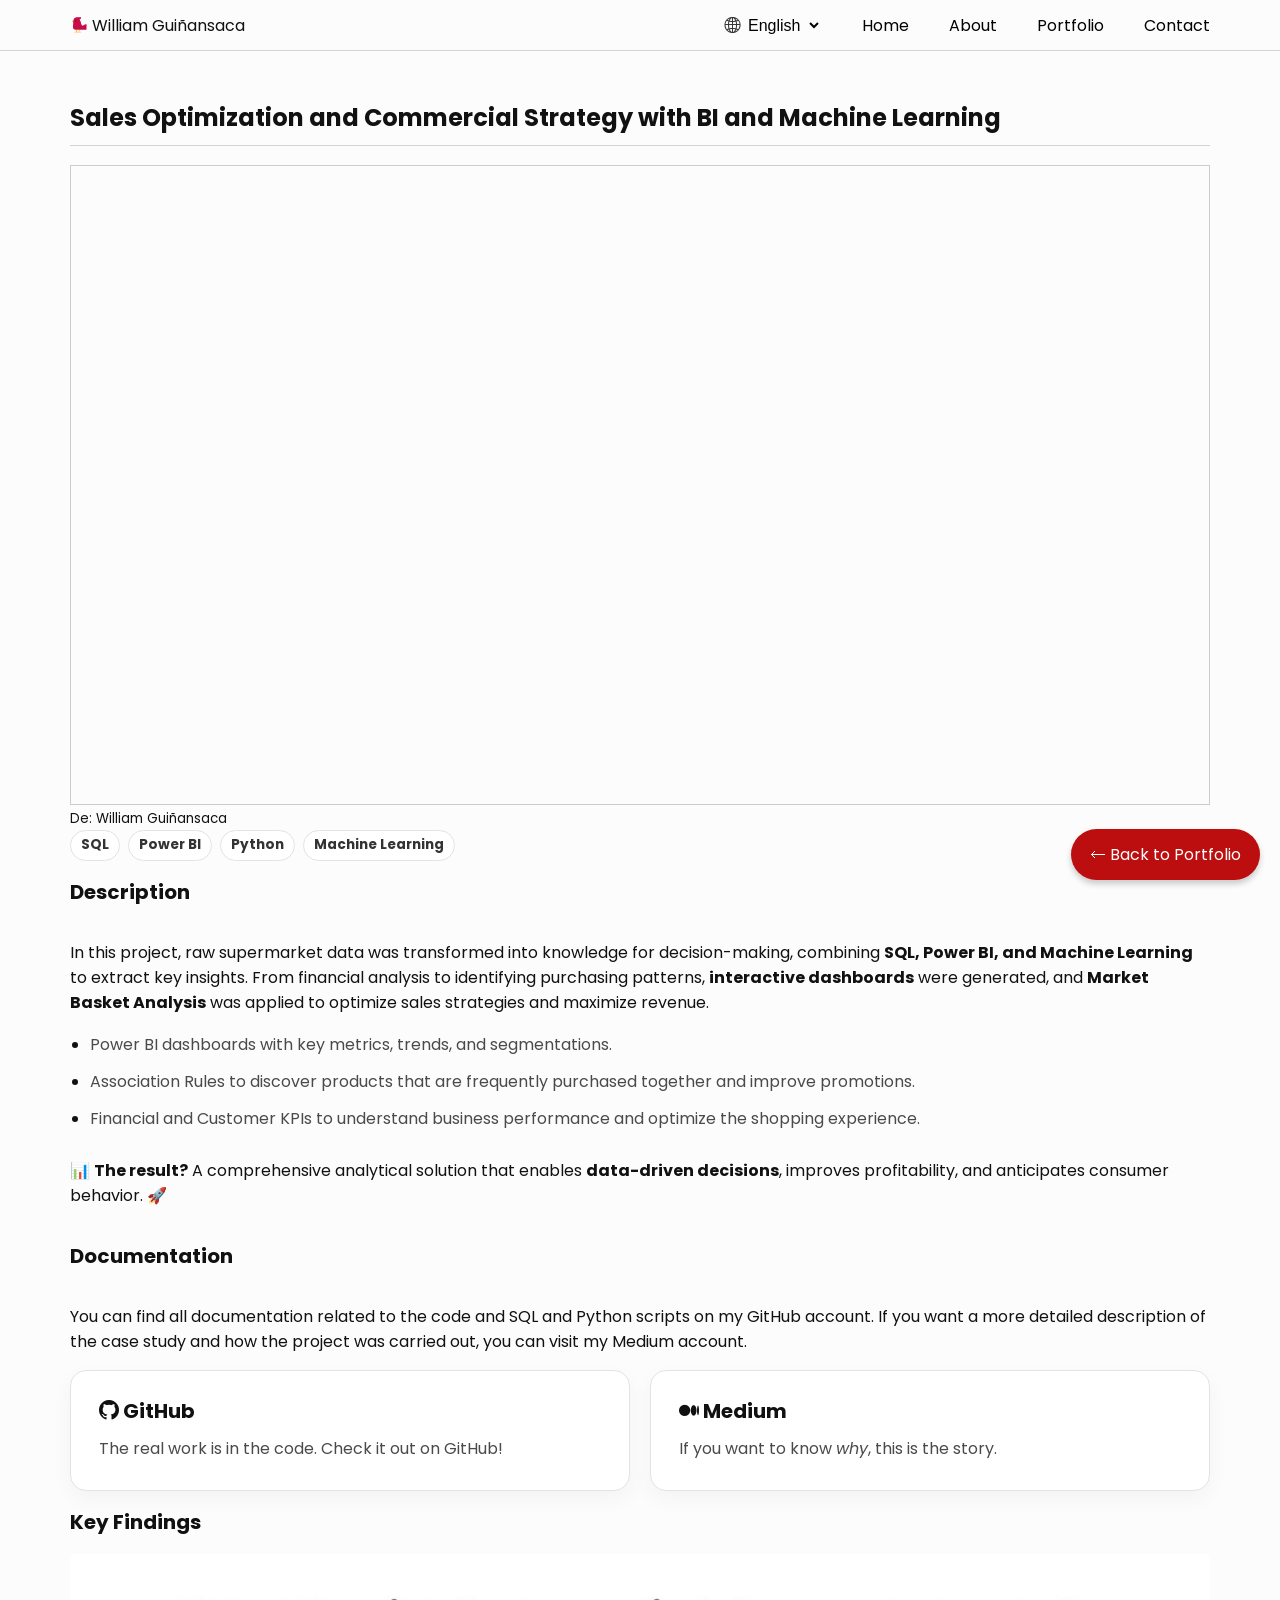
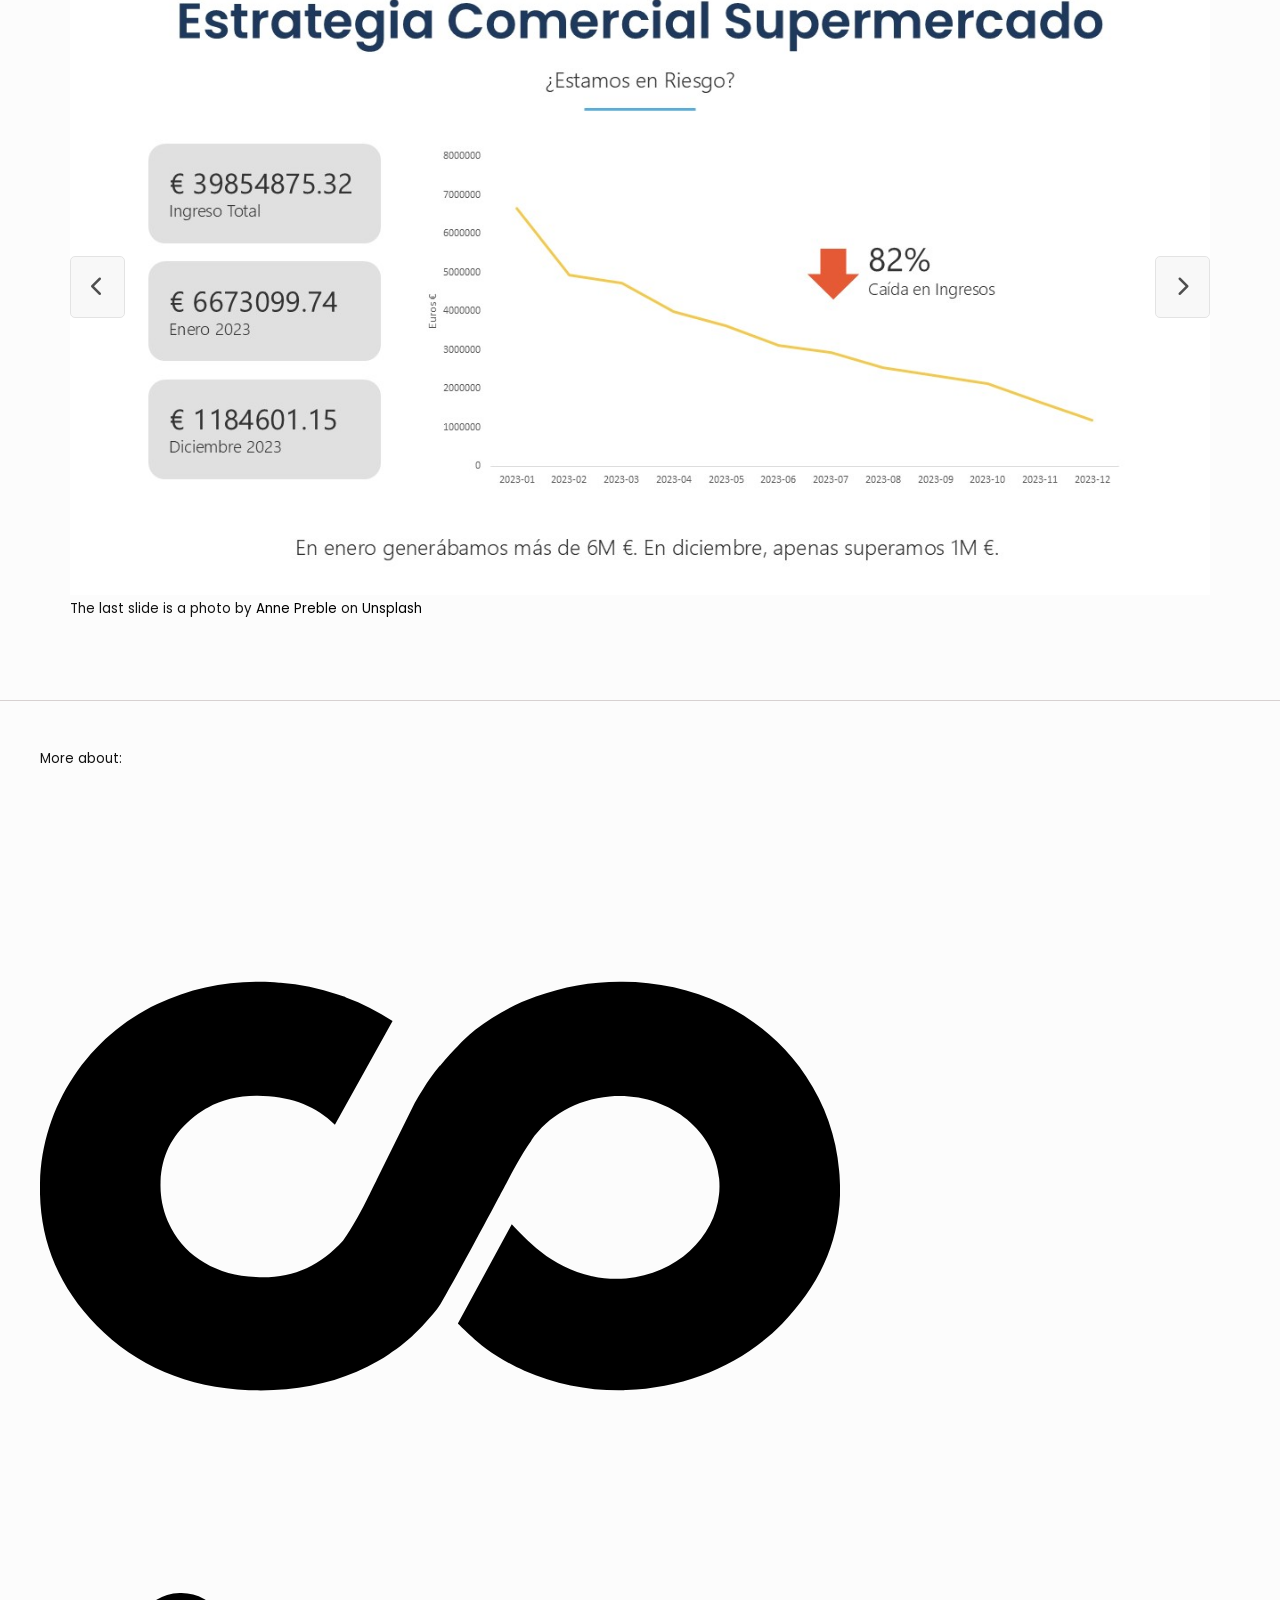
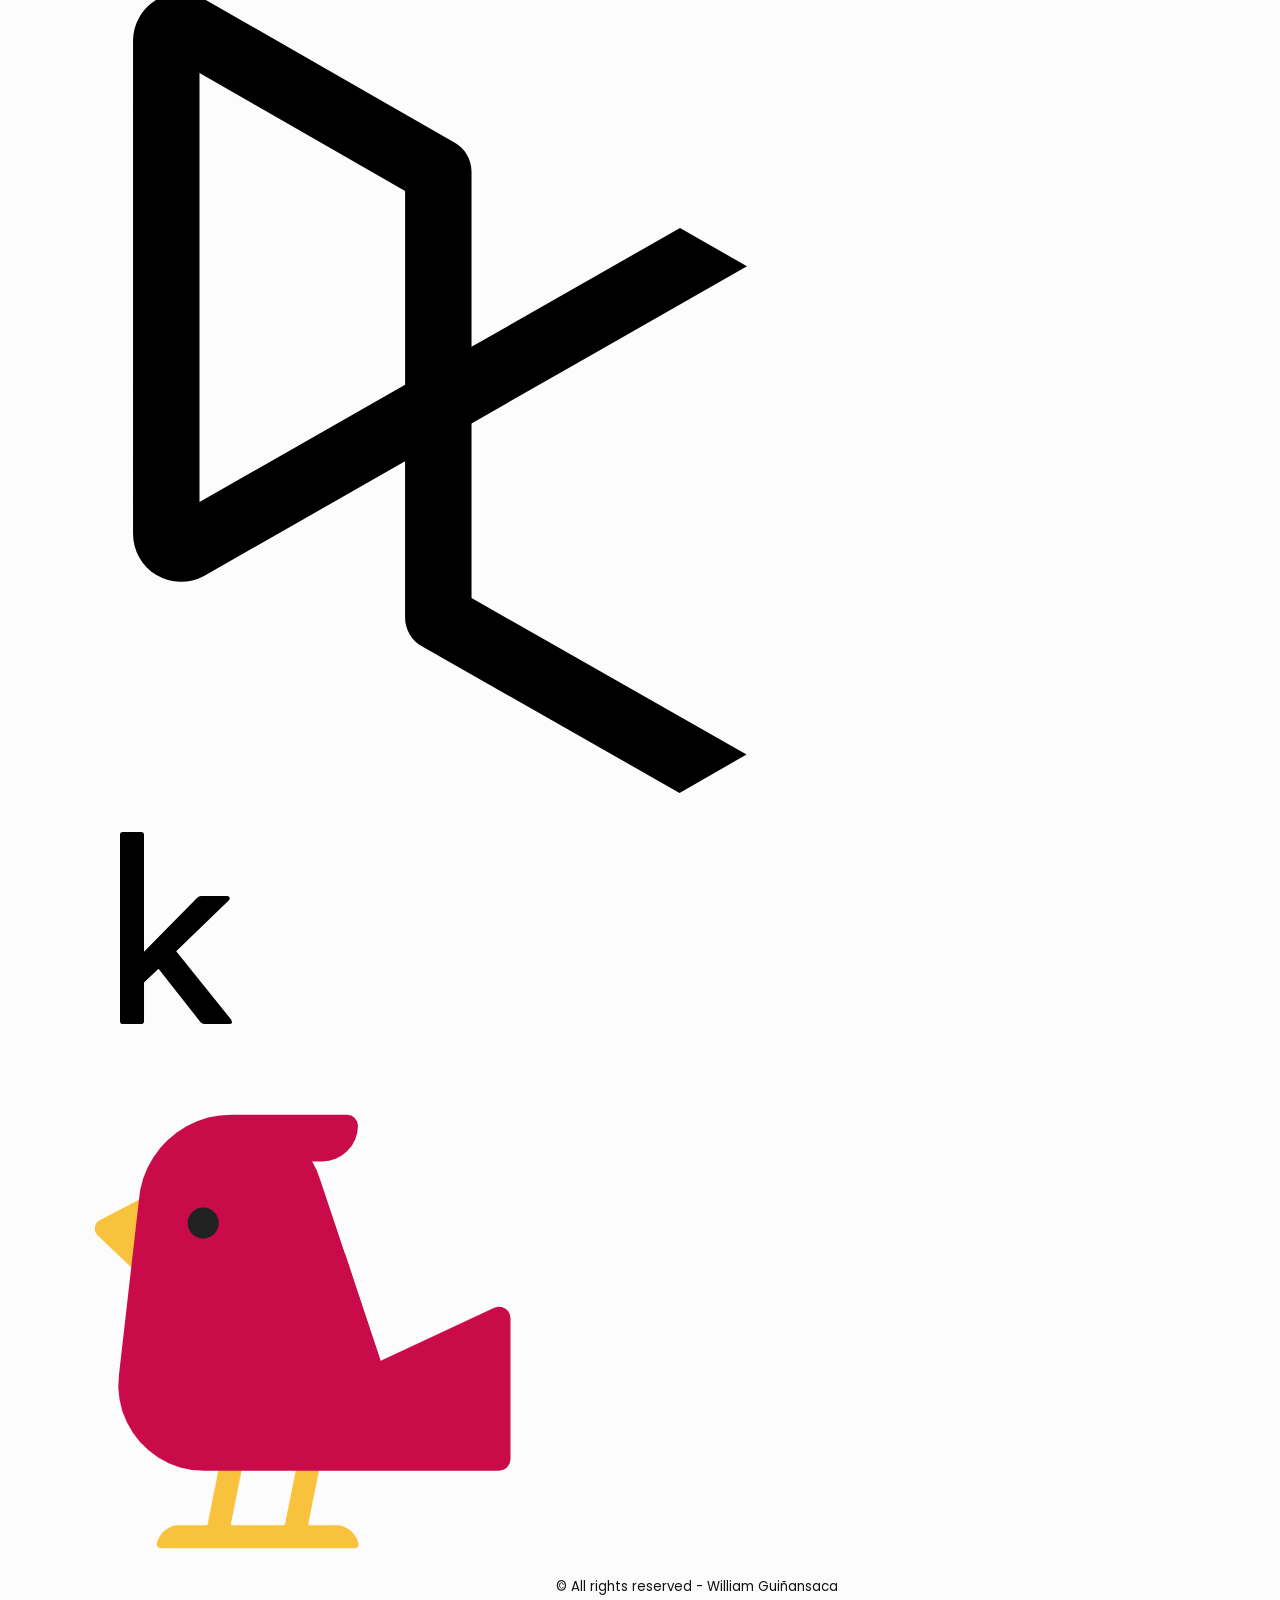
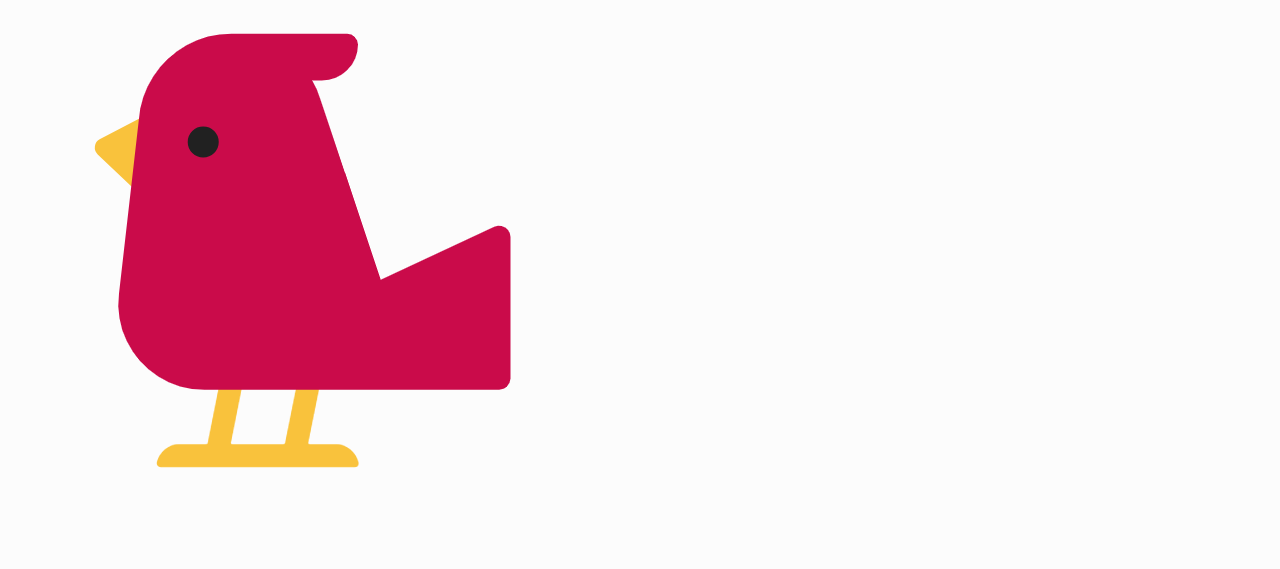
<file: projects/analisis-cesta-compra.html>
<!DOCTYPE html>
<html lang="en">
<head>
    <meta charset="UTF-8">
    <meta name="viewport" content="width=device-width, initial-scale=1.0">
    <link rel="stylesheet" href="/css/projects.css">
    <title data-translate="">Analisis de la Cesta de Compra</title>
    <meta name="description" content="basket case analysis, python, sql, power bi, dashboard, supermarket">
    <meta name="keywords" content="portfolio, data analyst, data analitycs, dashboard, basket case analysis">
    <meta property="og:title" content="Analisis de la Cesta de Compra">
    <meta property="og:description" content="basket case analysis, sql, python, statistics, data analysis">
    <meta property="og:image" content="/images/proyectos/bellabeat/bellabeat2.png">
    <meta property="og:url" content="https://guinansacaw.github.io/projects/bellabeat">
    <link rel="stylesheet" href="https://cdn.jsdelivr.net/npm/bootstrap-icons@1.11.3/font/bootstrap-icons.min.css">
    <link rel="stylesheet" href="https://cdnjs.cloudflare.com/ajax/libs/font-awesome/6.0.0/css/all.min.css">
    <!-- Google tag (gtag.js) -->
    <script async src="https://www.googletagmanager.com/gtag/js?id=G-7DXVKF525Z"></script>
    <script>
    window.dataLayer = window.dataLayer || [];
    function gtag(){dataLayer.push(arguments);}
    gtag('js', new Date());

    gtag('config', 'G-7DXVKF525Z');
    </script>

    <!-- Hotjar Tracking Code for https://guinansacaw.github.io/ -->
    <script>
        (function(h,o,t,j,a,r){
            h.hj=h.hj||function(){(h.hj.q=h.hj.q||[]).push(arguments)};
            h._hjSettings={hjid:5234778,hjsv:6};
            a=o.getElementsByTagName('head')[0];
            r=o.createElement('script');r.async=1;
            r.src=t+h._hjSettings.hjid+j+h._hjSettings.hjsv;
            a.appendChild(r);
        })(window,document,'https://static.hotjar.com/c/hotjar-','.js?sv=');
    </script>
</head>




<!-- menu cabecera-->
<body>
    <header>
        <div class="container">
            <p class="logo">
                <img src="/images/pajaro_rojo.png" alt=""> William Guiñansaca
            </p>
            
            <input type="checkbox" id="men-u"/>
            <label for="men-u" class="men-u-icono">
                <img src="/images/menu3.png" alt="">
            </label>
            <nav class="menu">
                <ul>
                    <li>
                        <i class="bi bi-globe2"></i>
                        <select id="lang-selector" class="language">
                            <option value="en">English</option>
                            <option value="es">Español</option>
                        </select>
                    </li>
                    <li><a href="/#home" data-translate="menu_home">Home</a></li>
                    <li><a href="/#about" data-translate="menu_about">About</a></li>
                    <li><a href="/#portfolio" data-translate="menu_portfolio">Portfolio</a></li>
                    <li><a href="/#contact" data-translate="menu_contact">Contact</a></li>
                </ul>
            </nav>
        </div>
    </header>



    <!-- Contenido del proyecto -->
    <main>
        <section id="content">
            <div class="container">

                <h1 data-translate="analisis-cesta-compra">Optimización de Ventas y Estrategia Comercial con BI y Machine Learning</h1>
                


                <!-- <div style="width: 100%; max-width: 1200px; margin: 0 auto;">
                    <div class='tableauPlaceholder' id='viz1732038425220' style='position: relative'>
                        <noscript>
                            <a href='#'>
                                <img alt='Dashboard 1' src='https://public.tableau.com/static/images/be/bellabeat_16787484688480/Dashboard1/1_rss.png' style='border: none'/>
                            </a>
                        </noscript>
                        <object class='tableauViz' style='display:none;'>
                            <param name='host_url' value='https%3A%2F%2Fpublic.tableau.com%2F' />
                            <param name='embed_code_version' value='3' />
                            <param name='site_root' value='' />
                            <param name='name' value='bellabeat_16787484688480/Dashboard1' />
                            <param name='tabs' value='no' />
                            <param name='toolbar' value='yes' />
                            <param name='static_image' value='https://public.tableau.com/static/images/be/bellabeat_16787484688480/Dashboard1/1.png' />
                            <param name='animate_transition' value='yes' />
                            <param name='display_static_image' value='yes' />
                            <param name='display_spinner' value='yes' />
                            <param name='display_overlay' value='yes' />
                            <param name='display_count' value='yes' />
                            <param name='language' value='es-ES' />
                        </object>
                    </div>
                </div> -->


                <div class="tableauPlaceholder" style="overflow-x: auto; overflow-y: hidden; white-space: nowrap; width: 100%; height: 640px; max-width: 100%; border: 1px solid #ccc;">
                    <iframe title="dashboard1" width="1130" height="1060" src="https://app.powerbi.com/view?r=eyJrIjoiNzhhZmNiZjEtNmY3My00NTZlLThlNWYtY2YwODM5NjMwYzM3IiwidCI6ImRkMzgzNTFmLTkzZTUtNDQ3Mi05OWE4LWYzYTQ1NDM2NTBmNiIsImMiOjR9" frameborder="0" allowFullScreen="true"></iframe>
                </div>

                <figcaption>
                    <small>
                        De: William Guiñansaca 
                    </small>
                </figcaption>
                
        
                <!-- <h2 data-translate="">Herramientas:</h2> -->
                <div class="etiquetas-contenedor-herramientas">
                    <span class="etiqueta-herramientas"><strong>SQL</strong></span>
                    <span class="etiqueta-herramientas"><strong>Power BI</strong></span>
                    <span class="etiqueta-herramientas"><strong>Python</strong></span>
                    <span class="etiqueta-herramientas"><strong>Machine Learning</strong></span>
                </div>

                <h2 data-translate="analisis-cesta-compra-descripcion">Descripción</h2>
                <p data-translate="analisis-cesta-compra-descripcion-contenido">
                    En este proyecto, se transformó datos brutos de un supermercado en conocimiento para toma de decisiones, combinando <span class="highlight">SQL, Power BI y Machine Learning</span> para extraer insights clave. Desde el análisis financiero hasta la identificación de patrones de compra, se generaron <span class="highlight">dashboards interactivos</span> y se aplicó <span class="highlight">Market Basket Analysis</span> para optimizar estrategias de venta y maximizar ingresos.
                </p>
                <ul class="minimal-list">
                    <li data-translate="analisis-cesta-compra-lista-1">Dashboards en Power BI con métricas clave, tendencias y segmentaciones.</li>
                    <li data-translate="analisis-cesta-compra-lista-2">Reglas de Asociación para descubrir productos que se compran juntos y mejorar promociones.</li>
                    <li data-translate="analisis-cesta-compra-lista-3">KPIs Financieros y de Clientes para entender el rendimiento.</li>
                </ul>
                <div class="impact">
                    <p data-translate="analisis-cesta-compra-impacto">📊 <strong>¿El resultado?</strong> Una solución analítica integral que permite <span class="highlight">decisiones basadas en datos</span>, mejora la rentabilidad y anticipa el comportamiento del consumidor. 🚀</p>
                </div>
                
                <h2 data-translate="analisis-cesta-compra-documentacion">Documentación</h2>
                <p data-translate="analisis-cesta-compra-documentacion-contenido">
                    Puedes encontrar toda la documentación relacionada al código y los scripts de SQL y Python en mi cuenta de GitHub. Si deseas una descripción más detallada del caso de estudio y cómo se llevó a cabo el proyecto, puedes visitar mi cuenta de Medium.
                </p>

                <!-- <h2>Enlaces</h2> -->

                <div class="contenedor-botones-explorar-proyectos">
                    <div class="boton-explorar-proyecto">
                        <a href="https://github.com/guinansacaw/analisis-sanoyfresco.git">
                            <h3><i class="bi bi-github"></i> GitHub</h3>
                            <p data-translate="analisis-cesta-compra-github">El verdadero trabajo está en el código. Revísalo en GitHub!</p>
                        </a>
                    </div>
                    <!-- <div class="boton-explorar-proyecto">
                        <a href="">
                            <h3><i class="bi bi-database"></i> Kaggle</h3>
                            <p>Sin datos, no hay historia. Revísalos aquí.</p>
                        </a>
                    </div> -->
                    <div class="boton-explorar-proyecto">
                        <a href="">
                            <h3><i class="bi bi-medium"></i> Medium</h3>
                            <p data-translate="analisis-cesta-compra-medium">Si quieres saber el <i>por qué</i>, esta es la historia.</p>
                        </a>
                    </div>
                </div>








                <!-- <ul class="detailed-list">
                    <li>
                        <h3 data-translate=""><i class="bi bi-github"></i> GitHub</h3>
                        <p data-translate="">El verdadero trabajo está en el código. Revísalo en GitHub!</p>
                    </li>
                    <li>
                        <h3 data-translate=""><i class="bi bi-database"></i> Kaggle</h3>
                        <p data-translate="">Sin datos, no hay historia. Revísalos aquí.</p>
                    </li>
                    <li>
                        <h3 data-translate=""><i class="bi bi-medium"></i> Medium</h3>
                        <p data-translate="">Si quieres saber el 'por qué', esta es la historia.</p>
                    </li>
                    <li>
                        <h3 data-translate="">Tableau</h3>
                        <p data-translate="">Consulta mis análisis en mi cuenta de Tableau.</p>
                    </li>
                </ul> -->
                <h2 data-translate="analisis-cesta-compra-hallazgos">Hallazgos clave</h2>


                <!-- <figcaption>
                    <small>
                        Foto de <a href="https://unsplash.com/es/@annepreble?utm_content=creditCopyText&utm_medium=referral&utm_source=unsplash">Anne Preble</a> en <a href="https://unsplash.com/es/fotos/red-tomato-lot-on-blue-baskets-SAPvKo12dQE?utm_content=creditCopyText&utm_medium=referral&utm_source=unsplash">Unsplash</a>
                    </small>
                </figcaption>
                <img src="/images/proyectos/bellabeat/bellabeat-portada.png" alt="Bellabeat Case Study"> -->



                <div class="seccion-imagen-desplazable">
                    <div class="contenedor-imagen-desplazable">
                      <img src="/images/proyectos/analisis-canasta-compras/Estado del Negocio/Diapositiva1.JPG" alt="">
                      <img src="/images/proyectos/analisis-canasta-compras/Estado del Negocio/Diapositiva2.JPG" alt="">
                      <img src="/images/proyectos/analisis-canasta-compras/Estado del Negocio/Diapositiva3.JPG" alt="">
                      <img src="/images/proyectos/analisis-canasta-compras/Estado del Negocio/Diapositiva4.JPG" alt="">
                      <img src="/images/proyectos/analisis-canasta-compras/Estado del Negocio/Diapositiva5.JPG" alt="">
                    </div>
                    <div class="flecha-izquierda">
                        <i class="fas fa-chevron-left"></i>
                    </div>
                    <div class="flecha-derecha">
                        <i class="fas fa-chevron-right"></i>
                    </div>
                    <figcaption>
                        <small data-translate="analisis-cesta-compra-hallazgos-fuente">
                            El último slide es una foto de <a href="https://unsplash.com/es/@annepreble?utm_content=creditCopyText&utm_medium=referral&utm_source=unsplash">Anne Preble</a> en <a href="https://unsplash.com/es/fotos/red-tomato-lot-on-blue-baskets-SAPvKo12dQE?utm_content=creditCopyText&utm_medium=referral&utm_source=unsplash">Unsplash</a>
                        </small>
                    </figcaption>
                </div>





                <script type='text/javascript'>
                    var divElement = document.getElementById('viz1732038425220');
                    var vizElement = divElement.getElementsByTagName('object')[0];
                    vizElement.style.width = '100%'; /* Ajusta el ancho al 100% del contenedor */
                    vizElement.style.height = '800px'; /* Ajusta la altura */
                    var scriptElement = document.createElement('script');
                    scriptElement.src = 'https://public.tableau.com/javascripts/api/viz_v1.js';
                    vizElement.parentNode.insertBefore(scriptElement, vizElement);
                </script>

            </div>
        </section>
    </main>
    



    <a href="/#portfolio" class="floating-btn" data-translate="float-btn-contact">Portafolio</a>




    <hr class="borde">

    <footer id="footer">
        <div class="container">
            <p><small data-translate="footer_more_about">More about:</small></p>
            <div class="img-footer">
                <div class="img-footer-1">
                    <a href="https://www.coursera.org/learner/guinansacaw" target="_blank"><img src="/images/redessociales/coursera.svg" alt="Coursera"></a>
                </div>
                <div class="img-footer-2">
                    <img src="/images/redessociales/datacamp.svg" alt="">
                </div>
                <div class="img-footer-3">
                    <a href="https://www.kaggle.com/guinansacaw" target="_blank"><img src="/images/redessociales/kaggle.svg" alt="Kaggle"></a>
                </div>
            </div>
            <p><small>
                <img src="/images/pajaro_rojo.png" alt=""> &copy; All rights reserved - William Guiñansaca <img src="/images/pajaro_rojo.png" alt="">
            </small></p>
        </div>
    </footer>

    <script src="/js/translations.js"></script>
    <script src="/js/menu-header.js"></script>
    <script src="/js/flechas-desplazamiento.js"></script>
</body>
</file>
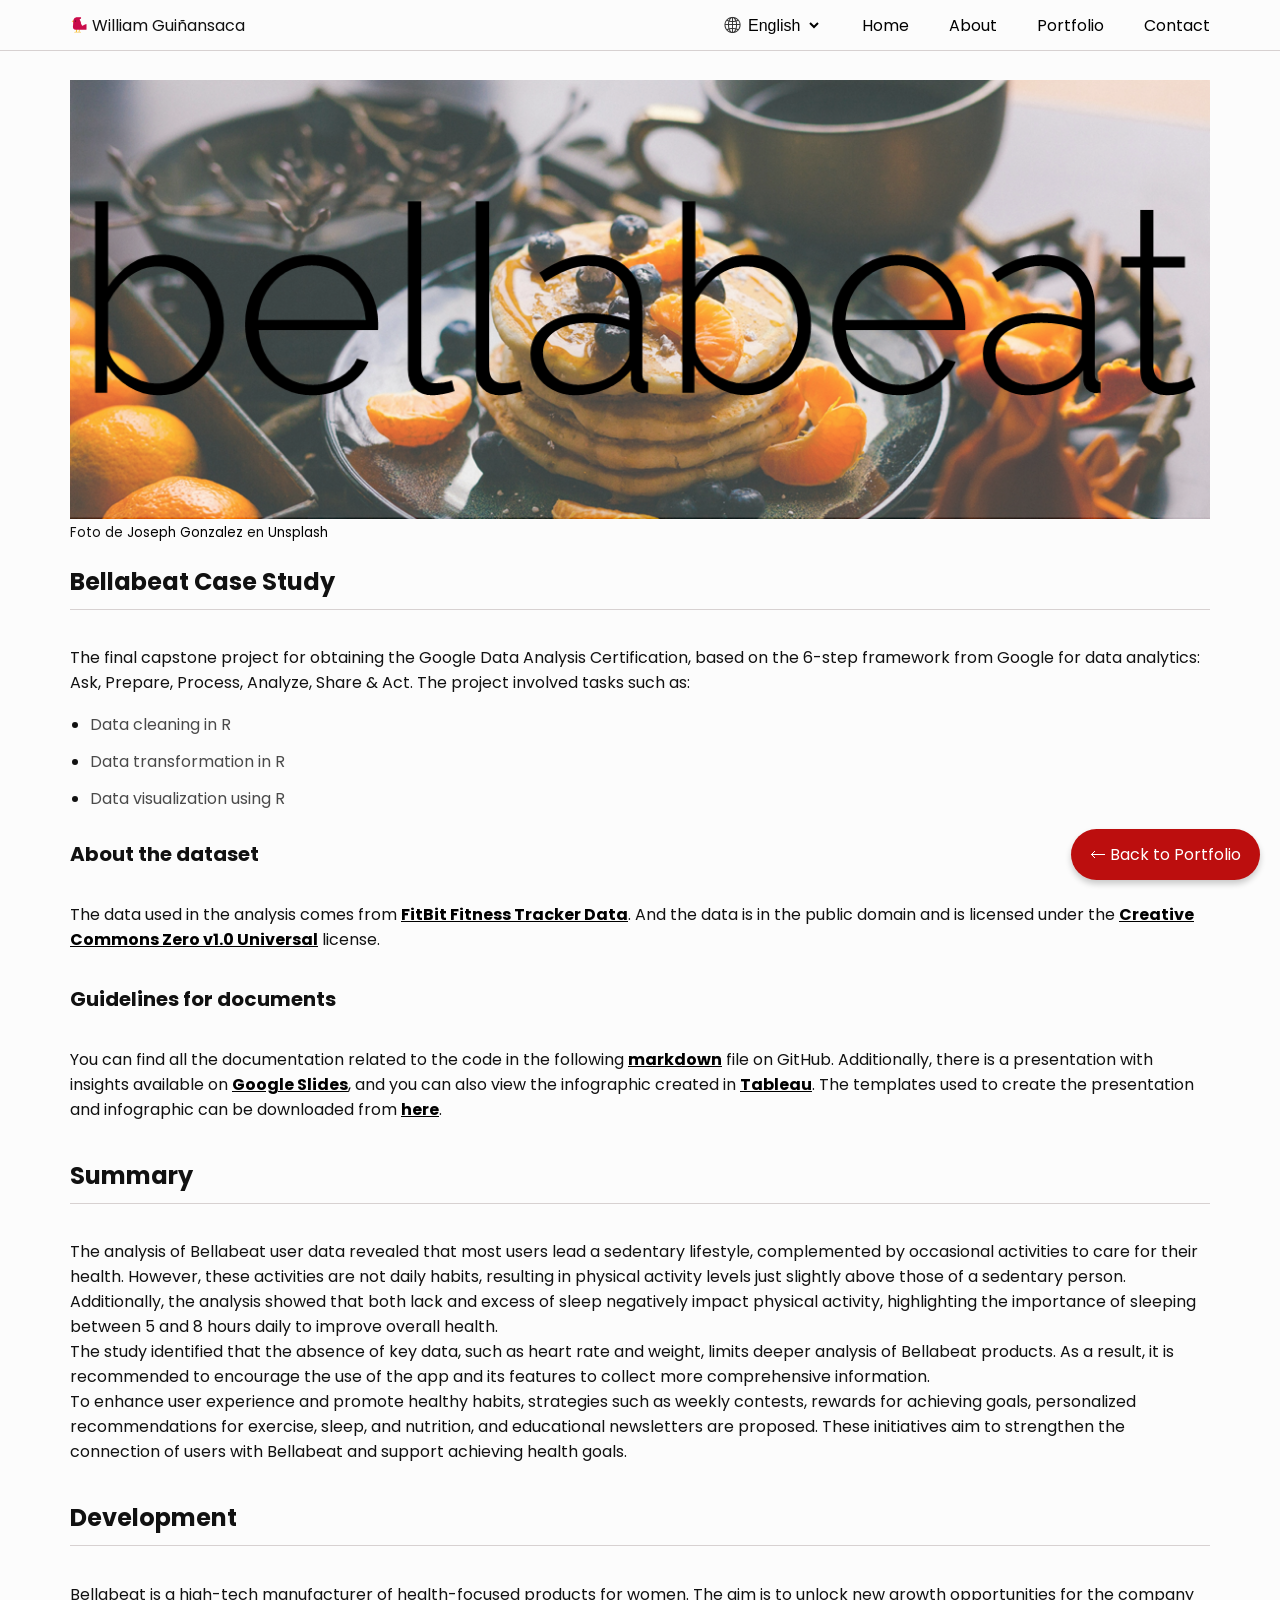
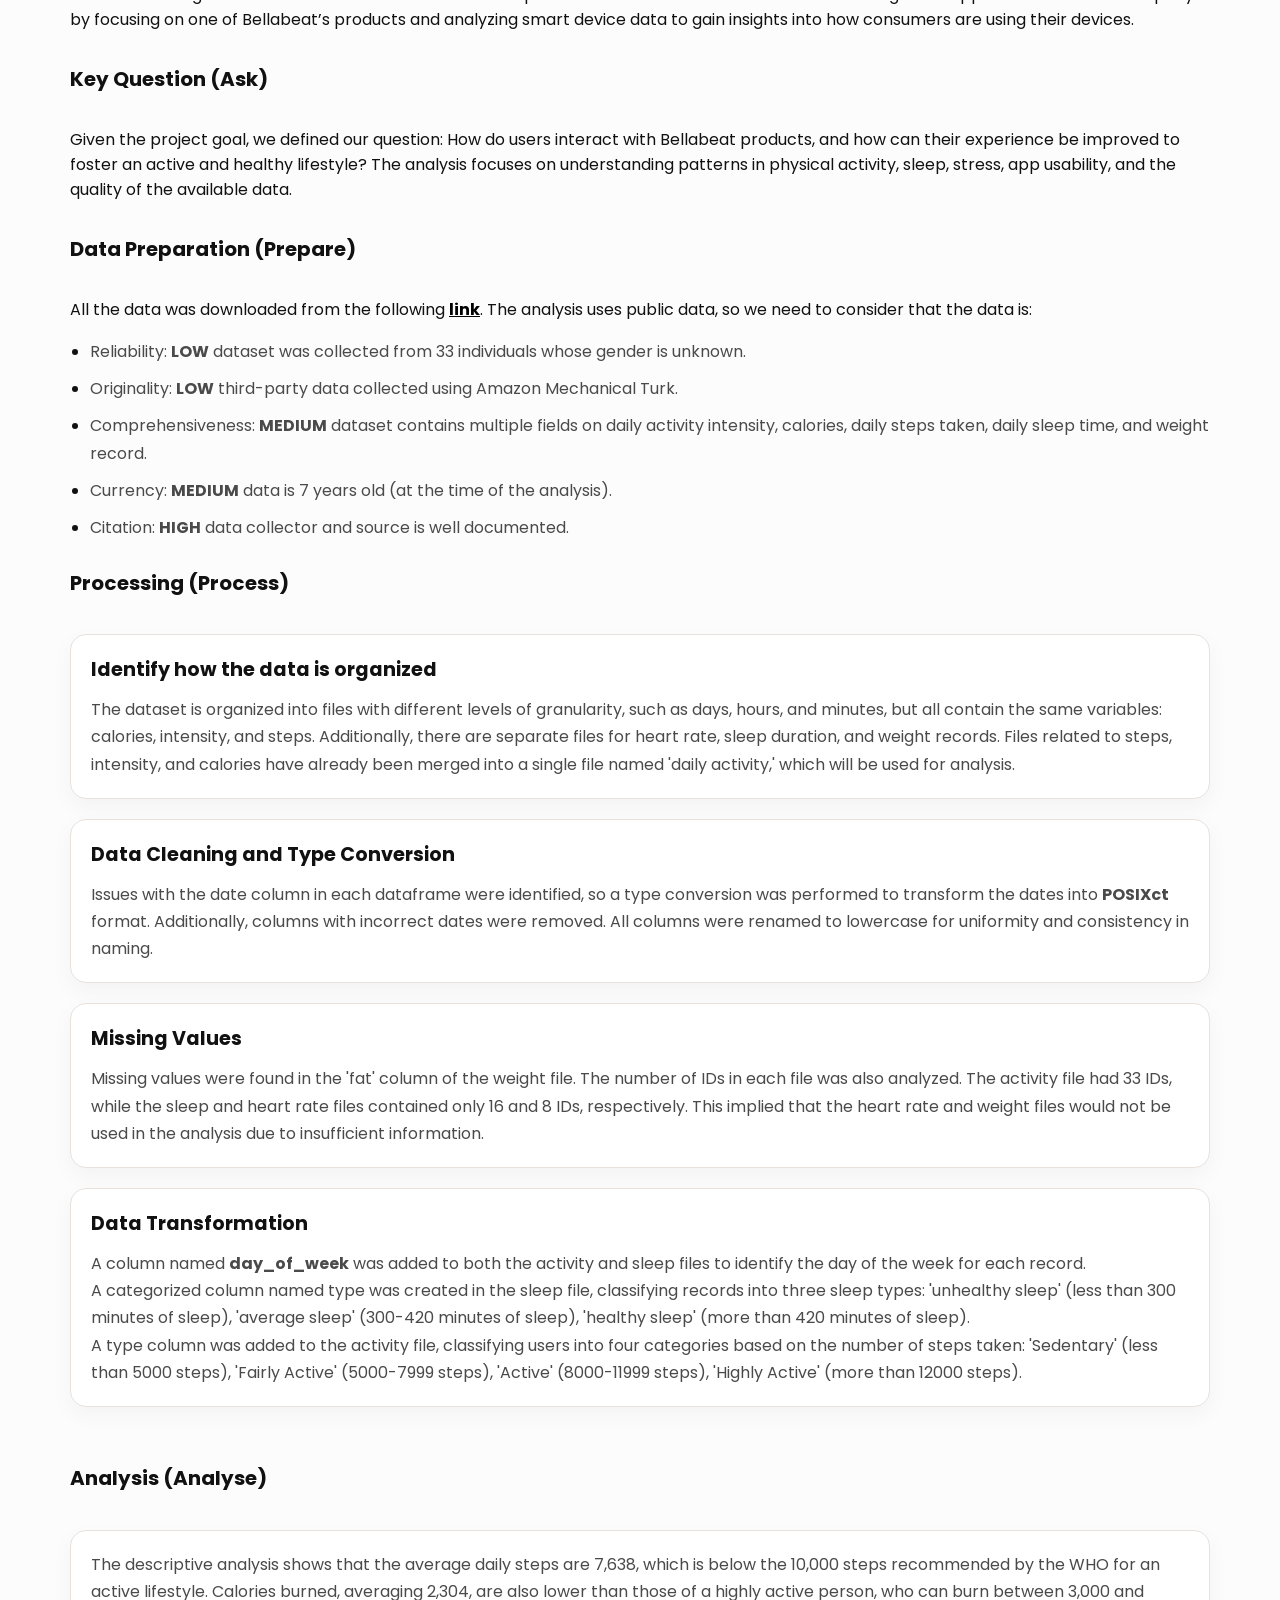
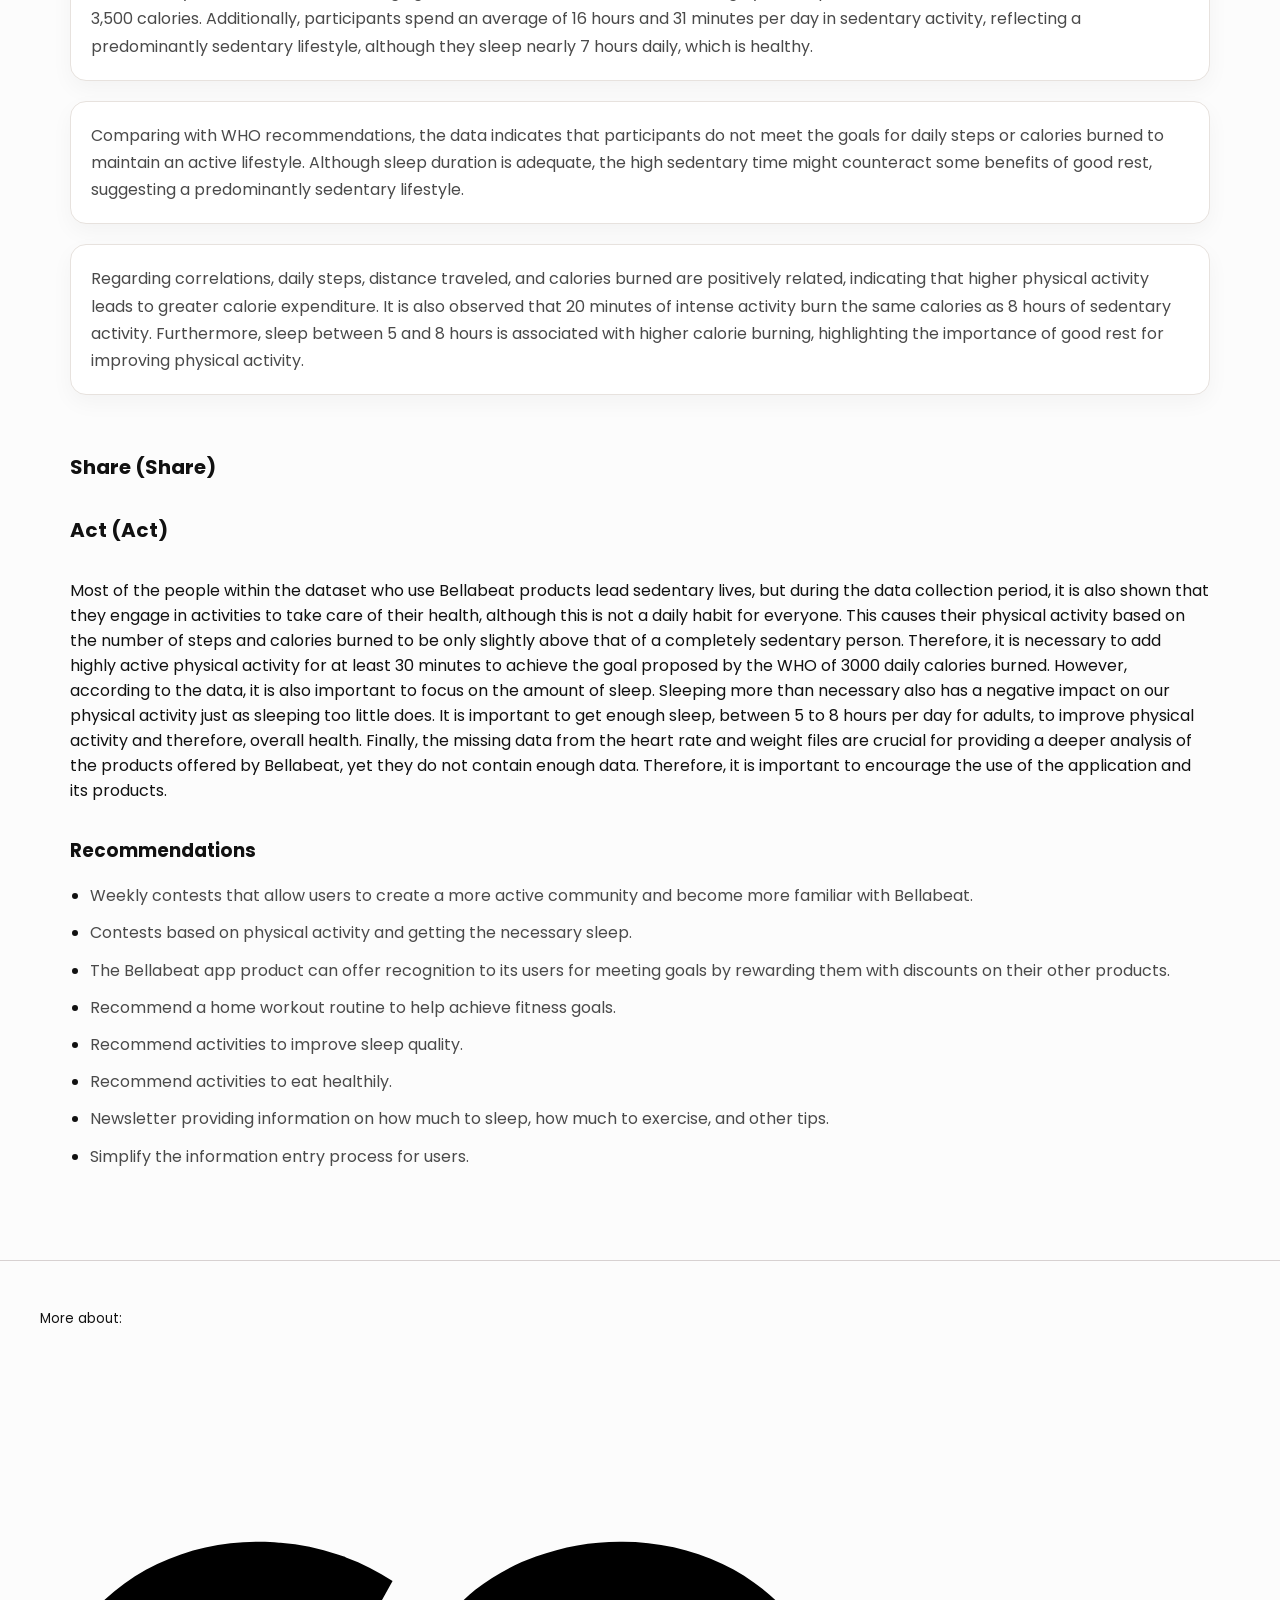
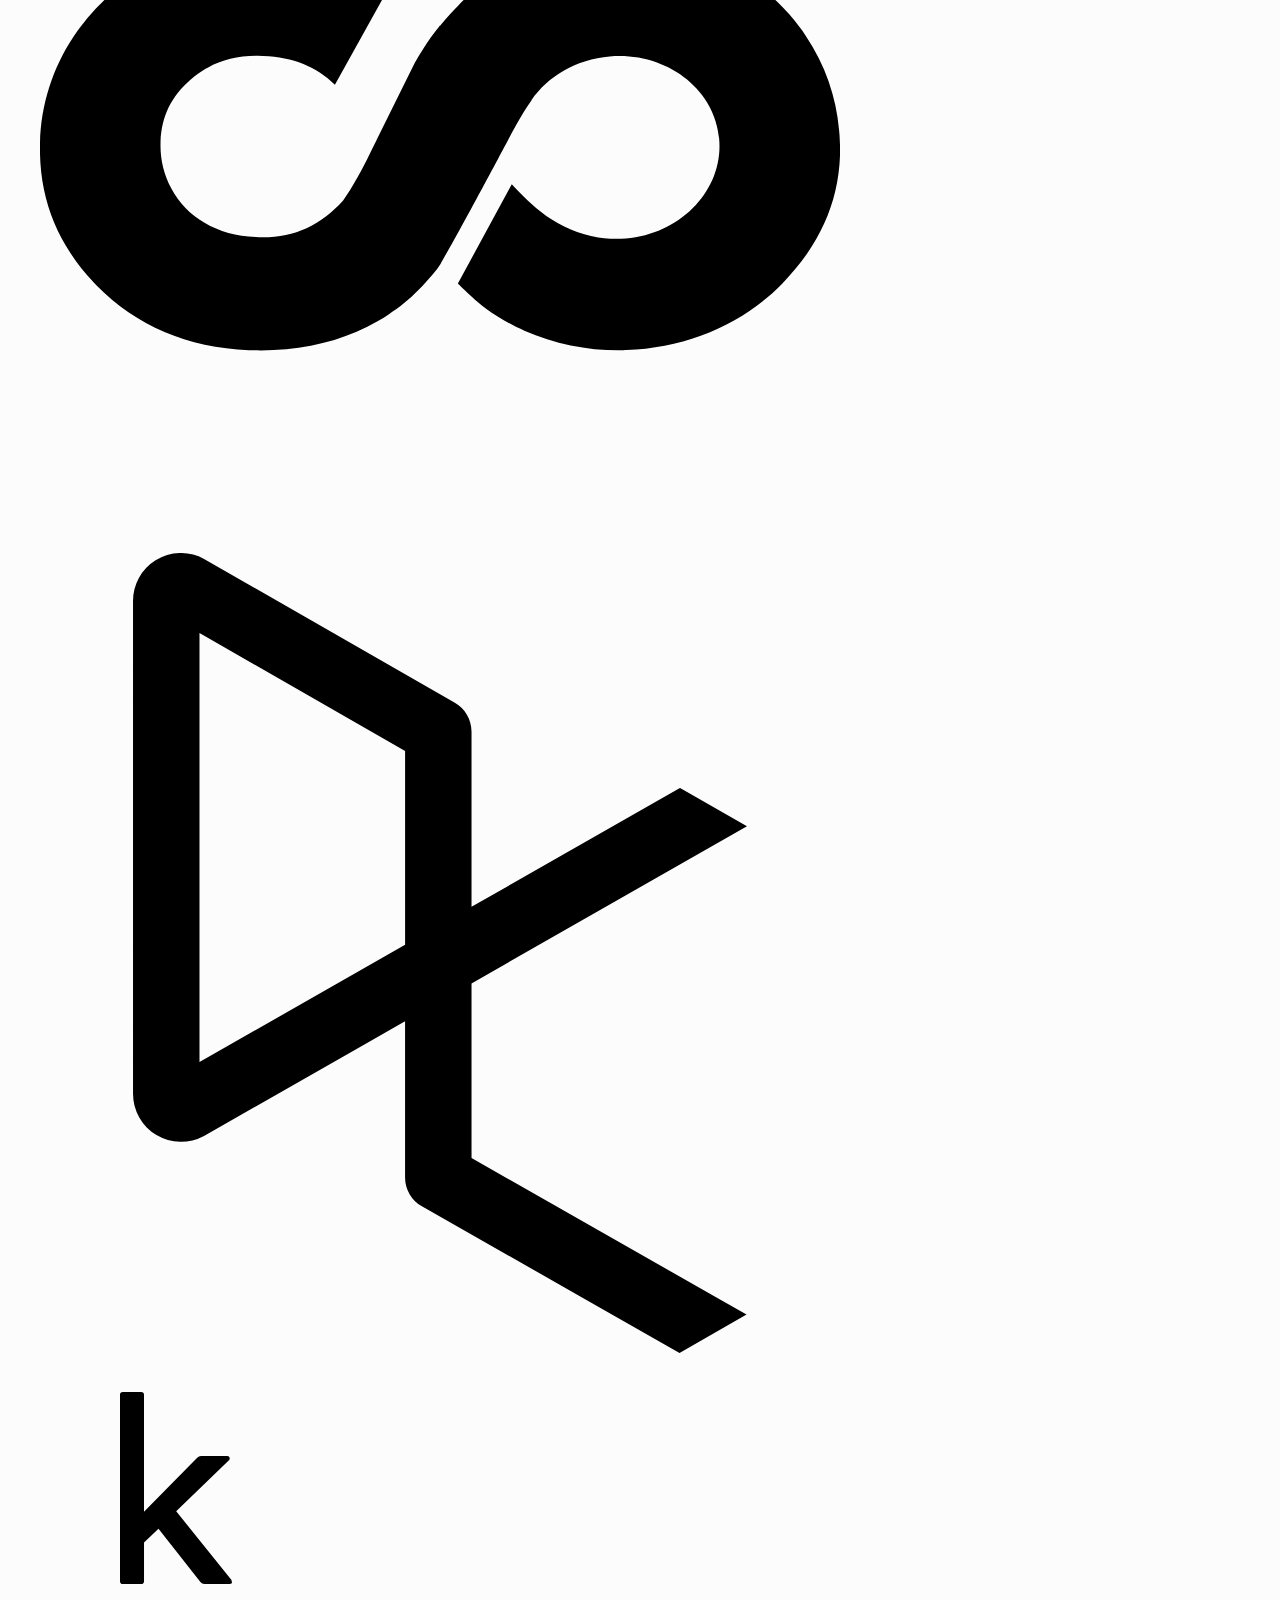
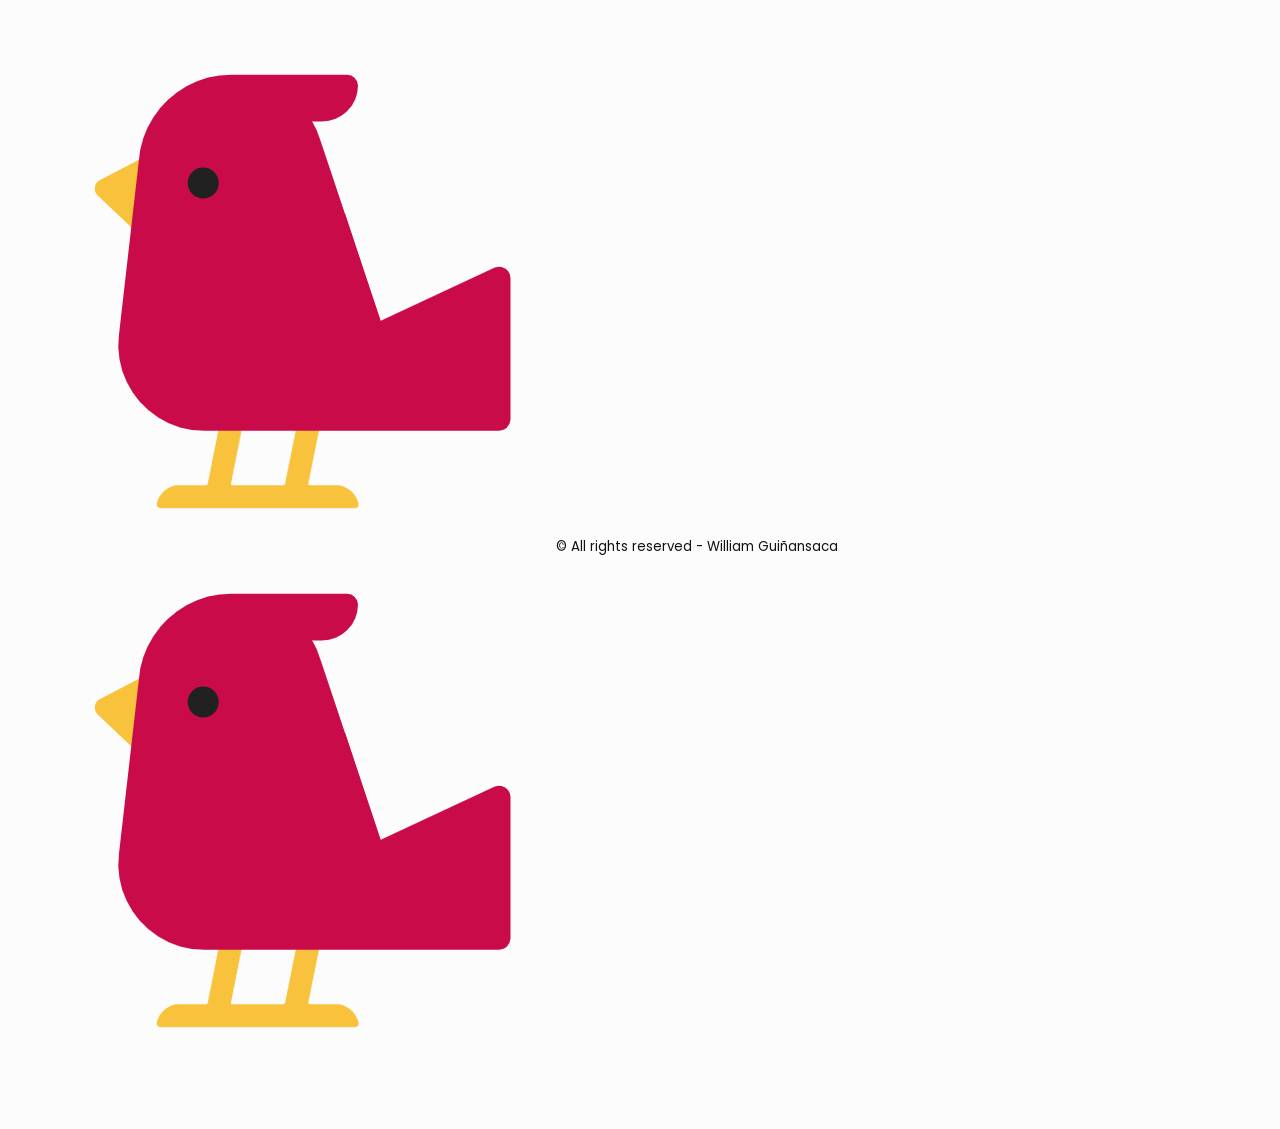
<file: projects/bellabeat-data-analysis.html>
<!DOCTYPE html>
<html lang="en">
<head>
    <meta charset="UTF-8">
    <meta name="viewport" content="width=device-width, initial-scale=1.0">
    <link rel="stylesheet" href="/css/projects.css">
    <title data-translate="bellabeat-title-page">Bellabeat - Google Data Analytics Certification</title>
    <meta name="description" content="Google Data Analytics Certification, Bellabeat case study, RStudio, statistics, data analysis, descriptive analysis">
    <meta name="keywords" content="portfolio, data analyst, google data analitycs, dashboard, bellabeat">
    <meta property="og:title" content="Bellabeat - Google Data Analytics Certification">
    <meta property="og:description" content="Google Data Analytics Certification, Bellabeat case study, RStudio, statistics, data analysis">
    <meta property="og:image" content="/images/proyectos/bellabeat/bellabeat2.png">
    <meta property="og:url" content="https://guinansacaw.github.io/projects/bellabeat">
    <link rel="stylesheet" href="https://cdn.jsdelivr.net/npm/bootstrap-icons@1.11.3/font/bootstrap-icons.min.css">
    <!-- Google tag (gtag.js) -->
    <script async src="https://www.googletagmanager.com/gtag/js?id=G-7DXVKF525Z"></script>
    <script>
    window.dataLayer = window.dataLayer || [];
    function gtag(){dataLayer.push(arguments);}
    gtag('js', new Date());

    gtag('config', 'G-7DXVKF525Z');
    </script>

    <!-- Hotjar Tracking Code for https://guinansacaw.github.io/ -->
    <script>
        (function(h,o,t,j,a,r){
            h.hj=h.hj||function(){(h.hj.q=h.hj.q||[]).push(arguments)};
            h._hjSettings={hjid:5234778,hjsv:6};
            a=o.getElementsByTagName('head')[0];
            r=o.createElement('script');r.async=1;
            r.src=t+h._hjSettings.hjid+j+h._hjSettings.hjsv;
            a.appendChild(r);
        })(window,document,'https://static.hotjar.com/c/hotjar-','.js?sv=');
    </script>
</head>

<body>
    <header>
        <div class="container">
            <p class="logo">
                <img src="/images/pajaro_rojo.png" alt=""> William Guiñansaca
            </p>
            
            <input type="checkbox" id="men-u"/>
            <label for="men-u" class="men-u-icono">
                <img src="/images/menu3.png" alt="">
            </label>
            <nav class="menu">
                <ul>
                    <li>
                        <i class="bi bi-globe2"></i>
                        <select id="lang-selector" class="language">
                            <option value="en">English</option>
                            <option value="es">Español</option>
                        </select>
                    </li>
                    <li><a href="/#home" data-translate="menu_home">Home</a></li>
                    <li><a href="/#about" data-translate="menu_about">About</a></li>
                    <li><a href="/#portfolio" data-translate="menu_portfolio">Portfolio</a></li>
                    <li><a href="/#contact" data-translate="menu_contact">Contact</a></li>
                </ul>
            </nav>
        </div>
    </header>



    <main>
        <section id="content">
            <div class="container">
                <img src="/images/proyectos/bellabeat/bellabeat-portada.png" alt="Bellabeat Case Study">
                <figcaption>
                    <small>
                        Foto de <a href="https://unsplash.com/es/@miracletwentyone">Joseph Gonzalez</a> en <a href="https://unsplash.com/es/fotos/panqueques-en-plato-negro-rp3c2RMcwgw">Unsplash</a>
                    </small>
                </figcaption>
                <!-- Título del proyecto -->





                <h1 data-translate="bellabeat-title-project">Bellabeat Case Study</h1>
                
               
                <p data-translate="bellabeat-intro">The final capstone project for obtaining the Google Data Analysis Certification, based on the 6-step framework from Google for data analytics: Ask, Prepare, Process, Analyze, Share & Act. The project involved tasks such as:</p> 
    
                <ul class="minimal-list">
                    <li data-translate="bellabeat-task1">Data cleaning in R</li>
                    <li data-translate="bellabeat-task2">Data transformation in R</li>
                    <li data-translate="bellabeat-task3">Data visualization using R</li>
                </ul>
    
         
                 <h2 data-translate="bellabeat-about-dataset">About the dataset</h2>
                <p>
                    <span data-translate="bellabeat-data-source">The data used in the analysis comes from</span> 
                    <a href="https://www.kaggle.com/datasets/arashnic/fitbit" data-translate="bellabeat-data-source-link" class="simple-link">FitBit Fitness Tracker Data</a>.
                    <span data-translate="bellabeat-license-info">And the data is in the public domain and is licensed under the</span> 
                    <a href="https://creativecommons.org/publicdomain/zero/1.0/" data-translate="bellabeat-license-link" class="simple-link">Creative Commons Zero v1.0 Universal</a> license.
                </p>
    
            
                <h2 data-translate="bellabeat-documents-title">Guidelines for documents</h2>
                <p>
                    <span data-translate="bellabeat-documentation">You can find all the documentation related to the code in the following</span> 
                    <a href="https://github.com/guinansacaw/bellabeat_case_study/blob/main/bellabeat_report.md" data-translate="bellabeat-documentation-link" class="simple-link">markdown</a> 
                    <span data-translate="bellabeat-github">file on GitHub</span>. <span data-translate="bellabeat-presentation-info">Additionally, there is a presentation with insights available on</span> 
                    <a href="https://docs.google.com/presentation/d/1vdcUTCd7qcOvdEWpfPMgyerp5nyOmCfNLvzqaMttIhU/edit?usp=sharing" data-translate="bellabeat-presentation-link" class="simple-link">Google Slides</a>, 
                    <span data-translate="bellabeat-infographic-info">and you can also view the infographic created in</span> 
                    <a href="https://public.tableau.com/views/bellabeat_16787484688480/Dashboard1?:language=en-US&:display_count=n&:origin=viz_share_link" data-translate="bellabeat-infographic-link" class="simple-link">Tableau</a>.
                    <span data-translate="bellabeat-templates-info">The templates used to create the presentation and infographic can be downloaded from</span> 
                    <a href="https://github.com/guinansacaw/bellabeat_case_study/tree/main/images" data-translate="bellabeat-templates-link" class="simple-link">here</a>.
                </p>



                <h1 data-translate="bellabeat-summary">Resumen</h1>
                <p data-translate="bellabeat-summary-description"><i>El análisis de datos de usuarios de Bellabeat reveló que la mayoría lleva un estilo de vida sedentario, complementado con actividades ocasionales para cuidar su salud. Sin embargo, estas actividades no son hábitos diarios, lo que resulta en niveles de actividad física apenas superiores a los de una persona sedentaria. Además, el análisis mostró que tanto la falta como el exceso de sueño afectan negativamente la actividad física, destacando la importancia de dormir entre 5 y 8 horas diarias para mejorar la salud general. <br> El estudio identificó que la ausencia de datos clave, como frecuencia cardíaca y peso, limita un análisis más profundo de los productos Bellabeat. Como resultado, se recomienda fomentar el uso de la aplicación y sus funciones para recopilar información más completa. <br> Para mejorar la experiencia del usuario y promover hábitos saludables, se proponen estrategias como concursos semanales, recompensas por metas alcanzadas, recomendaciones personalizadas de ejercicio, sueño y alimentación, y boletines educativos. Estas iniciativas buscan fortalecer la conexión de los usuarios con Bellabeat y apoyar el cumplimiento de los objetivos de salud.</i>.</p>



                

                <h1 data-translate="bellabeat-development">Desarrollo</h1>
                <p data-translate="bellabeat-development-description">Bellabeat es un fabricante de alta tecnología enfocado en productos de salud para mujeres. El objetivo es desbloquear nuevas oportunidades de crecimiento para la compañía al enfocarse en uno de los productos de Bellabeat y analizar datos de dispositivos inteligentes para obtener información sobre cómo los consumidores están utilizando sus dispositivos.</p>

                <h2 data-translate="bellabeat-key-question">Pregunta clave (Ask)</h2>
                <p data-translate="bellabeat-key-question-description">Dado el objetivo del proyecto definimos nuestra pregunta: ¿Cómo los usuarios interactúan con los productos de Bellabeat y cómo mejorar su experiencia para fomentar una vida activa y saludable? El análisis se enfoca en entender patrones de actividad física, sueño, estrés, usabilidad de la app, y la calidad de los datos disponibles.</p>

                <h2 data-translate="bellabeat-data-preparation">Preparación de los datos (Prepare)</h2>
                <p data-translate="bellabeat-data-preparation-description">Todos los datos fueron descargados del siguiente <a href="https://www.kaggle.com/datasets/arashnic/fitbit" class="simple-link">enlace</a>. El análisis usa datos públicos, entonces tenemos que considerar que los datos son:</p>
                <ul class="minimal-list">
                    <li data-translate="bellabeat-data-reliability">Confiabilidad: <strong>BAJA</strong> el conjunto de datos fue recopilado de 33 individuos cuyo género es desconocido.</li>
                    <li data-translate="bellabeat-data-originality">Originalidad: <strong>BAJA</strong> datos recopilados por terceros utilizando Amazon Mechanical Turk.</li>
                    <li data-translate="bellabeat-data-comprehensiveness">Integralidad: <strong>MEDIA</strong> el conjunto de datos contiene múltiples campos sobre la intensidad diaria de actividad, calorías, pasos diarios realizados, tiempo diario de sueño y registro de peso.</li>
                    <li data-translate="bellabeat-data-currency">Actualidad: <strong>MEDIA</strong> los datos tienen 7 años de antigüedad (en el momento del análisis).</li>
                    <li data-translate="bellabeat-data-citation">Citación: <strong>ALTA</strong> el recopilador de datos y la fuente están bien documentados.</li>
                </ul>




                <h2 data-translate="bellabeat-process">Procesamiento (Process)</h2>
                <ul class="detailed-list">
                    <li>
                        <h3 data-translate="bellabeat-process-identify-data">Identificar cómo están organizados los datos</h3>
                        <p data-translate="bellabeat-process-identify-data-description">El conjunto de datos está organizado en archivos con diferentes niveles de granularidad, como días, horas y minutos, pero todos contienen las mismas variables: calorías, intensidad y pasos. Además, hay archivos separados para la frecuencia cardíaca, la duración del sueño y el registro de peso. Los archivos relacionados con pasos, intensidad y calorías ya se han fusionado en un solo archivo llamado 'actividad diaria', que se utilizará para el análisis.</p>
                    </li>
                    <li>
                        <h3 data-translate="bellabeat-process-clean-data">Limpieza de datos y cambio de tipo de datos</h3>
                        <p data-translate="bellabeat-process-clean-data-description">Se identificaron problemas con la columna de fecha en cada dataframe, por lo que se realizó un cambio de tipo de datos para convertir las fechas a formato <strong>POSIXct</strong>. Además, las columnas con fechas incorrectas fueron eliminadas. Se renombraron todas las columnas a minúsculas para uniformidad y consistencia en los nombres.</p>
                    </li>
                    <li>
                        <h3 data-translate="bellabeat-process-missing-values">Valores Faltantes</h3>
                        <p data-translate="bellabeat-process-missing-values-description">Se encontraron valores nulos en la columna 'fat' del archivo de peso. También se analizó la cantidad de IDs en cada archivo. El archivo de actividad tenía 33 IDs, mientras que los archivos de sueño, frecuencia cardíaca y peso contenían solo 16 y 8 IDs respectivamente. Esto implicó que los archivos de frecuencia cardíaca y peso no se utilizarían en el análisis debido a la falta de información suficiente.</p>
                    </li>
                    <li>
                        <h3 data-translate="bellabeat-process-transform-data">Transformación de los datos</h3>
                        <p data-translate="bellabeat-process-transform-data-description">Se añadió una columna llamada <strong>day_of_week</strong> tanto al archivo de actividad como al de sueño para identificar el día de la semana correspondiente a cada registro. <br>Se creó una columna categorizada llamada type en el archivo de sueño, clasificando los registros en tres tipos de sueño: 'unhealthy sleep' (menos de 300 minutos de sueño), 'average sleep' (300-420 minutos de sueño), 'healthy sleep' (más de 420 minutos de sueño). <br> Se añadió una columna type al archivo de actividad, clasificando a los usuarios en cuatro categorías según la cantidad de pasos dados: 'Sedentary' (menos de 5000 pasos), 'Fairly Active' (5000-7999 pasos), 'Active' (8000-11999 pasos), 'Highly Active' (más de 12000 pasos).</p>
                    </li>
                </ul>




                <h2 data-translate="bellabeat-analyse">Análisis (Analyse)</h2>
                <ul class="detailed-list">
                    <li>
                        <p data-translate="bellabeat-analyse-descriptive">El análisis descriptivo muestra que el promedio de pasos diarios es de 7638, lo que está por debajo de los 10,000 pasos recomendados por la OMS para un estilo de vida activo. Las calorías quemadas, con un promedio de 2304, también son menores que las de una persona altamente activa, que puede quemar entre 3000 y 3500 calorías. Además, los participantes pasan en promedio 16 horas y 31 minutos al día en actividad sedentaria, lo que refleja un estilo de vida principalmente sedentario, aunque duermen cerca de las 7 horas diarias, lo cual es saludable.</p>
                    </li>
                    <li>
                        <p data-translate="bellabeat-analyse-who-comparison">Comparando con las recomendaciones de la OMS, los datos indican que los participantes no alcanzan las metas de pasos diarios ni las calorías quemadas para un estilo de vida activo. Aunque el tiempo de sueño es adecuado, el alto tiempo sedentario podría contrarrestar algunos beneficios de un buen descanso, sugiriendo un estilo de vida principalmente sedentario.</p>
                    </li>
                    <li>
                        <p data-translate="bellabeat-analyse-correlations">En cuanto a las correlaciones, se observa que el número de pasos diarios, la distancia recorrida y las calorías quemadas están positivamente relacionados, lo que indica que mayor actividad física lleva a un mayor gasto calórico. También se detecta que 20 minutos de actividad intensa queman la misma cantidad de calorías que 8 horas de actividad sedentaria. Además, el sueño de entre 5 y 8 horas está asociado con una mayor quema de calorías, lo que resalta la importancia de un buen descanso para mejorar la actividad física.</p>
                    </li>
                </ul>





                <h2 data-translate="bellabeat-share">Compartir (Share)</h2>

                <div style="width: 100%; max-width: 1200px; margin: 0 auto;">
                    <div class='tableauPlaceholder' id='viz1732038425220' style='position: relative'>
                        <noscript>
                            <a href='#'>
                                <img alt='Dashboard 1' src='https://public.tableau.com/static/images/be/bellabeat_16787484688480/Dashboard1/1_rss.png' style='border: none'/>
                            </a>
                        </noscript>
                        <object class='tableauViz' style='display:none;'>
                            <param name='host_url' value='https%3A%2F%2Fpublic.tableau.com%2F' />
                            <param name='embed_code_version' value='3' />
                            <param name='site_root' value='' />
                            <param name='name' value='bellabeat_16787484688480/Dashboard1' />
                            <param name='tabs' value='no' />
                            <param name='toolbar' value='yes' />
                            <param name='static_image' value='https://public.tableau.com/static/images/be/bellabeat_16787484688480/Dashboard1/1.png' />
                            <param name='animate_transition' value='yes' />
                            <param name='display_static_image' value='yes' />
                            <param name='display_spinner' value='yes' />
                            <param name='display_overlay' value='yes' />
                            <param name='display_count' value='yes' />
                            <param name='language' value='es-ES' />
                        </object>
                    </div>
                </div>
                <script type='text/javascript'>
                    var divElement = document.getElementById('viz1732038425220');
                    var vizElement = divElement.getElementsByTagName('object')[0];
                    vizElement.style.width = '100%'; /* Ajusta el ancho al 100% del contenedor */
                    vizElement.style.height = '800px'; /* Ajusta la altura */
                    var scriptElement = document.createElement('script');
                    scriptElement.src = 'https://public.tableau.com/javascripts/api/viz_v1.js';
                    vizElement.parentNode.insertBefore(scriptElement, vizElement);
                </script>



                <h2 data-translate="bellabeat-act">Actuar (Act)</h2>
                <p data-translate="bellabeat-act-description">
                    La mayoría de las personas en el conjunto de datos que usan productos de Bellabeat llevan una vida sedentaria, pero también se observa que realizan actividades para cuidar su salud, aunque esto no sea un hábito diario para todos. Esto provoca que su actividad física, basada en el número de pasos y calorías quemadas, sea solo ligeramente superior a la de una persona completamente sedentaria. Por lo tanto, es necesario agregar actividad física altamente activa durante al menos 30 minutos para alcanzar el objetivo propuesto por la OMS de 3000 calorías quemadas diarias. 
                    <br><br>
                    Sin embargo, según los datos, también es importante enfocarse en la cantidad de sueño. Dormir más de lo necesario tiene un impacto negativo en nuestra actividad física, al igual que dormir muy poco. Es importante dormir lo suficiente, entre 5 y 8 horas al día para adultos, para mejorar la actividad física y, por lo tanto, la salud general.
                    <br><br>
                    Finalmente, los datos faltantes en los archivos de frecuencia cardíaca y peso son cruciales para proporcionar un análisis más profundo de los productos ofrecidos por Bellabeat, pero no contienen suficiente información. Por lo tanto, es importante fomentar el uso de la aplicación y sus productos.
                </p>

                <h3 data-translate="bellabeat-act-recommendations">Recomendaciones</h3>
                <ul class="minimal-list">
                    <li data-translate="bellabeat-recommendation-1">Concursos semanales que permitan a los usuarios crear una comunidad más activa y familiarizarse más con Bellabeat.</li>
                    <li data-translate="bellabeat-recommendation-2">Concursos basados en la actividad física y en obtener el sueño necesario.</li>
                    <li data-translate="bellabeat-recommendation-3">El producto de la app Bellabeat puede ofrecer reconocimientos a sus usuarios por cumplir metas, recompensándolos con descuentos en sus otros productos.</li>
                    <li data-translate="bellabeat-recommendation-4">Recomendar una rutina de ejercicio en casa para ayudar a lograr objetivos de fitness.</li>
                    <li data-translate="bellabeat-recommendation-5">Recomendar actividades para mejorar la calidad del sueño.</li>
                    <li data-translate="bellabeat-recommendation-6">Recomendar actividades para comer de forma saludable.</li>
                    <li data-translate="bellabeat-recommendation-7">Boletín informativo que proporcione datos sobre cuánto dormir, cuánto hacer ejercicio y otros consejos.</li>
                    <li data-translate="bellabeat-recommendation-8">Simplificar el proceso de entrada de información para los usuarios.</li>
                </ul>
                


            </div>
        </section>
    </main>
    



    <a href="/#portfolio" class="floating-btn" data-translate="float-btn-contact">Portafolio</a>




    <hr class="borde">

    <footer id="footer">
        <div class="container">
            <p><small data-translate="footer_more_about">More about:</small></p>
            <div class="img-footer">
                <div class="img-footer-1">
                    <a href="https://www.coursera.org/learner/guinansacaw" target="_blank"><img src="/images/redessociales/coursera.svg" alt="Coursera"></a>
                </div>
                <div class="img-footer-2">
                    <img src="/images/redessociales/datacamp.svg" alt="">
                </div>
                <div class="img-footer-3">
                    <a href="https://www.kaggle.com/guinansacaw" target="_blank"><img src="/images/redessociales/kaggle.svg" alt="Kaggle"></a>
                </div>
            </div>
            <p><small>
                <img src="/images/pajaro_rojo.png" alt=""> &copy; All rights reserved - William Guiñansaca <img src="/images/pajaro_rojo.png" alt="">
            </small></p>
        </div>
    </footer>

    <script src="/js/translations.js"></script>
    <script src="/js/menu-header.js"></script>
</body>
</file>
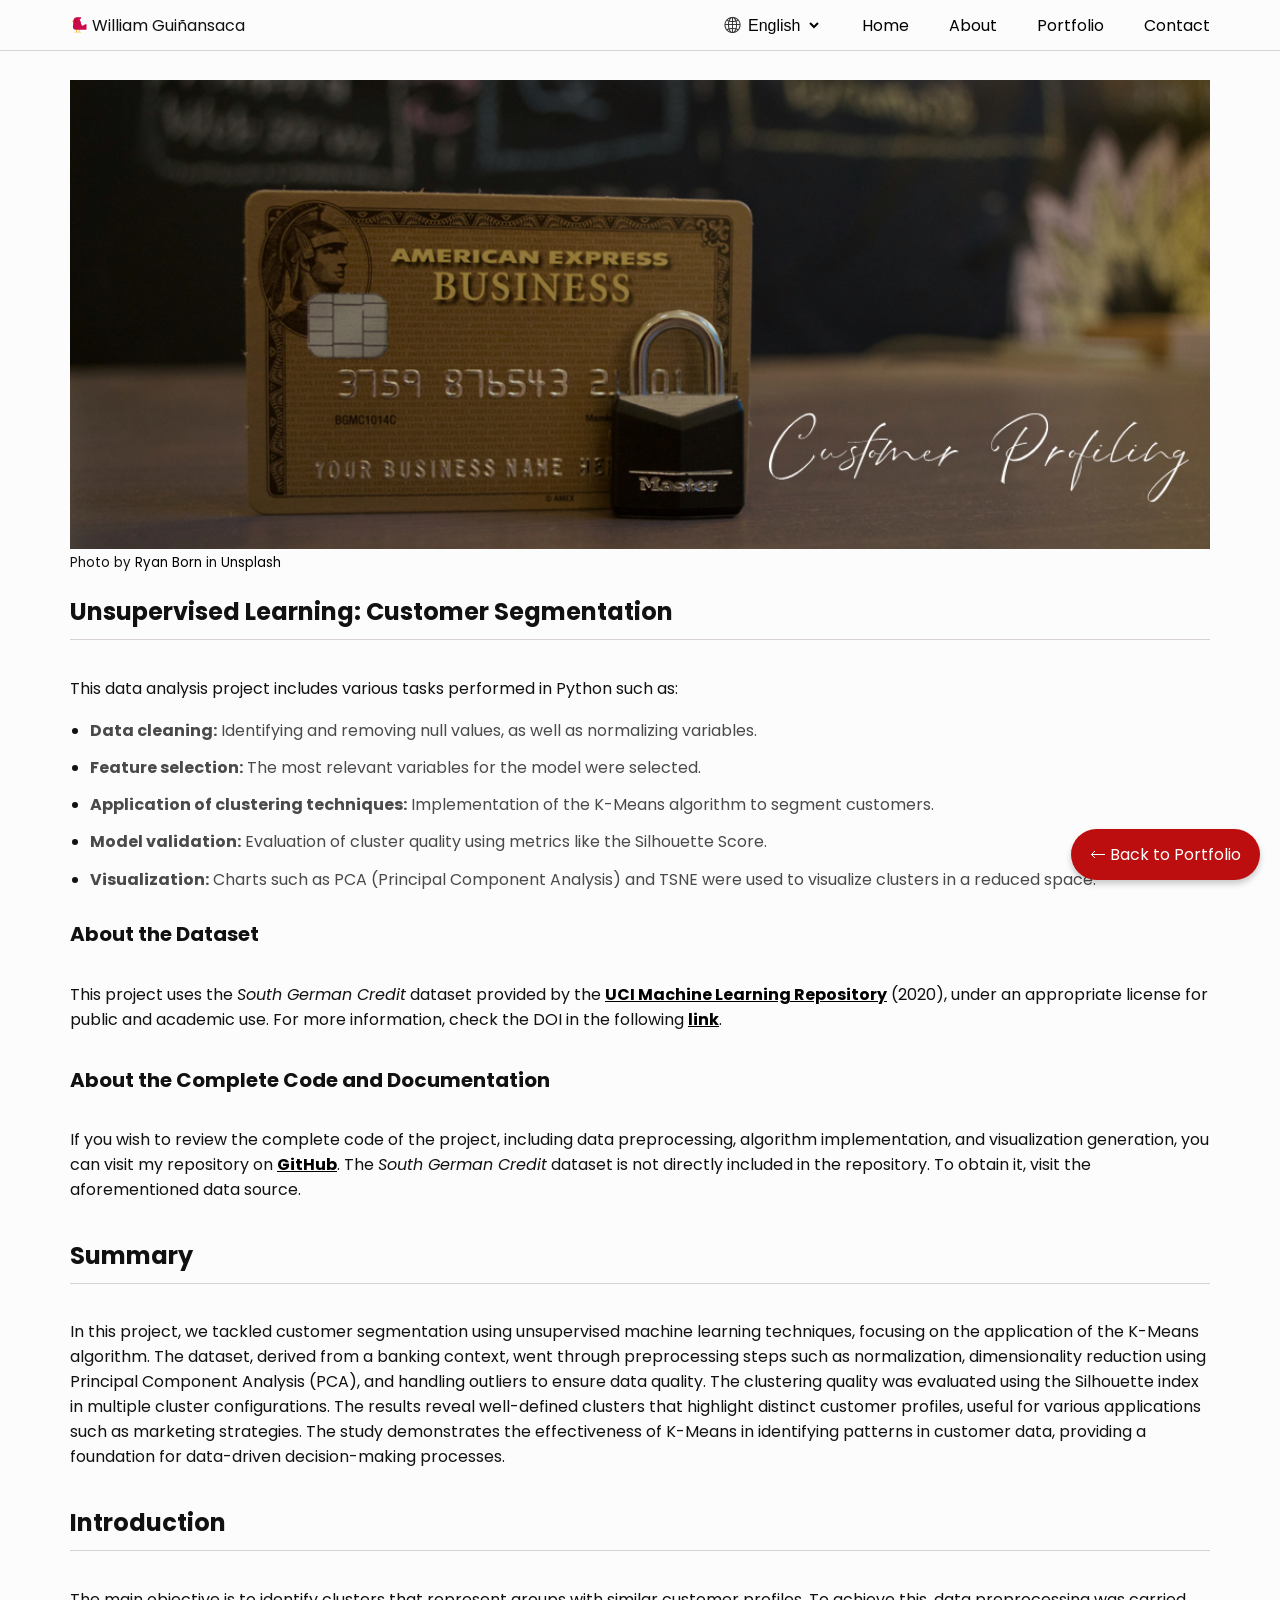
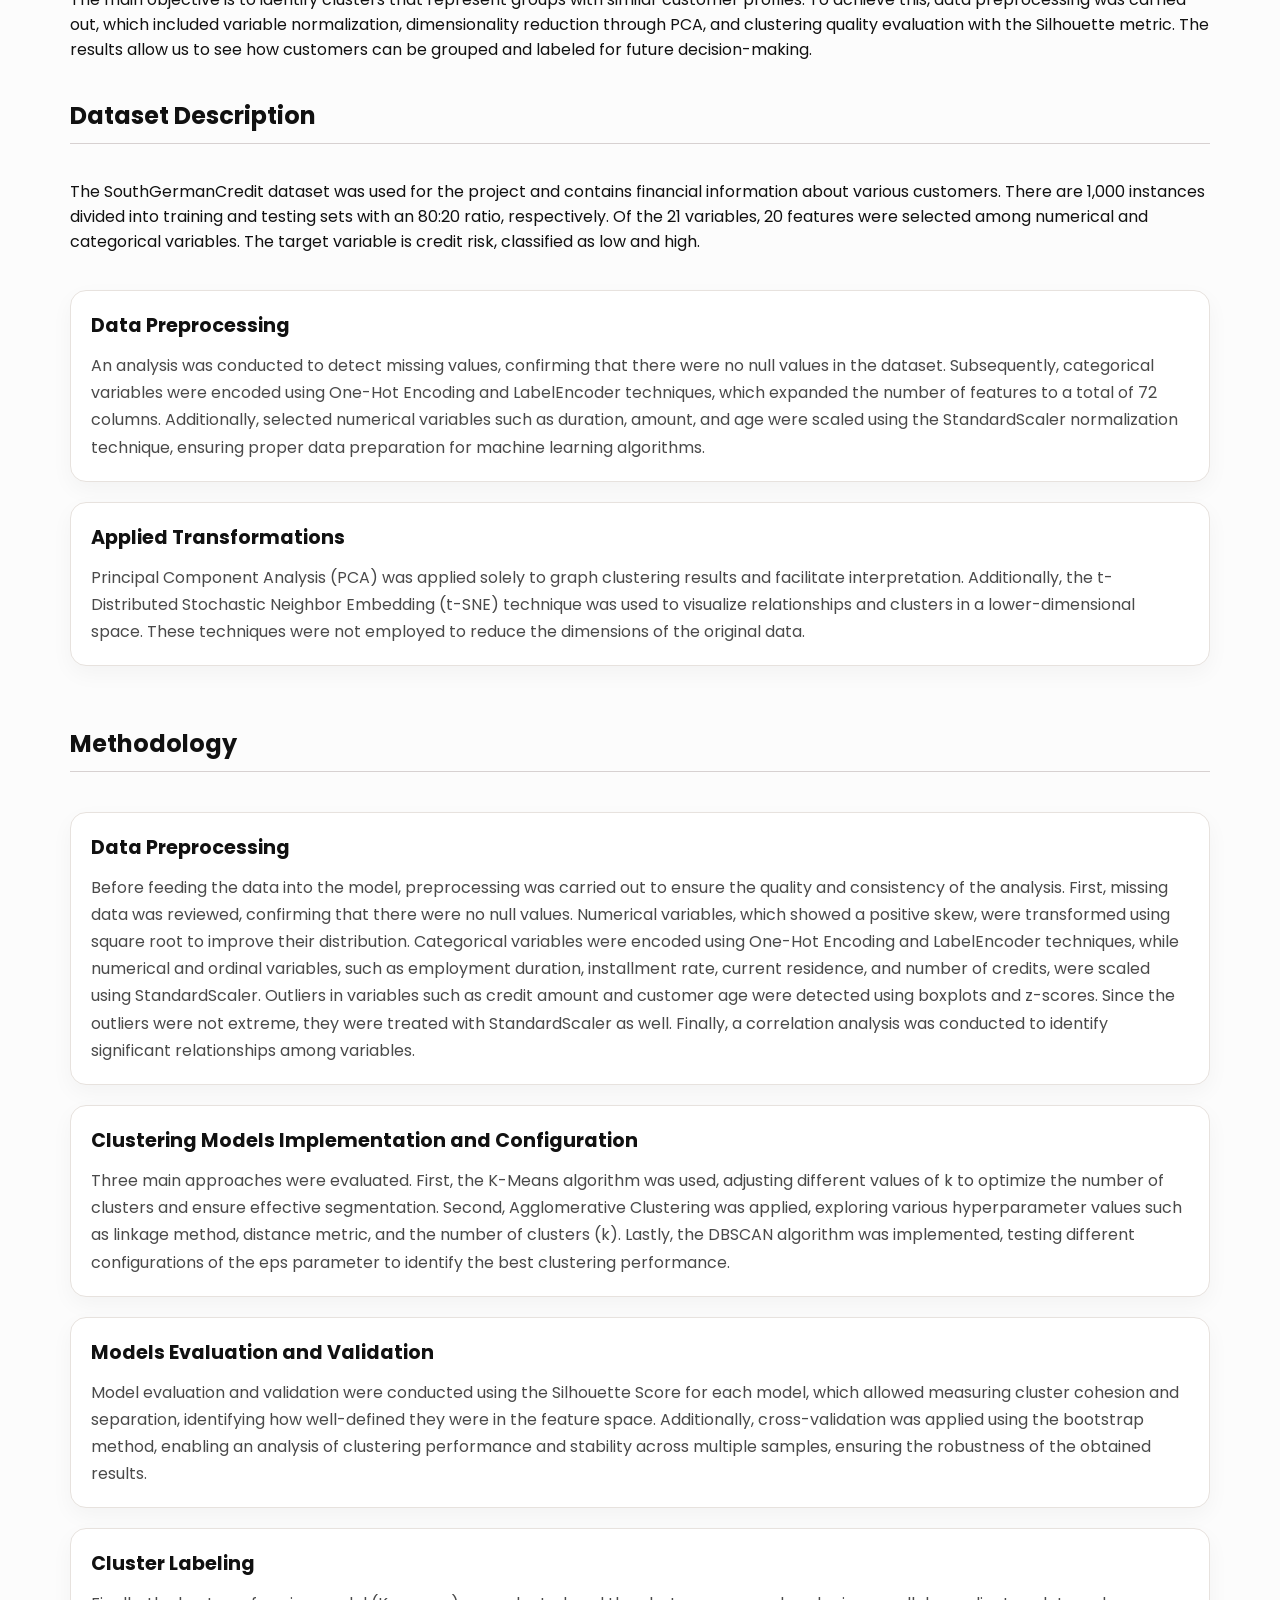
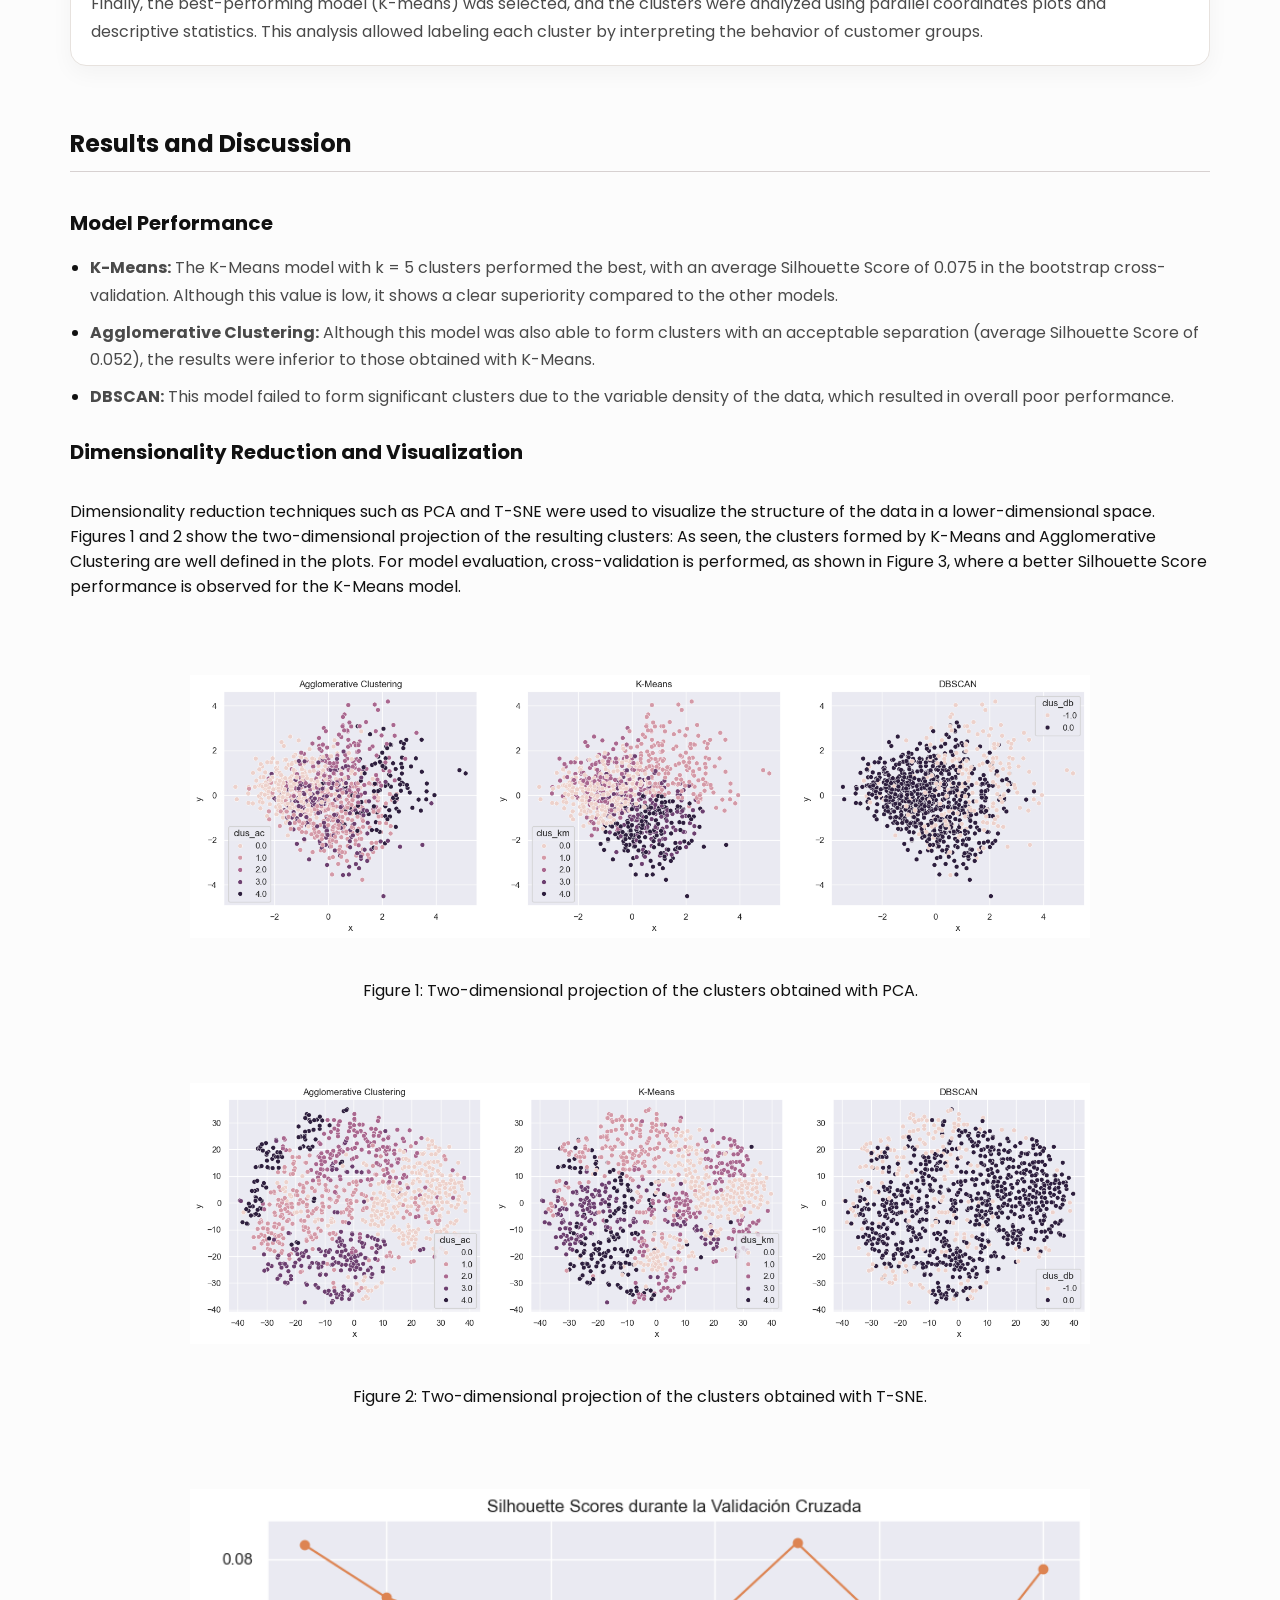
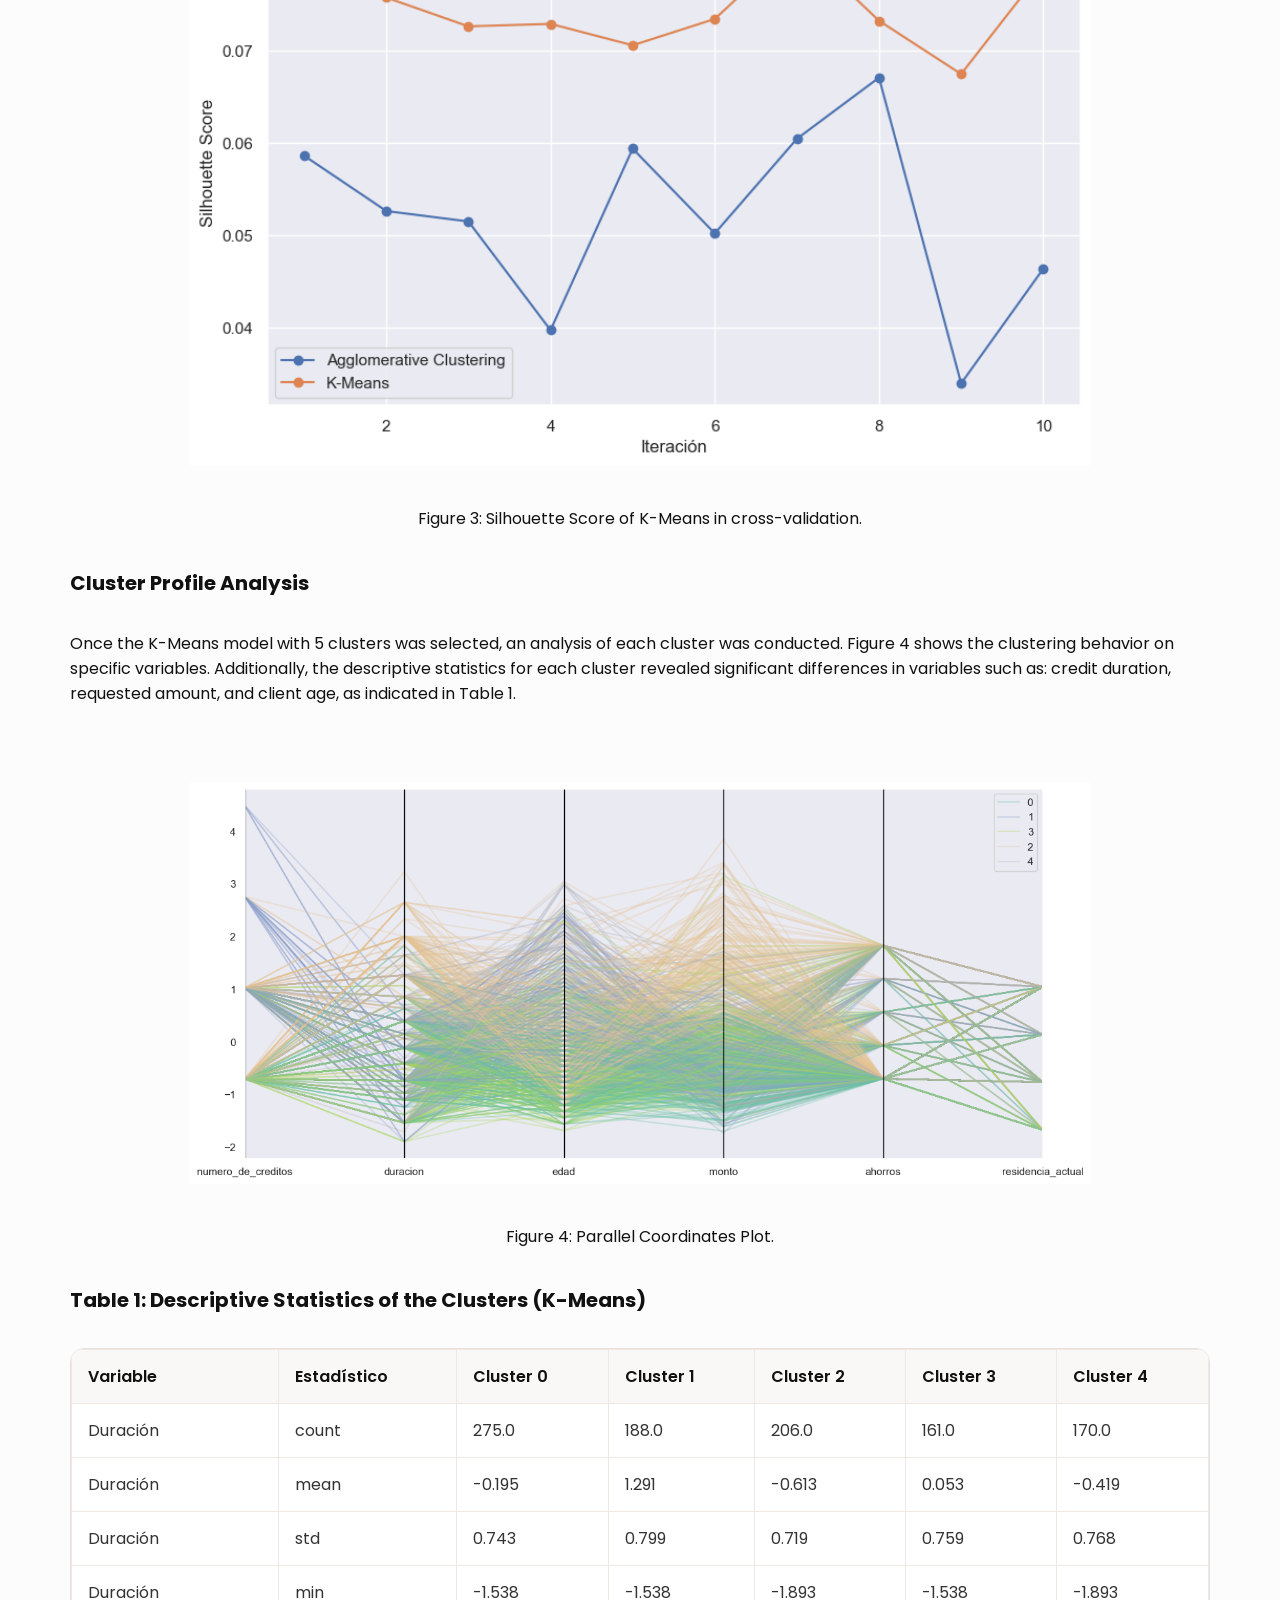
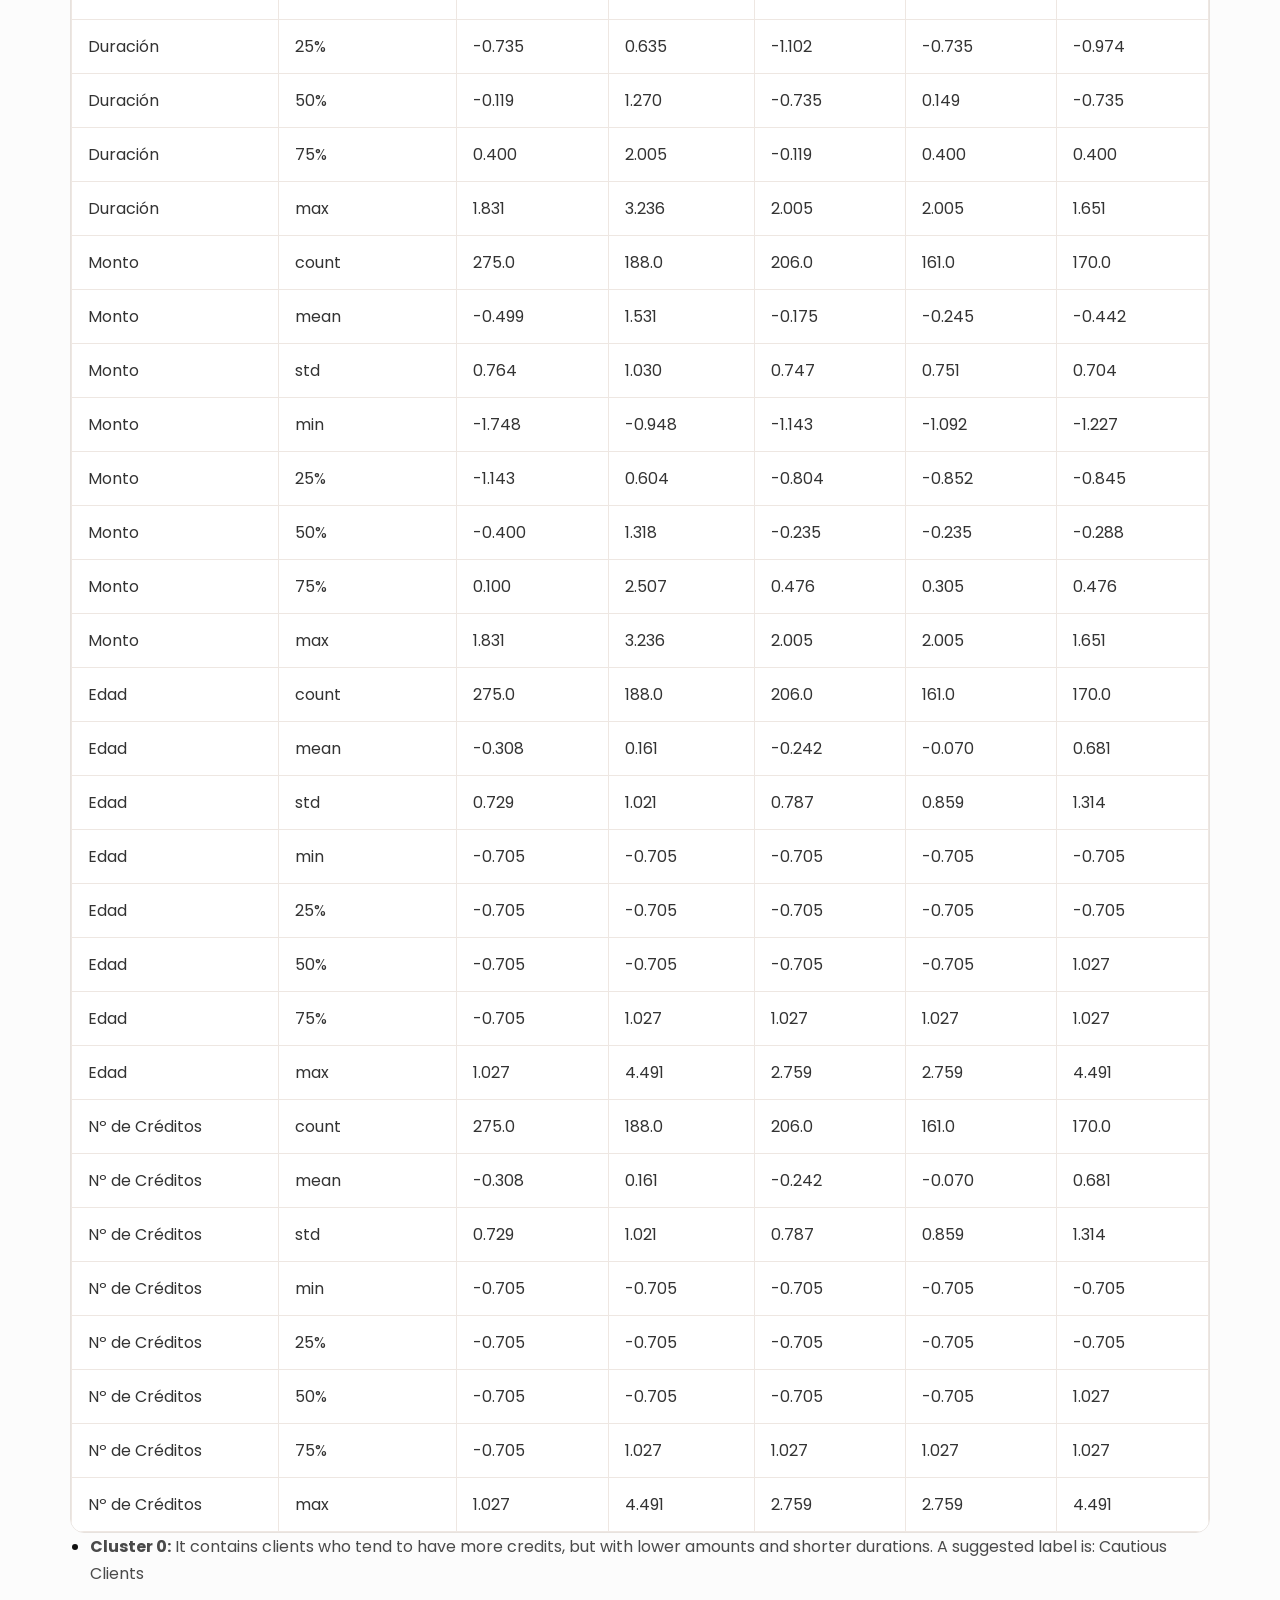
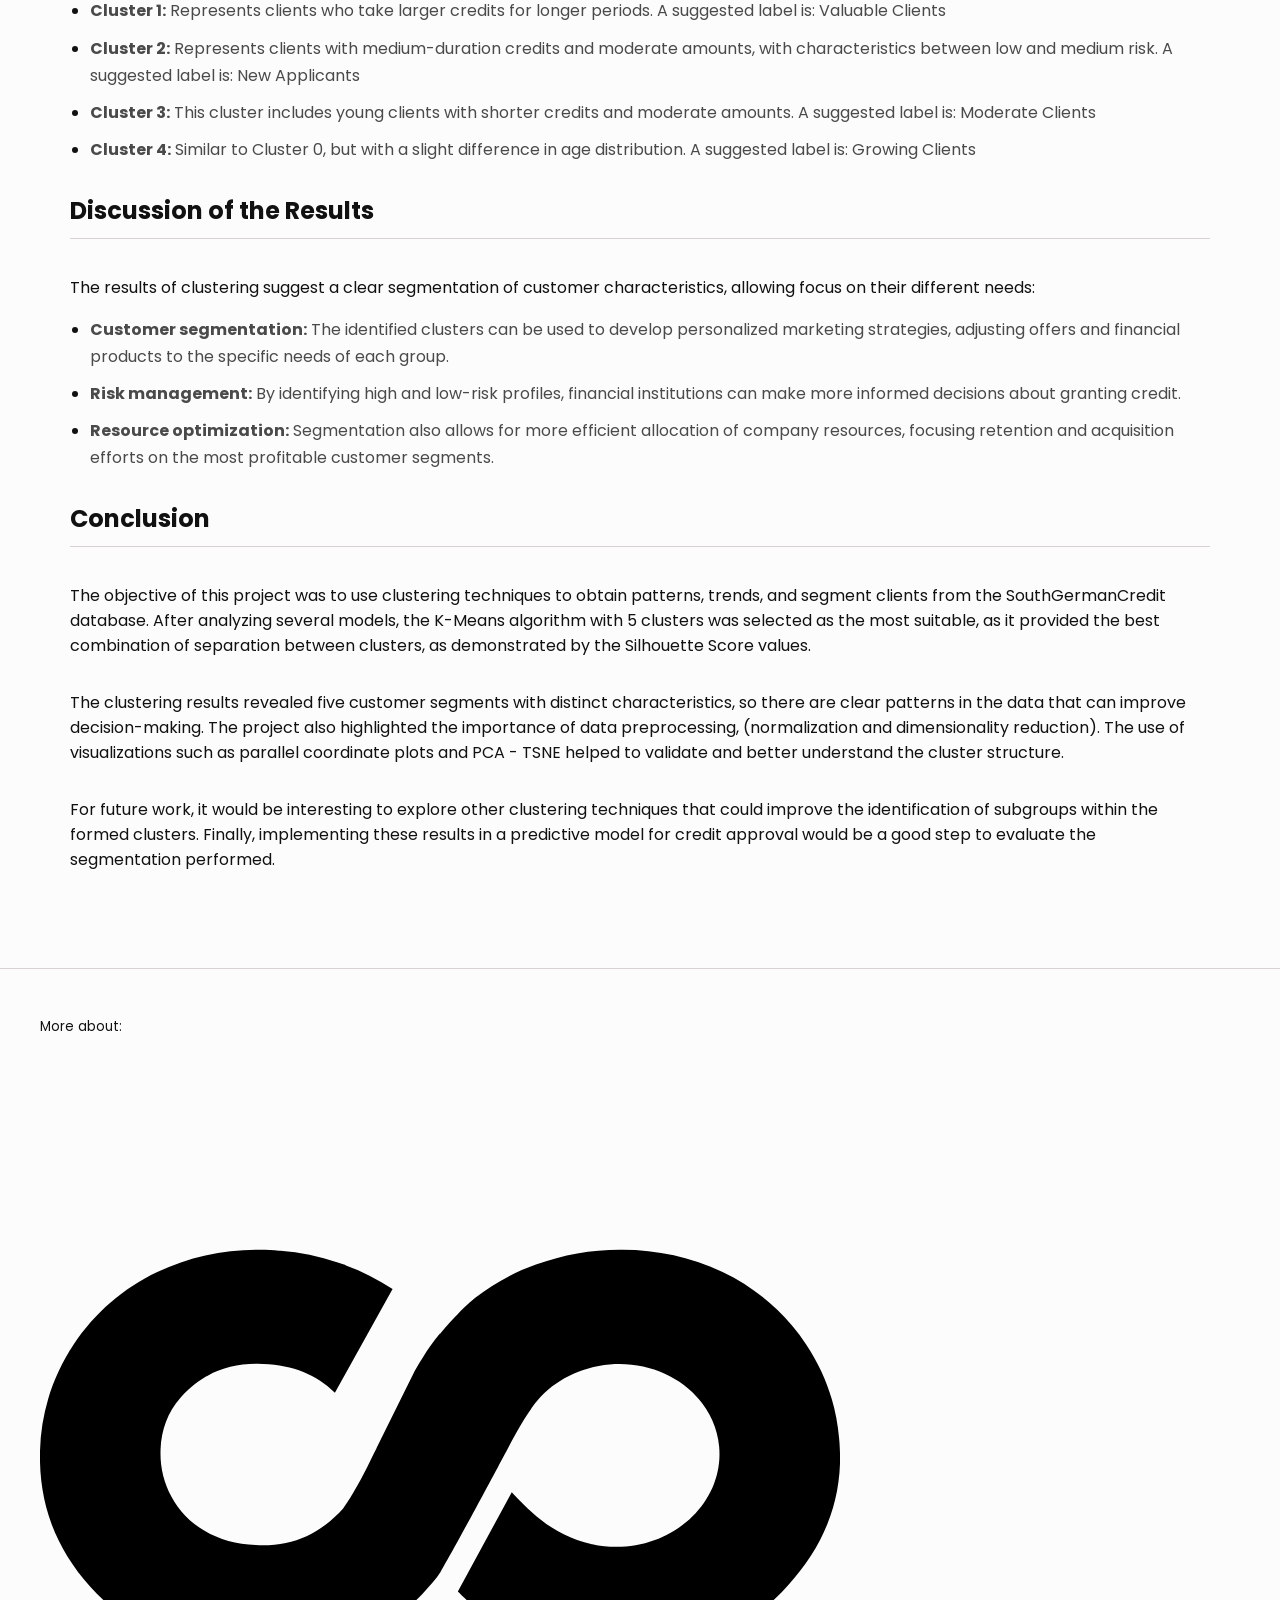
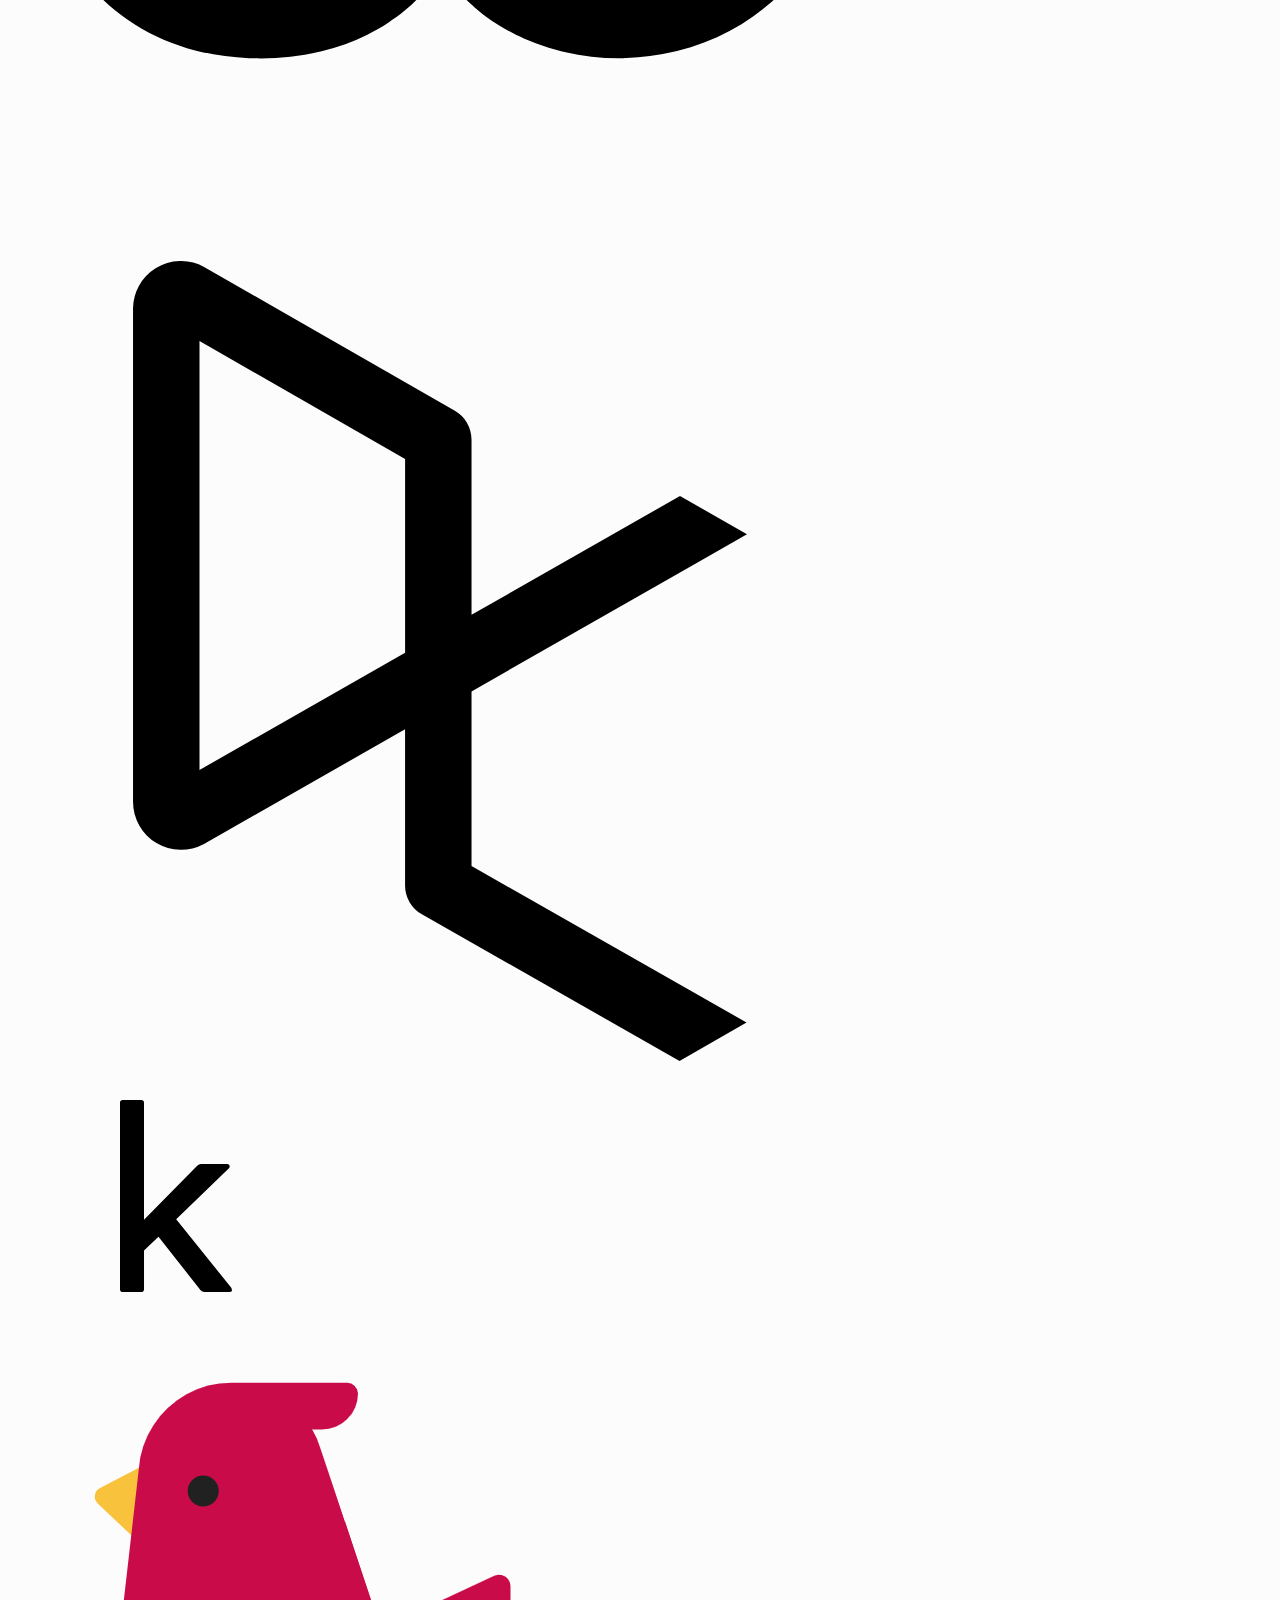
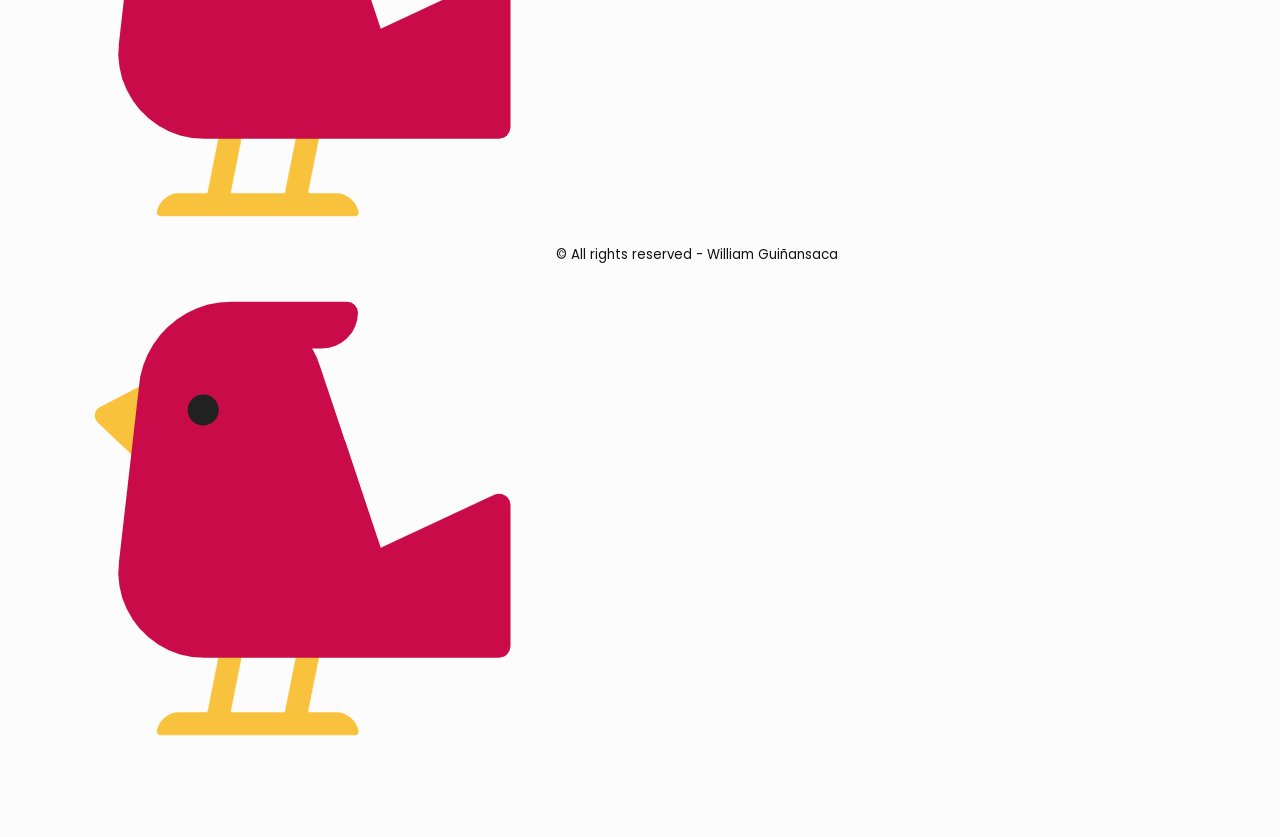
<file: projects/customer-profiling-data-analysis.html>
<!DOCTYPE html>
<html lang="en">
<head>
    <meta charset="UTF-8">
    <meta name="viewport" content="width=device-width, initial-scale=1.0">
    <link rel="stylesheet" href="/css/projects.css">
    <title data-translate="customerprofiling-title-page">Customer Profiling - Data Analysis</title>
    <meta name="description" content="Customer Profiling - Data Analysis, Python, statistics, data analysis, descriptive analysis, machine learning, clustering">
    <meta name="keywords" content="portfolio, data analyst, customer profiling, market segmentation, customer targeting, machine learning, clustering">
    <meta property="og:title" content="Customer Profiling - Data Analysis">
    <meta property="og:description" content="Customer Profiling - Data Analysis, Python, statistics, data analysis, descriptive analysis, machine learning, clustering">
    <!-- <meta property="og:image" content=""> -->
    <meta property="og:url" content="https://guinansacaw.github.io/projects/customer-profiling-data-analysis">
    <link rel="stylesheet" href="https://cdn.jsdelivr.net/npm/bootstrap-icons@1.11.3/font/bootstrap-icons.min.css">

    <!-- Google tag (gtag.js) -->
    <script async src="https://www.googletagmanager.com/gtag/js?id=G-7DXVKF525Z"></script>
    <script>
    window.dataLayer = window.dataLayer || [];
    function gtag(){dataLayer.push(arguments);}
    gtag('js', new Date());

    gtag('config', 'G-7DXVKF525Z');
    </script>


    <!-- Hotjar Tracking Code for https://guinansacaw.github.io/ -->
    <script>
        (function(h,o,t,j,a,r){
            h.hj=h.hj||function(){(h.hj.q=h.hj.q||[]).push(arguments)};
            h._hjSettings={hjid:5234778,hjsv:6};
            a=o.getElementsByTagName('head')[0];
            r=o.createElement('script');r.async=1;
            r.src=t+h._hjSettings.hjid+j+h._hjSettings.hjsv;
            a.appendChild(r);
        })(window,document,'https://static.hotjar.com/c/hotjar-','.js?sv=');
    </script>
</head>

<body>
    <header>
        <div class="container">
            <p class="logo">
                <img src="/images/pajaro_rojo.png" alt=""> William Guiñansaca
            </p>
            
            <input type="checkbox" id="men-u"/>
            <label for="men-u" class="men-u-icono">
                <img src="/images/menu3.png" alt="">
            </label>
            <nav class="menu">
                <ul>
                    <li>
                        <i class="bi bi-globe2"></i>
                        <select id="lang-selector" class="language">
                            <option value="en">English</option>
                            <option value="es">Español</option>
                        </select>
                    </li>
                    <li><a href="/#home" data-translate="menu_home">Home</a></li>
                    <li><a href="/#about" data-translate="menu_about">About</a></li>
                    <li><a href="/#portfolio" data-translate="menu_portfolio">Portfolio</a></li>
                    <li><a href="/#contact" data-translate="menu_contact">Contact</a></li>
                </ul>
            </nav>
        </div>
    </header>



    <main>
        <section id="content">
            <div class="container">
                <img src="/images/proyectos/bank-segmentation/customer-profiling-portada.png" alt="Bank Credit">
                <figcaption>
                    <small>
                        <span data-translate="customer-profiling-photo-description">Foto de</span>
                        <a href="https://unsplash.com/es/@b0rno?utm_content=creditCopyText&utm_medium=referral&utm_source=unsplash" data-translate="customer-profiling-photo-author">Ryan Born</a>
                        <span data-translate="customer-profiling-photo-platform">en</span>
                        <a href="https://unsplash.com/es/fotos/foto-de-primer-plano-de-la-tarjeta-de-visita-de-american-express-en-superficie-marron-x8i6FfaZAbs?utm_content=creditCopyText&utm_medium=referral&utm_source=unsplash" data-translate="customer-profiling-photo-link">Unsplash</a>
                    </small>                    
                </figcaption>
                <!-- Distribution of Remunerations in Ecuador -->

                <h1 data-translate="customer-profiling-title">Aprendizaje no supervisado: Segmentación de Clientes</h1>
                <p data-translate="customer-profiling-intro">Este proyecto de análisis de datos incluye diversas tareas realizadas en Python como:</p>
                <ul class="minimal-list">
                    <li data-translate="customer-profiling-list[0]"><strong>Limpieza de datos:</strong> Identificación y eliminación de valores nulos, así como la normalización de variables.</li>
                    <li data-translate="customer-profiling-list[1]"><strong>Selección de características:</strong> Se seleccionaron las variables más relevantes para el modelo.</li>
                    <li data-translate="customer-profiling-list[2]"><strong>Aplicación de técnicas de clustering:</strong> Implementación del algoritmo K-Means para segmentar a los clientes.</li>
                    <li data-translate="customer-profiling-list[3]"><strong>Validación del modelo:</strong> Evaluación de la calidad de los clusters mediante el uso de métricas como el Silhouette Score.</li>
                    <li data-translate="customer-profiling-list[4]"><strong>Visualización:</strong> Se utilizaron gráficos como el PCA (Análisis de Componentes Principales) y TSNE para visualizar los clusters en un espacio reducido.</li>
                </ul>


                <h2 data-translate="customer-profiling-dataset-title">Acerca del conjunto de datos</h2>
                <p data-translate="customer-profiling-dataset-info">
                    Este proyecto utiliza el conjunto de datos 
                    <em>South German Credit</em> 
                    proporcionado por el 
                    <a href="https://archive.ics.uci.edu/" target="_blank" class="simple-link">UCI Machine Learning Repository</a> (2020), bajo licencia adecuada para uso público y académico. Para más información, consulta el DOI en el siguiente 
                    <a href="https://doi.org/10.24432/C5QG88" target="_blank" class="simple-link">link</a>.
                </p>

                <h2 data-translate="customer-profiling-code-title">Sobre el código completo y documentación</h2>
                <p data-translate="customer-profiling-code-info">
                    Si deseas revisar el código completo del proyecto, incluyendo el preprocesamiento de datos, la implementación de algoritmos y la generación de visualizaciones, puedes visitar mi repositorio en  
                    <a href="https://github.com/guinansacaw/segmentacionDeClientesBanco/blob/main/proyectofinal2.ipynb" class="simple-link">GitHub</a>. El conjunto de datos <em>South German Credit</em> no está incluido directamente en el repositorio. Para obtenerlo, visita la fuente de los datos antes mencionada.
                </p>

                
                
                
                <h1 data-translate="customer-profiling-summary-title">Resumen</h1>
                <p data-translate="customer-profiling-summary-content">
                    <i>
                        En este proyecto, abordamos la segmentación de clientes utilizando técnicas de aprendizaje
                        automático no supervisado, centrándonos en la aplicación del algoritmo K-Means. El conjunto
                        de datos, derivado de un contexto bancario, pasó por pasos de preprocesamiento como la normalización,
                        la reducción de dimensionalidad utilizando Análisis de Componentes Principales
                        (PCA) y el manejo de valores atípicos para asegurar la calidad de los datos. La calidad del
                        agrupamiento se evaluó utilizando el índice de Silhouette en múltiples configuraciones de clusters.
                        Los resultados revelan clusters bien definidos que destacan perfiles de clientes distintos,
                        útiles para diversas aplicaciones como estrategias de marketing. El estudio demuestra la efectividad
                        de K-Means en la identificación de patrones en los datos de clientes, ofreciendo una
                        base para procesos de toma de decisiones basados en datos.
                    </i>
                </p>

                <h1 data-translate="customer-profiling-introduction-title">Introducción</h1>
                <p data-translate="customer-profiling-introduction-content">
                    El objetivo principal es identificar clusters que representen a grupos con perfiles
                    similares de clientes. Para lo cuál, se realizó un preprocesamiento de los datos, que incluyó la
                    normalización de variables, la reducción de dimensionalidad mediante PCA, y la evaluación de la
                    calidad del clustering con la métrica Silhouette. Los resultados obtenidos nos permiten ver como
                    los clientes pueden ser agrupados y etiquetados para la futura toma de desiciones.
                </p>



                <h1 data-translate="customer-profiling-dataset-title1">Descripción del Dataset</h1>
                <p data-translate="customer-profiling-dataset-content">
                    El dataset SouthGermanCredit fue utilizado para el proyecto y contiene información financiera
                    de varios clientes. Existen 1000 instancias que fueron divididas en conjuntos de entrenamiento y prueba con una proporción de 80:20, respectivamente. De las 21 variables, se tomaron 20 características
                    entre variables numéricas y categóricas. La variable objetivo es el riesgo de crédito,
                    clasificado en bajo y alto.
                </p>

                <ul class="detailed-list">
                    <li>
                        <h3 data-translate="customer-profiling-preprocessing-title">Pre-procesamiento de Datos</h3>
                        <p data-translate="customer-profiling-preprocessing-content">
                            Se realizó un análisis para detectar valores faltantes, y se confirmó que no existían valores nulos en el conjunto de datos. Posteriormente, las variables categóricas fueron codificadas utilizando las técnicas de One-Hot Encoding y LabelEncoder, lo que expandió el número de características a un total de 72 columnas. Además, las variables numéricas seleccionadas, como duración, monto y edad, fueron escaladas mediante la técnica de normalización StandardScaler, garantizando una adecuada preparación de los datos para los algoritmos de machine learning.
                        </p>
                    </li>
                    <li>
                        <h3 data-translate="customer-profiling-transformations-title">Transformaciones Aplicadas</h3>
                        <p data-translate="customer-profiling-transformations-content">
                            Se aplicó el Análisis de Componentes Principales (PCA) únicamente para graficar los resultados del clustering y facilitar su interpretación. Asimismo, se utilizó la técnica t-Distributed Stochastic Neighbor Embedding (t-SNE) con el objetivo de visualizar las relaciones y agrupamientos en un espacio de menor dimensionalidad, sin que estas técnicas se emplearan para reducir las dimensiones de los datos originales.
                        </p>
                    </li>
                </ul>




                <h1 data-translate="customer-profiling-methodology-title">Metodología</h1>
                <ul class="detailed-list">
                    <li>
                        <h3 data-translate="customer-profiling-methodology-preprocessing-title">Pre-procesamiento de Datos</h3>
                        <p data-translate="customer-profiling-methodology-preprocessing-content">Antes de introducir los datos en el modelo, se realizó un preprocesamiento para garantizar la calidad y consistencia del análisis. En primer lugar, se llevó a cabo una revisión de los datos faltantes y se confirmó que no existían valores nulos. Las variables numéricas, que presentaban un sesgo positivo hacia la derecha, fueron transformadas mediante la raíz cuadrada para mejorar su distribución. Las variables categóricas se codificaron utilizando las técnicas de One-Hot Encoding y LabelEncoder, mientras que las variables numéricas y ordinales, como duración de empleo, tasa de la cuota, residencia actual y número de créditos, fueron escaladas utilizando StandardScaler. Además, se detectaron outliers en las variables de monto del crédito y edad del cliente empleando boxplots y z-scores; dado que los valores atípicos no eran extremos, fueron tratados igualmente con StandardScaler. Por último, se realizó un análisis de correlación para identificar relaciones significativas entre las variables.</p>
                    </li>
                    <li>
                        <h3 data-translate="customer-profiling-methodology-clustering-title">Implementación y Configuración de Modelos de Clustering</h3>
                        <p data-translate="customer-profiling-methodology-clustering-content">Se evaluaron tres enfoques principales. En primer lugar, se utilizó el algoritmo K-Means, ajustando diferentes valores de k para optimizar el número de clusters y garantizar una segmentación efectiva. En segundo lugar, se aplicó Agglomerative Clustering, explorando diversos valores de hiperparámetros como el método de enlace (linkage), la métrica de distancia y el número de clusters (k). Por último, se implementó el algoritmo DBSCAN, probando distintas configuraciones del parámetro eps para identificar el mejor desempeño en la agrupación de datos.</p>
                    </li>
                    <li>
                        <h3 data-translate="customer-profiling-methodology-validation-title">Evaluación y Validación de los Modelos</h3>
                        <p data-translate="customer-profiling-methodology-validation-content">La evaluación y validación de los modelos se calculó el Silhouette Score para cada modelo, lo que permitió medir la cohesión y separación de los clusters, identificando qué tan bien definidos estaban en el espacio de características. Además, se empleó validación cruzada mediante el método de bootstrap, lo que permitió analizar el rendimiento y la estabilidad del clustering a través de múltiples muestras, asegurando la robustez de los resultados obtenidos.</p>
                    </li>
                    <li>
                        <h3 data-translate="customer-profiling-methodology-labeling-title">Etiquetado de Clusters</h3>
                        <p data-translate="customer-profiling-methodology-labeling-content">Finalmente, el modelo mejor evaluado (K-means) fue seleccionado y se analizó los clusters con
                            gráficos de coordenadas paralelas y estadísticas descriptivas. El análisis permitió etiquetar a cada
                            cluster al poder interpretar el comportamiento de los grupos de clientes.</p>
                    </li>
                </ul>




                <h1 data-translate="customer-profiling-results-discussion">Resultados y Discusión</h1>
                <h2 data-translate="customer-profiling-model-performance">Rendimiento de los Modelos</h2>
                <ul class="minimal-list">
                    <li data-translate="customer-profiling-kmeans">K-Means: El modelo de K-Means con k = 5 clusters fue el que mejor rendimiento presentó, con un Silhouette Score promedio de 0.075 en la validación cruzada por bootstrap. Este valor, aunque es bajo, muestra una clara superioridad frente a los otros modelos.</li>
                    <li data-translate="customer-profiling-agglomerative-clustering">Agglomerative Clustering: Aunque este modelo también fue capaz de formar clusters con una separación aceptable (Silhouette Score promedio de 0.052), los resultados fueron inferiores a los obtenidos con K-Means.</li>
                    <li data-translate="customer-profiling-dbscan">DBSCAN: Este modelo no logró formar clusters significativos debido a la densidad variable de los datos, lo que resultó en un bajo rendimiento general.</li>
                </ul>




                <h2 data-translate="customer-profiling-dimension-reduction-visualization">Reducción de Dimensionalidad y Visualización</h2>
                <p data-translate="customer-profiling-dimension-reduction-techniques">Las técnicas de reducción de dimensionalidad como PCA y T-SNE se emplearon para visualizar la estructura de los datos en un espacio de menor dimensión. Las Figuras 1 y 2 muestran la proyección bidimensional de los clusters obtenidos: Como se puede observar, los clusters formados por K-Means y Agglomerative Clustering están bien definidos en los gráficos. Para la evaluación del modelo, se realiza la validación cruzada, como muestra la Figura 3, donde se observa un mejor rendimiento de Silhouette Scores del modelo K-Means.</p>



                <!-- Imagen de la Figura 1 (gráfico de PCA) -->
                <figure class="figure">
                    <img src="/images/proyectos/bank-segmentation/imagenesInforme/pca.png" alt="Proyección bidimensional de los clusters con PCA" class="img">
                    <figcaption data-translate="customer-profiling-figure-1">Figura 1: Proyección bidimensional de los clusters obtenidos con PCA.</figcaption>
                </figure>

                <!-- Imagen de la Figura 2 (gráfico de T-SNE) -->
                <figure class="figure">
                    <img src="/images/proyectos/bank-segmentation/imagenesInforme/tsne.png" alt="Proyección bidimensional de los clusters con T-SNE" class="img">
                    <figcaption data-translate="customer-profiling-figure-2">Figura 2: Proyección bidimensional de los clusters obtenidos con T-SNE.</figcaption>
                </figure>

                <!-- Imagen de la Figura 3 (gráfico de validación cruzada con K-Means) -->
                <figure class="figure">
                    <img src="/images/proyectos/bank-segmentation/imagenesInforme/validacion_cruzada.png" alt="Silhouette Score de K-Means en validación cruzada" class="img">
                    <figcaption data-translate="customer-profiling-figure-3">Figura 3: Silhouette Score de K-Means en validación cruzada.</figcaption>
                </figure>


                <h2 data-translate="customer-profiling-cluster-analysis-title">Análisis de los Perfiles de Clusters</h2>
                <p data-translate="customer-profiling-cluster-analysis-text">Una vez seleccionado el modelo K-Means con 5 clusters, se realizó un análisis de cada cluster. La Figura 4 muestra el comportamiento del agrupamiento en determinadas variables. Además, las estadísticas descriptivas para cada cluster revelaron diferencias significativas en variables como: la duración del crédito, el monto solicitado y la edad del cliente como indica la Tabla 1.</p>


                <figure class="figure">
                    <img src="/images/proyectos/bank-segmentation/imagenesInforme/coordenadas_paralelas.png" alt="Gráfico de Coordenadas Paralelas." class="img">
                    <figcaption data-translate="customer-profiling-figure-4">Figura 4: Gráfico de Coordenadas Paralelas.</figcaption>
                </figure>


                <h2 data-translate="customer-profiling-table-1">Tabla 1: Estadísticas descriptivas de los clusters (K-Means)</h2>
                <div class="table-container">
                    <table border="1">
                        <thead>
                            <tr>
                                <th>Variable</th>
                                <th>Estadístico</th>
                                <th>Cluster 0</th>
                                <th>Cluster 1</th>
                                <th>Cluster 2</th>
                                <th>Cluster 3</th>
                                <th>Cluster 4</th>
                            </tr>
                        </thead>
                        <tbody>
                            <tr>
                                <td>Duración</td>
                                <td>count</td>
                                <td>275.0</td>
                                <td>188.0</td>
                                <td>206.0</td>
                                <td>161.0</td>
                                <td>170.0</td>
                            </tr>
                            <tr>
                                <td>Duración</td>
                                <td>mean</td>
                                <td>-0.195</td>
                                <td>1.291</td>
                                <td>-0.613</td>
                                <td>0.053</td>
                                <td>-0.419</td>
                            </tr>
                            <tr>
                                <td>Duración</td>
                                <td>std</td>
                                <td>0.743</td>
                                <td>0.799</td>
                                <td>0.719</td>
                                <td>0.759</td>
                                <td>0.768</td>
                            </tr>
                            <tr>
                                <td>Duración</td>
                                <td>min</td>
                                <td>-1.538</td>
                                <td>-1.538</td>
                                <td>-1.893</td>
                                <td>-1.538</td>
                                <td>-1.893</td>
                            </tr>
                            <tr>
                                <td>Duración</td>
                                <td>25%</td>
                                <td>-0.735</td>
                                <td>0.635</td>
                                <td>-1.102</td>
                                <td>-0.735</td>
                                <td>-0.974</td>
                            </tr>
                            <tr>
                                <td>Duración</td>
                                <td>50%</td>
                                <td>-0.119</td>
                                <td>1.270</td>
                                <td>-0.735</td>
                                <td>0.149</td>
                                <td>-0.735</td>
                            </tr>
                            <tr>
                                <td>Duración</td>
                                <td>75%</td>
                                <td>0.400</td>
                                <td>2.005</td>
                                <td>-0.119</td>
                                <td>0.400</td>
                                <td>0.400</td>
                            </tr>
                            <tr>
                                <td>Duración</td>
                                <td>max</td>
                                <td>1.831</td>
                                <td>3.236</td>
                                <td>2.005</td>
                                <td>2.005</td>
                                <td>1.651</td>
                            </tr>

                            <tr>
                                <td>Monto</td>
                                <td>count</td>
                                <td>275.0</td>
                                <td>188.0</td>
                                <td>206.0</td>
                                <td>161.0</td>
                                <td>170.0</td>
                            </tr>
                            <tr>
                                <td>Monto</td>
                                <td>mean</td>
                                <td>-0.499</td>
                                <td>1.531</td>
                                <td>-0.175</td>
                                <td>-0.245</td>
                                <td>-0.442</td>
                            </tr>
                            <tr>
                                <td>Monto</td>
                                <td>std</td>
                                <td>0.764</td>
                                <td>1.030</td>
                                <td>0.747</td>
                                <td>0.751</td>
                                <td>0.704</td>
                            </tr>
                            <tr>
                                <td>Monto</td>
                                <td>min</td>
                                <td>-1.748</td>
                                <td>-0.948</td>
                                <td>-1.143</td>
                                <td>-1.092</td>
                                <td>-1.227</td>
                            </tr>
                            <tr>
                                <td>Monto</td>
                                <td>25%</td>
                                <td>-1.143</td>
                                <td>0.604</td>
                                <td>-0.804</td>
                                <td>-0.852</td>
                                <td>-0.845</td>
                            </tr>
                            <tr>
                                <td>Monto</td>
                                <td>50%</td>
                                <td>-0.400</td>
                                <td>1.318</td>
                                <td>-0.235</td>
                                <td>-0.235</td>
                                <td>-0.288</td>
                            </tr>
                            <tr>
                                <td>Monto</td>
                                <td>75%</td>
                                <td>0.100</td>
                                <td>2.507</td>
                                <td>0.476</td>
                                <td>0.305</td>
                                <td>0.476</td>
                            </tr>
                            <tr>
                                <td>Monto</td>
                                <td>max</td>
                                <td>1.831</td>
                                <td>3.236</td>
                                <td>2.005</td>
                                <td>2.005</td>
                                <td>1.651</td>
                            </tr>

                            <tr>
                                <td>Edad</td>
                                <td>count</td>
                                <td>275.0</td>
                                <td>188.0</td>
                                <td>206.0</td>
                                <td>161.0</td>
                                <td>170.0</td>
                            </tr>
                            <tr>
                                <td>Edad</td>
                                <td>mean</td>
                                <td>-0.308</td>
                                <td>0.161</td>
                                <td>-0.242</td>
                                <td>-0.070</td>
                                <td>0.681</td>
                            </tr>
                            <tr>
                                <td>Edad</td>
                                <td>std</td>
                                <td>0.729</td>
                                <td>1.021</td>
                                <td>0.787</td>
                                <td>0.859</td>
                                <td>1.314</td>
                            </tr>
                            <tr>
                                <td>Edad</td>
                                <td>min</td>
                                <td>-0.705</td>
                                <td>-0.705</td>
                                <td>-0.705</td>
                                <td>-0.705</td>
                                <td>-0.705</td>
                            </tr>
                            <tr>
                                <td>Edad</td>
                                <td>25%</td>
                                <td>-0.705</td>
                                <td>-0.705</td>
                                <td>-0.705</td>
                                <td>-0.705</td>
                                <td>-0.705</td>
                            </tr>
                            <tr>
                                <td>Edad</td>
                                <td>50%</td>
                                <td>-0.705</td>
                                <td>-0.705</td>
                                <td>-0.705</td>
                                <td>-0.705</td>
                                <td>1.027</td>
                            </tr>
                            <tr>
                                <td>Edad</td>
                                <td>75%</td>
                                <td>-0.705</td>
                                <td>1.027</td>
                                <td>1.027</td>
                                <td>1.027</td>
                                <td>1.027</td>
                            </tr>
                            <tr>
                                <td>Edad</td>
                                <td>max</td>
                                <td>1.027</td>
                                <td>4.491</td>
                                <td>2.759</td>
                                <td>2.759</td>
                                <td>4.491</td>
                            </tr>

                            <tr>
                                <td>Nº de Créditos</td>
                                <td>count</td>
                                <td>275.0</td>
                                <td>188.0</td>
                                <td>206.0</td>
                                <td>161.0</td>
                                <td>170.0</td>
                            </tr>
                            <tr>
                                <td>Nº de Créditos</td>
                                <td>mean</td>
                                <td>-0.308</td>
                                <td>0.161</td>
                                <td>-0.242</td>
                                <td>-0.070</td>
                                <td>0.681</td>
                            </tr>
                            <tr>
                                <td>Nº de Créditos</td>
                                <td>std</td>
                                <td>0.729</td>
                                <td>1.021</td>
                                <td>0.787</td>
                                <td>0.859</td>
                                <td>1.314</td>
                            </tr>
                            <tr>
                                <td>Nº de Créditos</td>
                                <td>min</td>
                                <td>-0.705</td>
                                <td>-0.705</td>
                                <td>-0.705</td>
                                <td>-0.705</td>
                                <td>-0.705</td>
                            </tr>
                            <tr>
                                <td>Nº de Créditos</td>
                                <td>25%</td>
                                <td>-0.705</td>
                                <td>-0.705</td>
                                <td>-0.705</td>
                                <td>-0.705</td>
                                <td>-0.705</td>
                            </tr>
                            <tr>
                                <td>Nº de Créditos</td>
                                <td>50%</td>
                                <td>-0.705</td>
                                <td>-0.705</td>
                                <td>-0.705</td>
                                <td>-0.705</td>
                                <td>1.027</td>
                            </tr>
                            <tr>
                                <td>Nº de Créditos</td>
                                <td>75%</td>
                                <td>-0.705</td>
                                <td>1.027</td>
                                <td>1.027</td>
                                <td>1.027</td>
                                <td>1.027</td>
                            </tr>
                            <tr>
                                <td>Nº de Créditos</td>
                                <td>max</td>
                                <td>1.027</td>
                                <td>4.491</td>
                                <td>2.759</td>
                                <td>2.759</td>
                                <td>4.491</td>
                            </tr>
                        </tbody>
                    </table>
                </div>



                <ul class="minimal-list">
                    <li data-translate="customer-profiling-cluster-0"><strong>Cluster 0:</strong> Tiene clientes que tienden a tener más créditos, pero de montos y duraciones menores. Se sugiere una etiqueta como: <i>Clientes Cautelosos</i></li>
                
                    <li data-translate="customer-profiling-cluster-1"><strong>Cluster 1:</strong> Representa a los clientes que toman créditos más grandes y por períodos más largos. Se sugiere una etiqueta como: <i>Clientes Valiosos</i></li>
                    
                    <li data-translate="customer-profiling-cluster-2"><strong>Cluster 2:</strong> Representa a clientes con créditos de duración media y montos moderados, con características mixtas entre bajo y medio riesgo. Se sugiere una etiqueta como: <i>Clientes Nuevos Solicitantes</i></li>
                    
                    <li data-translate="customer-profiling-cluster-3"><strong>Cluster 3:</strong> Este cluster incluye a clientes jóvenes con créditos más cortos y montos moderados. Se sugiere una etiqueta como: <i>Clientes Moderados</i></li>
                    
                    <li data-translate="customer-profiling-cluster-4"><strong>Cluster 4:</strong> Similar al Cluster 0, pero con una ligera diferencia en la distribución de la edad. Se sugiere una etiqueta como: <i>Clientes en Crecimiento</i></li>
                </ul>
                


                <h1 data-translate="customer-profiling-discussion-title">Discusión de los Resultados</h1>
                <p data-translate="customer-profiling-discussion-description">Los resultados del clustering sugieren una segmentación clara de las características de los clientes, que permite enfocarse en sus distintas necesidades:</p>
                <ul class="minimal-list">
                    <li data-translate="customer-profiling-cluster-segmentation"><strong>Segmentación de clientes:</strong> Los clusters identificados pueden utilizarse para desarrollar estrategias de marketing personalizadas, ajustando las ofertas y productos financieros a las necesidades específicas de cada grupo.</li>
                    <li data-translate="customer-profiling-risk-management"><strong>Gestión del riesgo:</strong> Al identificar perfiles de alto y bajo riesgo, las instituciones financieras pueden tomar decisiones más informadas sobre la concesión de créditos.</li>
                    <li data-translate="customer-profiling-resource-optimization"><strong>Optimización de recursos:</strong> La segmentación también permite una asignación más eficiente de los recursos de la empresa, enfocando esfuerzos de retención y adquisición en los segmentos de clientes más rentables.</li>
                </ul>



                <h1 data-translate="customer-profiling-conclusion-title">Conclusión</h1>
                <p data-translate="customer-profiling-conclusion-1">Este proyecto tuvo como objetivo utilizar técnicas de clusterización para obtener patrones, tendencias y segmentar clientes de la base de datos SouthGermanCredit. Tras el análisis de varios modelos el algoritmo K-Means con 5 clusters fue seleccionado como el más adecuado, ya que proporcionó la mejor combinación de separación entre clusters, como lo demuestran los valores del Silhouette Score.</p>
                <p data-translate="customer-profiling-conclusion-2">Los resultados del clustering revelaron cinco segmentos de clientes con características distintas, por tanto, existen patrones claros en los datos que permitan mejorar la toma de decisiones. El proyecto también destacó la importancia del preprocesamiento de datos, (la normalización y la reducción de dimensionalidad). El uso de visualizaciones como gráficos de coordenadas paralelas y PCA - TSNE ayudó a validar y entender mejor la estructura de los clusters.</p>
                <p data-translate="customer-profiling-conclusion-3">Para futuros trabajos, sería interesante explorar otras técnicas de clustering que puedan mejorar la identificación de subgrupos dentro de los clusters formados. Finalmente, la implementación de estos resultados en un modelo predictivo para la aprobación de créditos sería un buen paso para evaluar la segmentación realizada.</p>





                
            </div>
        </section>
    </main>
    
    



    <a href="/#portfolio" class="floating-btn" data-translate="float-btn-contact">Portafolio</a>




    <hr class="borde">

    <footer id="footer">
        <div class="container">
            <p><small data-translate="footer_more_about">More about:</small></p>
            <div class="img-footer">
                <div class="img-footer-1">
                    <a href="https://www.coursera.org/learner/guinansacaw" target="_blank"><img src="/images/redessociales/coursera.svg" alt="Coursera"></a>
                </div>
                <div class="img-footer-2">
                    <img src="/images/redessociales/datacamp.svg" alt="">
                </div>
                <div class="img-footer-3">
                    <a href="https://www.kaggle.com/guinansacaw" target="_blank"><img src="/images/redessociales/kaggle.svg" alt="Kaggle"></a>
                </div>
            </div>
            <p><small>
                <img src="/images/pajaro_rojo.png" alt=""> &copy; All rights reserved - William Guiñansaca <img src="/images/pajaro_rojo.png" alt="">
            </small></p>
        </div>
    </footer>

    <script src="/js/translations.js"></script>
    <script src="/js/menu-header.js"></script>
</body>
</file>
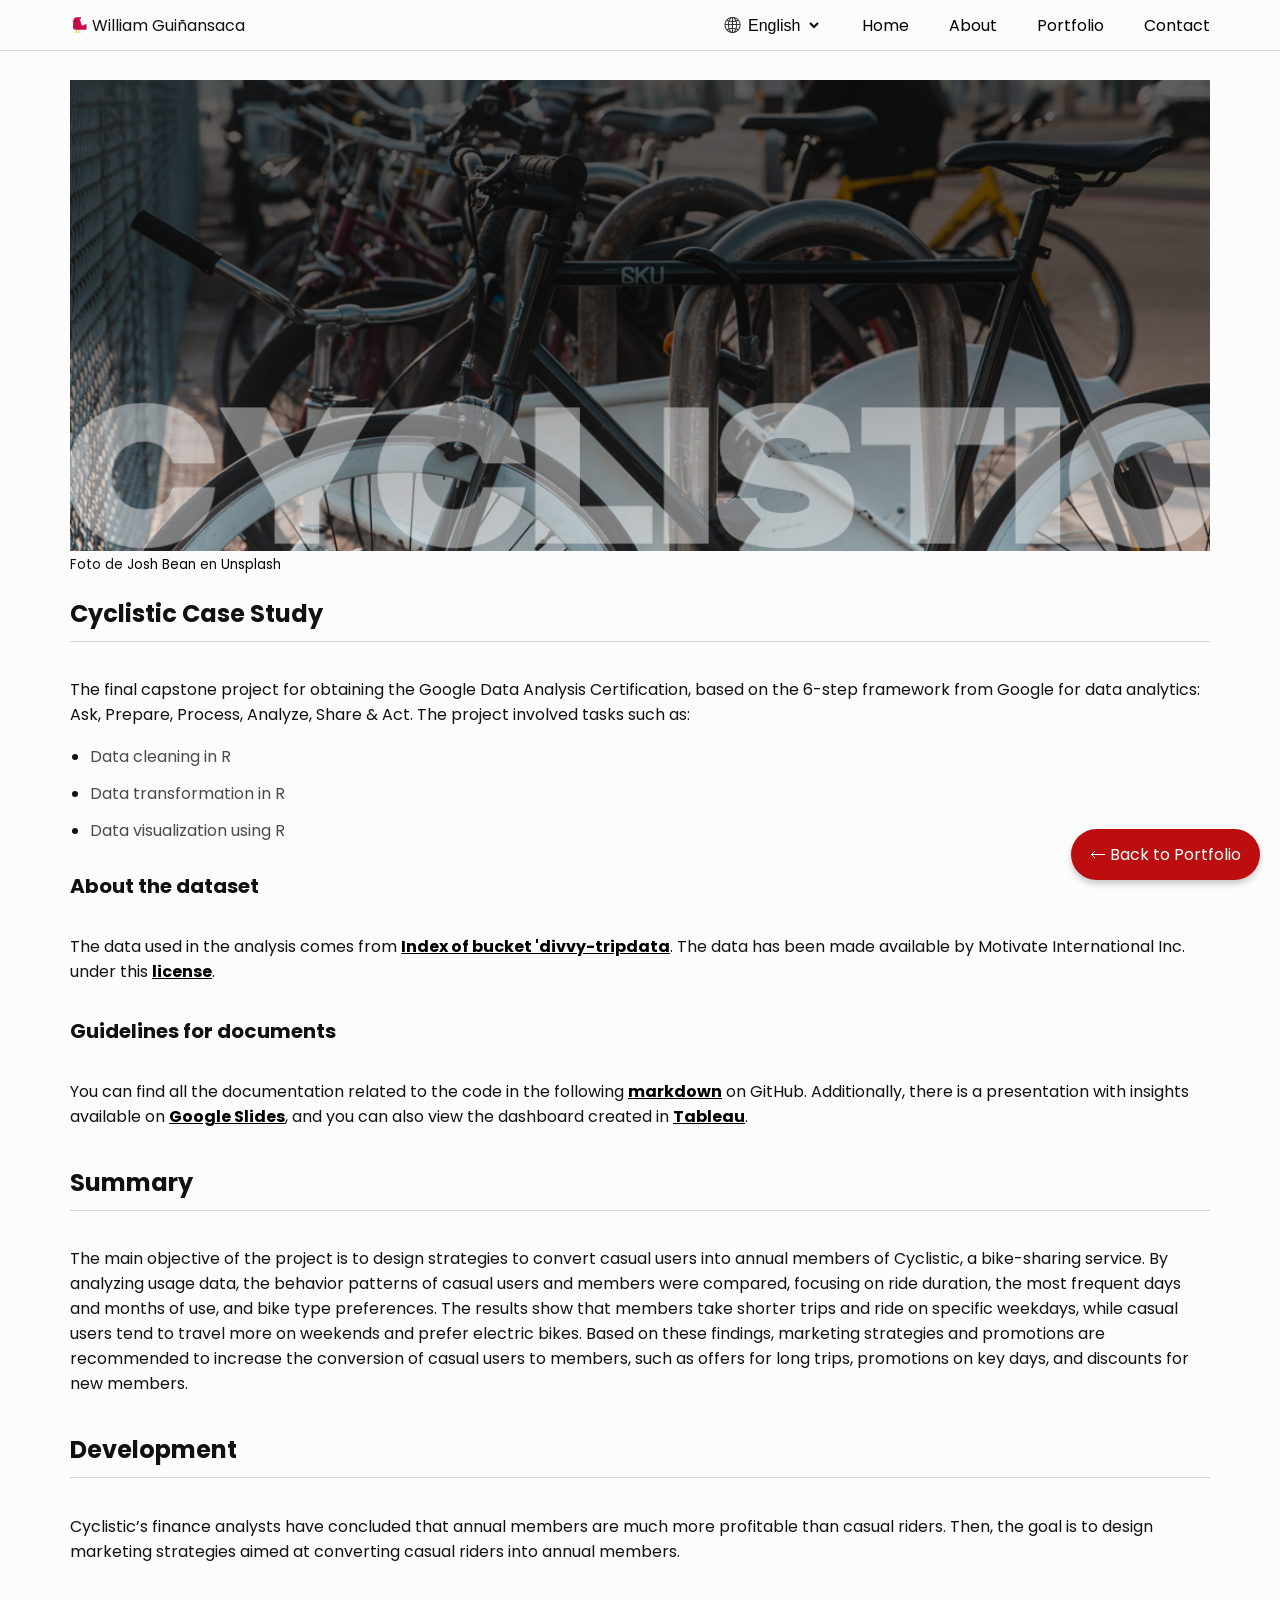
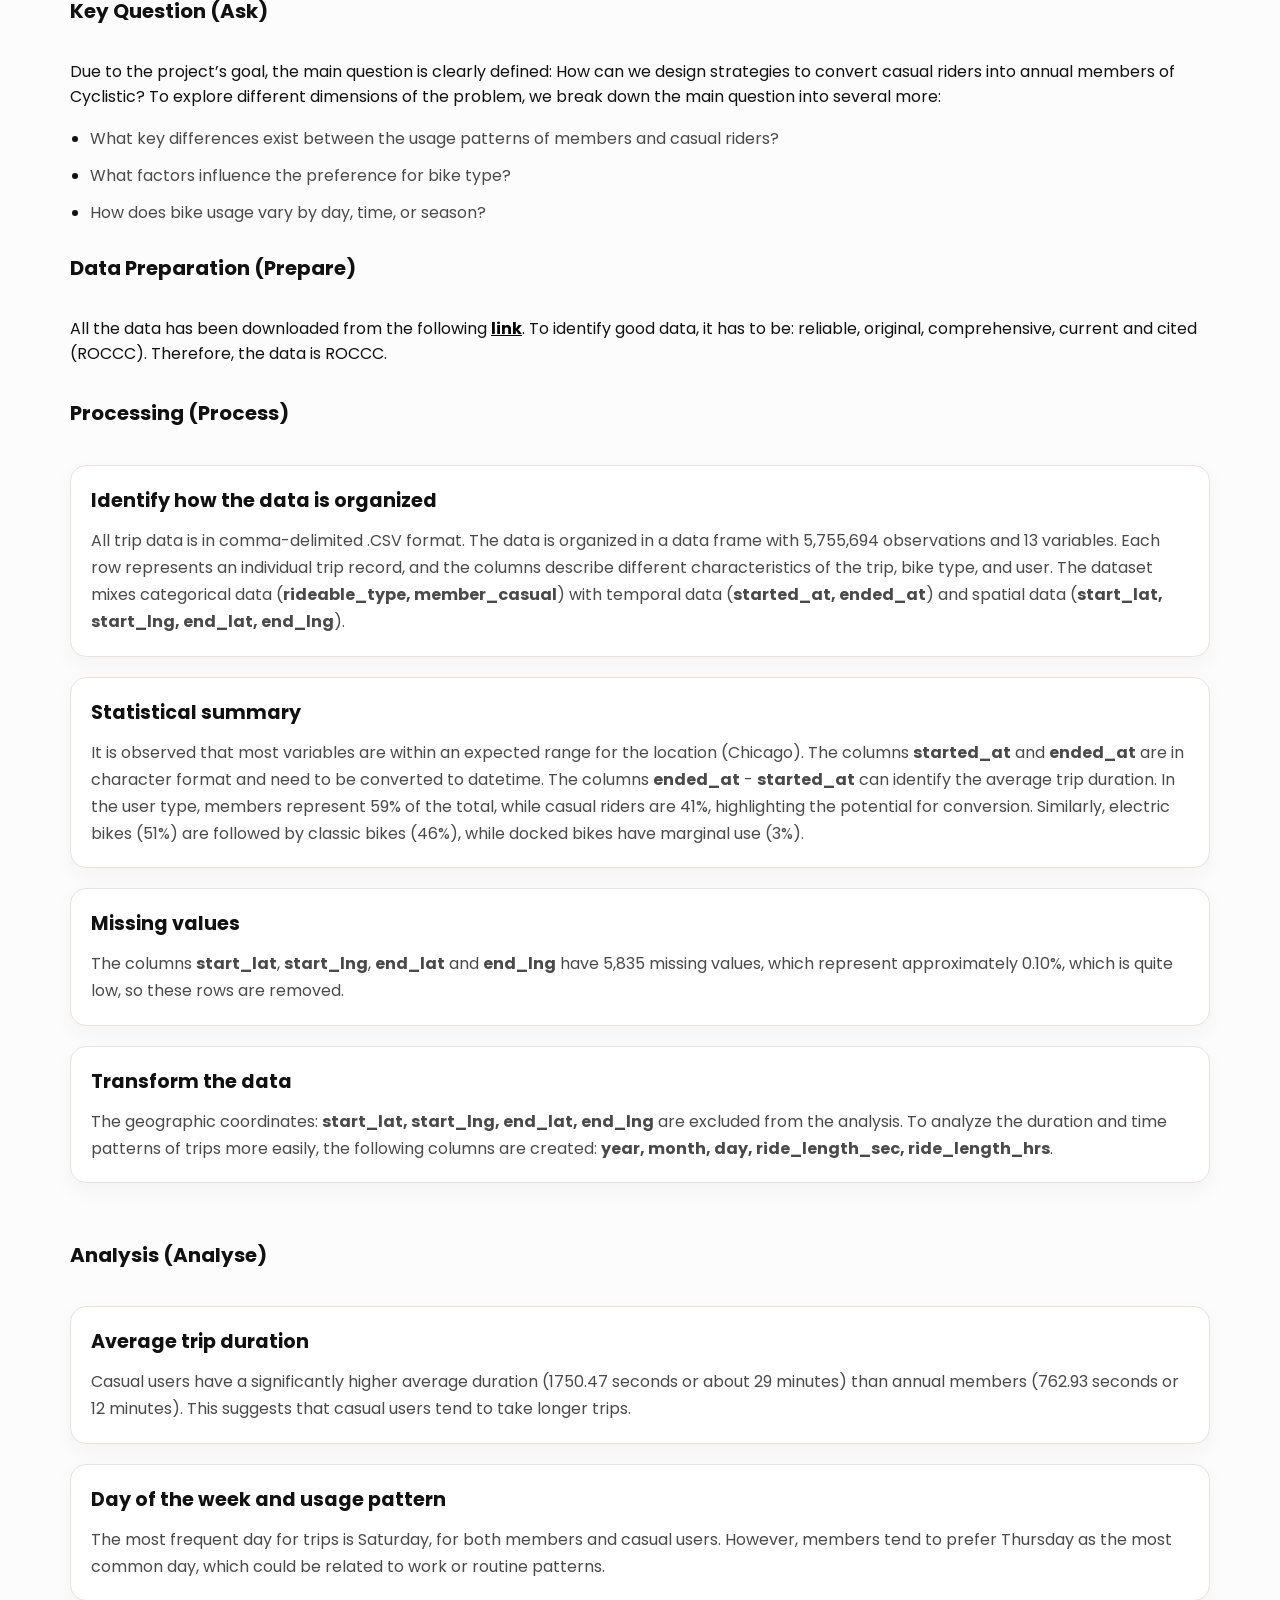
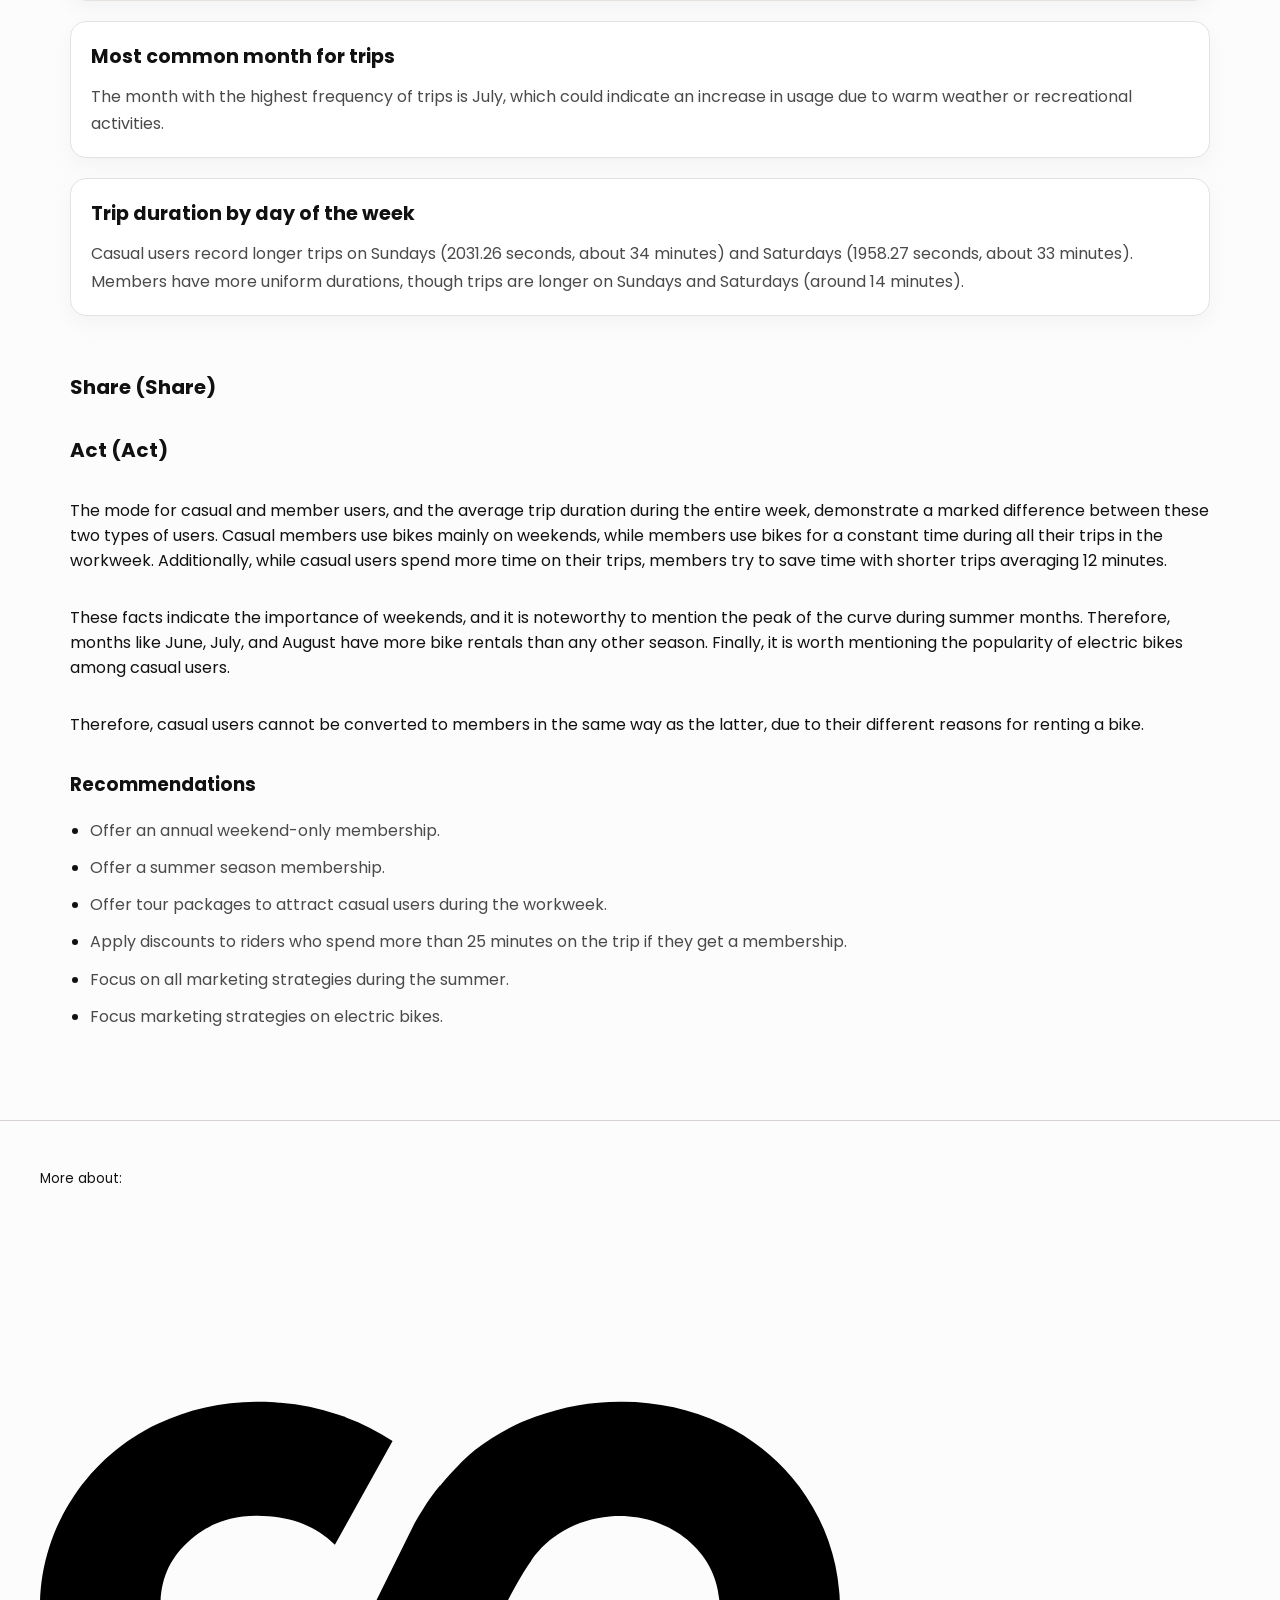
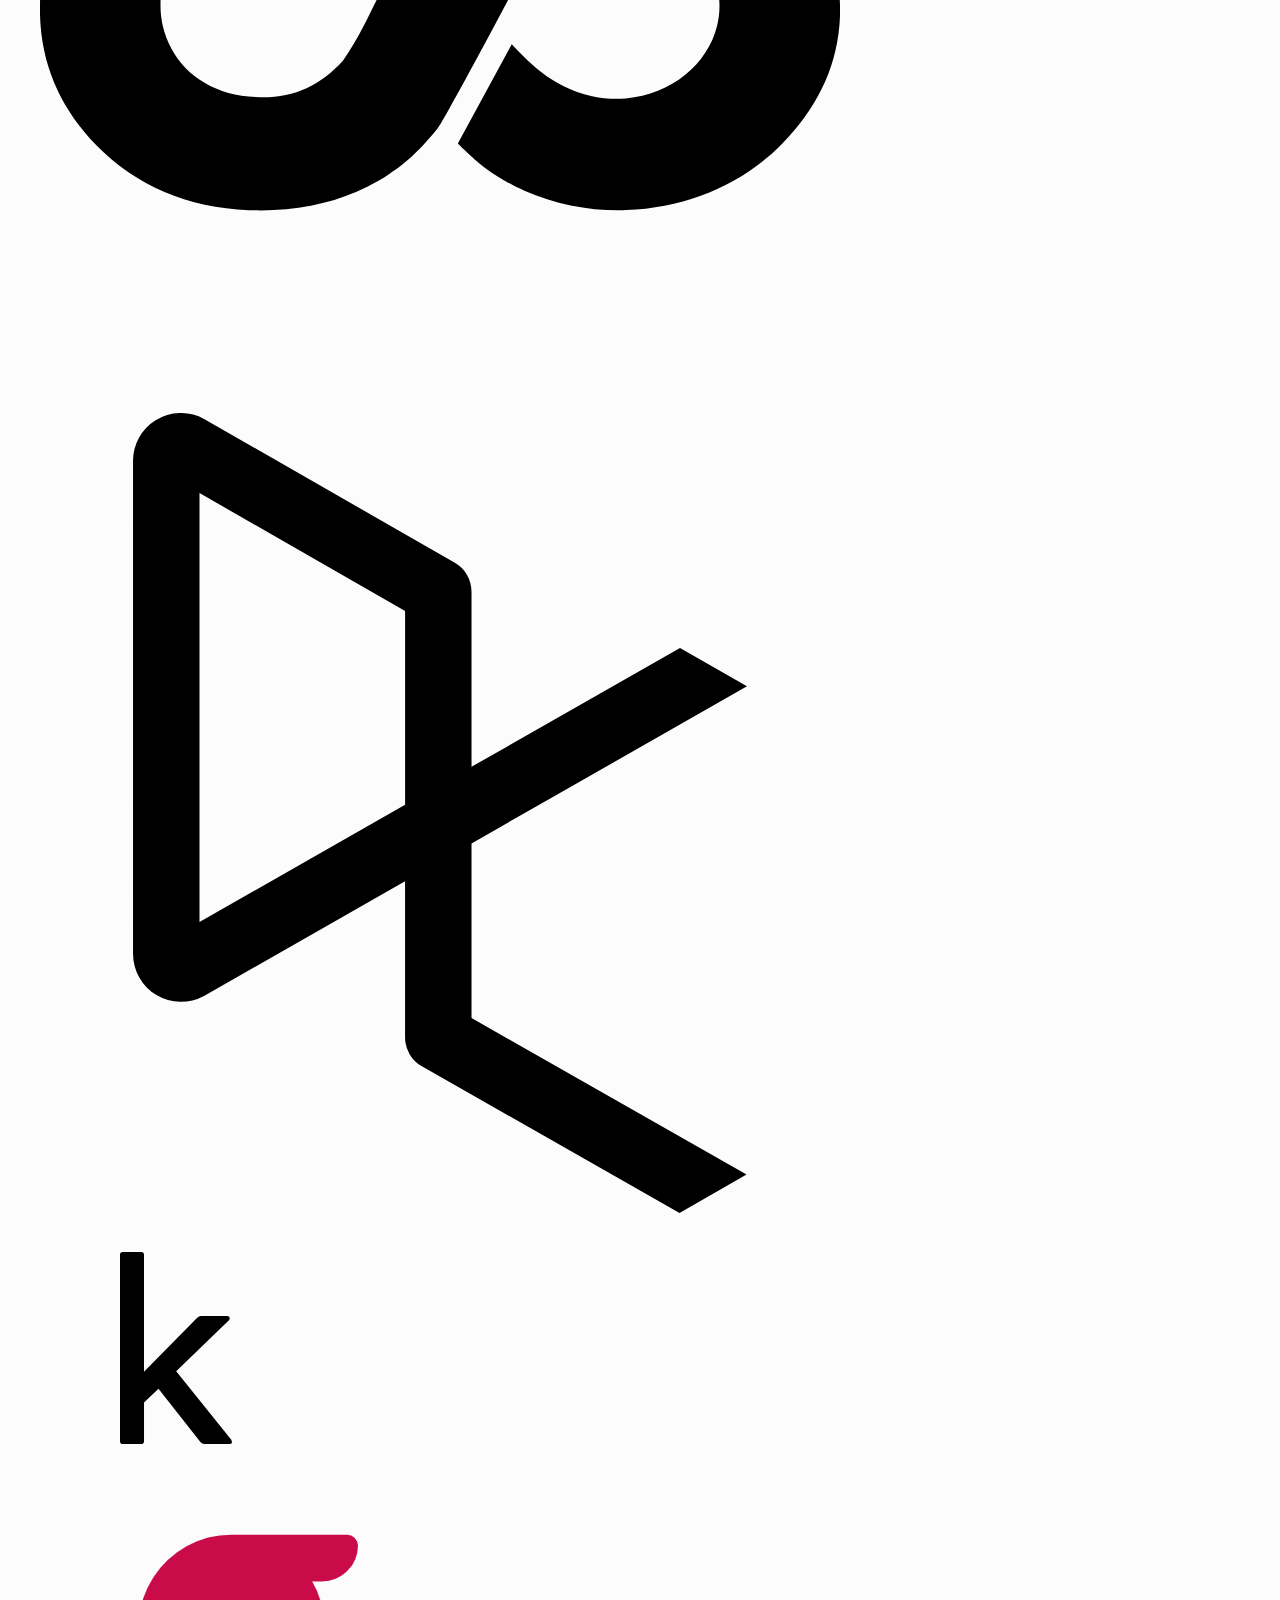
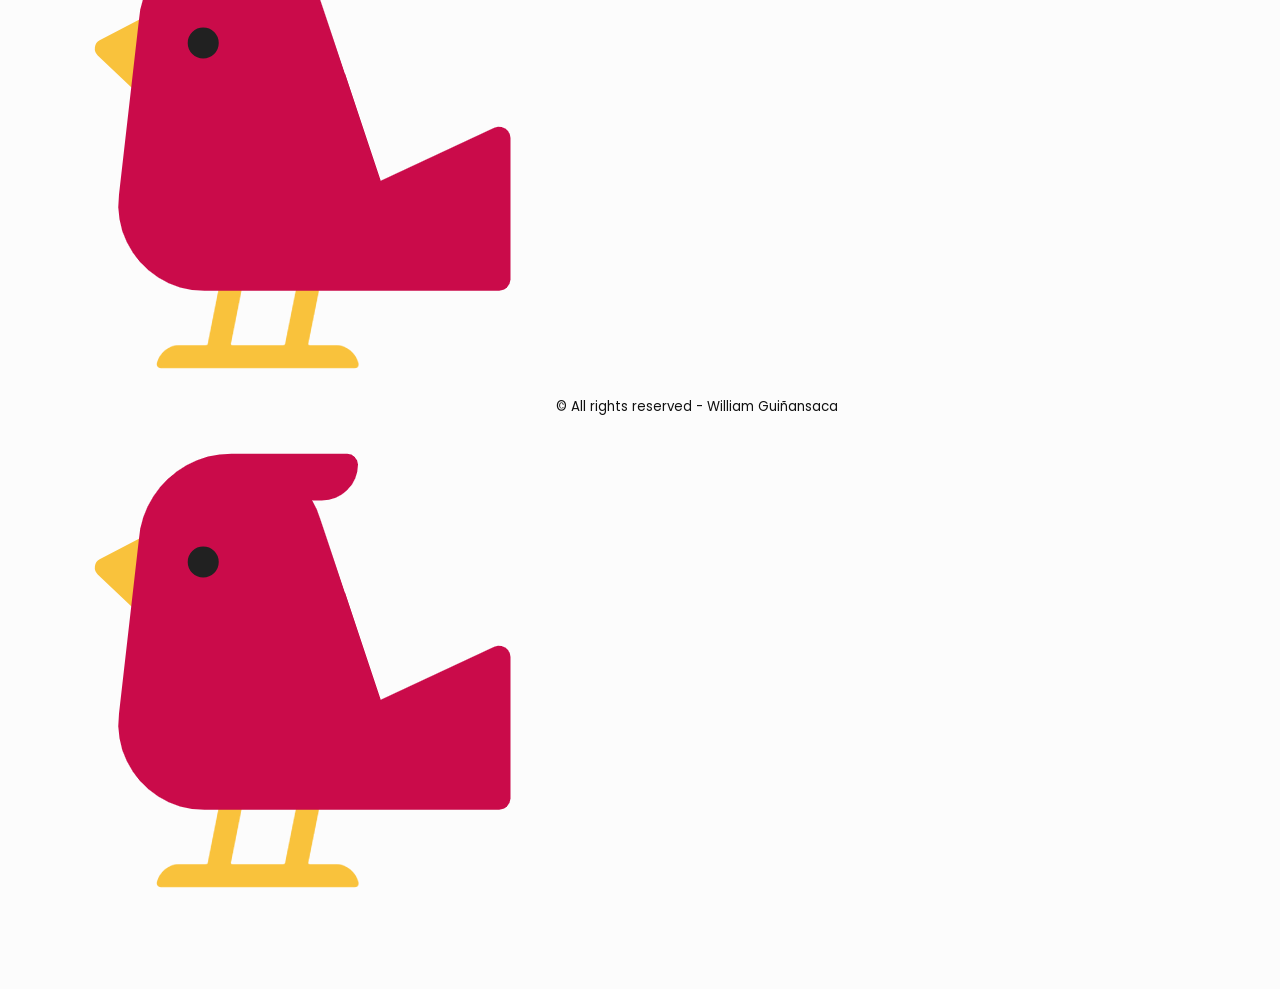
<file: projects/cyclistic-data-analysis.html>
<!DOCTYPE html>
<html lang="en">
<head>
    <meta charset="UTF-8">
    <meta name="viewport" content="width=device-width, initial-scale=1.0">
    <link rel="stylesheet" href="/css/projects.css">
    <title data-translate="cyclistic-title-page">Cyclistic - Google Data Analytics Certification</title>
    <meta name="description" content="Google Data Analytics Certification, Cyclistic case study, RStudio, statistics, data analysis, descriptive analysis">
    <meta name="keywords" content="portfolio, google data analitycs, data analysis, cyclistic, dashboard">
    <meta property="og:title" content="Cyclistic - Google Data Analytics Certification">
    <meta property="og:description" content="Google Data Analytics Certification, Cyclistic case study, RStudio, statistics, data analysis">
    <!-- <meta property="og:image" content=""> -->
    <meta property="og:url" content="https://guinansacaw.github.io/projects/cyclistic">
    <link rel="stylesheet" href="https://cdn.jsdelivr.net/npm/bootstrap-icons@1.11.3/font/bootstrap-icons.min.css">

    <!-- Google tag (gtag.js) -->
    <script async src="https://www.googletagmanager.com/gtag/js?id=G-7DXVKF525Z"></script>
    <script>
    window.dataLayer = window.dataLayer || [];
    function gtag(){dataLayer.push(arguments);}
    gtag('js', new Date());

    gtag('config', 'G-7DXVKF525Z');
    </script>

    <!-- Hotjar Tracking Code for https://guinansacaw.github.io/ -->
    <script>
        (function(h,o,t,j,a,r){
            h.hj=h.hj||function(){(h.hj.q=h.hj.q||[]).push(arguments)};
            h._hjSettings={hjid:5234778,hjsv:6};
            a=o.getElementsByTagName('head')[0];
            r=o.createElement('script');r.async=1;
            r.src=t+h._hjSettings.hjid+j+h._hjSettings.hjsv;
            a.appendChild(r);
        })(window,document,'https://static.hotjar.com/c/hotjar-','.js?sv=');
    </script>
</head>



<!-- <div id="toc">
    <ul>
        <li><a href="#section1">Introducción</a></li>
        <li><a href="#section2">Desarrollo</a></li>
        <li><a href="#section3">Conclusión</a></li>
    </ul>
</div> -->



<body>
    <header>
        <div class="container">
            <p class="logo">
                <img src="/images/pajaro_rojo.png" alt=""> William Guiñansaca
            </p>
            
            <input type="checkbox" id="men-u"/>
            <label for="men-u" class="men-u-icono">
                <img src="/images/menu3.png" alt="">
            </label>
            <nav class="menu">
                <ul>
                    <li>
                        <i class="bi bi-globe2"></i>
                        <select id="lang-selector" class="language">
                            <option value="en">English</option>
                            <option value="es">Español</option>
                        </select>
                    </li>
                    <li><a href="/#home" data-translate="menu_home">Home</a></li>
                    <li><a href="/#about" data-translate="menu_about">About</a></li>
                    <li><a href="/#portfolio" data-translate="menu_portfolio">Portfolio</a></li>
                    <li><a href="/#contact" data-translate="menu_contact">Contact</a></li>
                </ul>
            </nav>
        </div>
    </header>



    <main>
        <section id="content">
            <div class="container">
                <img src="/images/proyectos/cyclistic/cyclistic-portada2.png" alt="Cyclistic Case Study">
                <figcaption>
                    <small>
                        Foto de <a href="https://unsplash.com/es/@jtbean?utm_content=creditCopyText&utm_medium=referral&utm_source=unsplash">Josh Bean</a> en <a href="https://unsplash.com/es/fotos/bicicleta-en-blanco-y-negro-durante-el-dia-CjzEfZVYetI?utm_content=creditCopyText&utm_medium=referral&utm_source=unsplash">Unsplash</a>
                    </small>
                </figcaption>
                <h1 data-translate="cyclistic-title-project">Cyclistic Case Study</h1>
                <p data-translate="cyclistic-intro">The final capstone project for obtaining the Google Data Analysis Certification, based on the 6-step framework from Google for data analytics: Ask, Prepare, Process, Analyze, Share & Act. The project involved tasks such as:</p>
    
                
    
                <ul  class="minimal-list">
                    <li data-translate="cyclistic-task1">Data cleaning in R</li>
                    <li data-translate="cyclistic-task2">Data transformation in R</li>
                    <li data-translate="cyclistic-task3">Data visualization using R</li>
                </ul>
    
                <h2 data-translate="cyclistic-about-dataset">About the dataset</h2>
                <p>
                    <span data-translate="cyclistic-data-source">The data used in the analysis comes from </span>
                    <a href="https://divvy-tripdata.s3.amazonaws.com/index.html" data-translate="cyclistic-data-source-link" class="simple-link">Index of bucket 'divvy-tripdata</a>.
                    <span data-translate="cyclistic-license-info">The data has been made available by Motivate International Inc. under this</span>
                    <a href="https://ride.divvybikes.com/data-license-agreement" data-translate="cyclistic-license-link" class="simple-link">license</a>.
                

                <h2 data-translate="cyclistic-documents-title">Guidelines for documents</h2>
                <p>
                    <span data-translate="cyclistic-documentation">You can find all the documentation related to the code in the following</span>
                    <a href="https://github.com/guinansacaw/cyclistic_case_study/blob/main/cyclistic_report.md" data-translate="cyclistic-documentation-link" class="simple-link">markdown</a>
                    <span data-translate="cyclistic-github">on GitHub.</span>
                    <span data-translate="cyclistic-presentation-info">Additionally, there is a presentation with insights available on</span>
                    <a href="https://docs.google.com/presentation/d/18BJIBkqSkpZffrW8yM6yAzcsjYc9tKOiaDZbxy98p20/edit?usp=sharing" class="simple-link">Google Slides</a>,
                    <span data-translate="cyclistic-dashboard-info">and you can also view the dashboard created in</span>
                    <a href="https://public.tableau.com/views/cyclisticcasestudy_16789858088850/cyclistic?:language=en-US&:display_count=n&:origin=viz_share_link" class="simple-link">Tableau</a>.
                </p>



                <h1 data-translate="cyclistic-summary">Summary</h1>
                <p data-translate="cyclistic-project-info"><i>The main objective of the project is to design strategies to convert casual users into annual members of Cyclistic, a bike-sharing service. Through the analysis of usage data, the behavior patterns of casual users and members were compared, focusing on ride duration, the most frequent days and months of use, and preferences for bike types. The results show that members take shorter rides and during specific days of the week, while casual users tend to ride more on weekends and prefer electric bikes. Based on these findings, marketing strategies and promotions are recommended to increase the conversion of casual users to members, such as offers for long rides, promotions on key days, and discounts for new members.</i></p>




                <h1 data-translate="cyclistic-development">Desarrollo</h1>
                <p data-translate="cyclistic-development-desc">Cyclistic’s finance analysts have concluded that annual members are much more profitable than casual riders. Then, the goal is to design marketing strategies aimed at converting casual riders into annual members.</p>
                



                <h2 data-translate="cyclistic-key-question">Pregunta clave (Ask)</h2>
                <p data-translate="cyclistic-key-question-desc">Debido al objetivo del proyecto, la pregunta principal está bien definida: ¿Cómo podemos diseñar estrategias para convertir a usuarios ocasionales en miembros anuales de Cyclistic? Para explorar diferentes dimensiones del problema desglosamos la pregunta principal en varias más:</p>
                <ul class="minimal-list">
                    <li data-translate="cyclistic-key-question-item-1">¿Qué diferencias clave existen entre los patrones de uso de miembros y usuarios ocasionales?</li>
                    <li data-translate="cyclistic-key-question-item-2">¿Qué factores influyen en la preferencia de tipo de bicicleta?</li>
                    <li data-translate="cyclistic-key-question-item-3">¿Cómo varía el uso de bicicletas por día, hora o temporada?</li>
                </ul>




                <h2 data-translate="cyclistic-data-preparation">Preparación de los datos (Prepare)</h2>
                <p data-translate="cyclistic-data-preparation-desc">All the data has been downloaded from the following <a href="https://divvy-tripdata.s3.amazonaws.com/index.html" class="simple-link">link</a>. To identifying good data, it has to be: realible, original, comprehensive, current and cited (ROCCC). Therefore, the data is ROCCC.</p>

                

                
                <h2 data-translate="cyclistic-processing">Procesamiento (Process)</h2>
                <ul class="detailed-list">
                    <li>
                        <h3 data-translate="cyclistic-processing-item1-title">Identify how the data is organized</h3>
                        <p data-translate="cyclistic-processing-item1-desc">All trip data is in comma-delimited .CSV format. Los datos están organizados en un data frame con 5,755,694 observaciones y 13 variables. Cada fila representa un registro de viaje individual, y las columnas describen diferentes características del viaje, del tipo de bicicleta, y del usuario. El dataset mezcla datos categóricos (<strong>rideable_type, member_casual</strong>) con datos temporales (<strong>started_at, ended_at</strong>) y espaciales (<strong>start_lat, start_lng, end_lat, end_lng</strong>).</p>
                    </li>
                    <li>
                        <h3 data-translate="cyclistic-processing-item2-title">Statistical summary</h3>
                        <p data-translate="cyclistic-processing-item2-desc">Se observa que la mayoría de las variables están dentro de un rango esperado para la ubicación (Chicago). Las columas <strong>started_at</strong> y <strong>ended_at</strong> Están en formato character y necesitan ser convertidas a datetime. Las columnas <strong>ended_at</strong> - <strong>started_at</strong> pueden identificar la duración promedio de los viajes. En el tipo de usuario, los miembros representan el 59% del total, mientras que los usuarios casuales son el 41%, destacando el potencial de conversión. Igualmente, existen bicicletas eléctricas (51%), seguidas por las clásicas (46%), mientras que las docked bikes tienen un uso marginal (3%).</p>
                    </li>
                    <li>
                        <h3 data-translate="cyclistic-processing-item3-title">Missing values</h3>
                        <p data-translate="cyclistic-processing-item3-desc">Las columnas <strong>start_lat</strong>, <strong>start_lng</strong>, <strong>end_lat</strong> y <strong>end_lng</strong> tienen 5,835 valores nulos, que representan aproximadamente el 0.10%, lo cual es bastante bajo, por tanto, estas filas son eliminadas.</p>
                    </li>
                    <li>
                        <h3 data-translate="cyclistic-processing-item4-title">Transform the data</h3>
                        <p data-translate="cyclistic-processing-item4-desc">Las coordenadas geográficas: <strong>start_lat, start_lng, end_lat, end_lng</strong> se excluyen del análisis. Para analizar la duración y patrones de tiempo de los viajes más fácilmente se crean las siguientes columnas: <strong>year, month, day, ride_length_sec, ride_length_hrs</strong>.</p>
                    </li>
                </ul>



                
                
                <h2 data-translate="cyclistic-analyse">Análisis (Analyse)</h2>
                <ul class="detailed-list">
                    <li>
                        <h3 data-translate="cyclistic-analyse-item1-title">Duración promedio del viaje</h3>
                        <p data-translate="cyclistic-analyse-item1-desc">Los usuarios casuales tienen una duración promedio significativamente mayor (1750.47 segundos o aproximadamente 29 minutos) que los miembros anuales (762.93 segundos o 12 minutos). Esto sugiere que los usuarios casuales tienden a realizar viajes más largos.</p>
                    </li>
                    <li>
                        <h3 data-translate="cyclistic-analyse-item2-title">Día de la semana y patrón de uso</h3>
                        <p data-translate="cyclistic-analyse-item2-desc">El día más frecuente para realizar viajes es sábado, tanto para miembros como para usuarios casuales. Sin embargo, los usuarios miembros tienden a preferir los jueves como día más común, lo que podría estar relacionado con patrones laborales o de rutina.</p>
                    </li>
                    <li>
                        <h3 data-translate="cyclistic-analyse-item3-title">Mes más común para viajes</h3>
                        <p data-translate="cyclistic-analyse-item3-desc">El mes con mayor frecuencia de viajes es julio, lo que podría indicar un aumento en el uso debido al clima cálido o actividades recreativas.</p>
                    </li>
                    <li>
                        <h3 data-translate="cyclistic-analyse-item4-title">Duración del viaje por día de la semana</h3>
                        <p data-translate="cyclistic-analyse-item4-desc">Los usuarios casuales registran viajes más largos los domingos (2031.26 segundos, unos 34 minutos) y los sábados (1958.27 segundos, unos 33 minutos). Los usuarios miembros tienen duraciones más uniformes, aunque los viajes son más largos los domingos y sábados (alrededor de 14 minutos).</p>
                    </li>
                </ul>







                <h2 data-translate="cyclistic-share">Compartir (Share)</h2>

                <div style="width: 100%; max-width: 1200px; margin: 0 auto;">
                    <div class='tableauPlaceholder' id='viz1731901877762' style='position: relative'>
                        <noscript><a href='#'><img alt='cyclistic' src='https://public.tableau.com/.../1_rss.png' style='border: none' /></a></noscript>
                        <object class='tableauViz' style='display:none;'>
                            <param name='host_url' value='https%3A%2F%2Fpublic.tableau.com%2F' />
                            <param name='embed_code_version' value='3' />
                            <param name='site_root' value='' />
                            <param name='name' value='cyclisticcasestudy_16789858088850/cyclistic' />
                            <param name='tabs' value='no' />
                            <param name='toolbar' value='yes' />
                        </object>
                    </div>
                </div>
                <script type='text/javascript'>
                    var divElement = document.getElementById('viz1731901877762');
                    var vizElement = divElement.getElementsByTagName('object')[0];
                    vizElement.style.width = '100%'; /* Ajusta el ancho al 100% del contenedor */
                    vizElement.style.height = '800px'; /* Ajusta la altura */
                    var scriptElement = document.createElement('script');
                    scriptElement.src = 'https://public.tableau.com/javascripts/api/viz_v1.js';
                    vizElement.parentNode.insertBefore(scriptElement, vizElement);
                </script>



                
                <h2 data-translate="cyclistic-act">Actuar (Act)</h2>
                <p data-translate="cyclistic-act-description-1">The mode for casual and member users, and the average trip duration during the entire week, demonstrate a marked difference between these two types of users. Casual members use bikes mainly on weekends, while members use bikes for a constant time during all their trips in the workweek. Additionally, while casual users spend more time on their trips, members try to save time with shorter trips averaging 12 minutes.</p>
                <p data-translate="cyclistic-act-description-2">These facts indicate the importance of weekends, and it is noteworthy to mention the peak of the curve during summer months. Therefore, months like June, July, and August have more bike rentals than any other season. Finally, it is worth mentioning the popularity of electric bikes among casual users.</p>
                <p data-translate="cyclistic-act-description-3">Therefore, casual users cannot be converted to members in the same way as the latter, due to their different reasons for renting a bike.</p>

                <h3 data-translate="cyclistic-recommendations">Recommendations</h3>
                <ul class="minimal-list">
                    <li data-translate="cyclistic-recommendation-1">Offer an annual weekend-only membership.</li>
                    <li data-translate="cyclistic-recommendation-2">Offer a summer season membership.</li>
                    <li data-translate="cyclistic-recommendation-3">Offer tour packages to attract casual users during the workweek.</li>
                    <li data-translate="cyclistic-recommendation-4">Apply discounts to riders who spend more than 25 minutes on the trip if they get a membership.</li>
                    <li data-translate="cyclistic-recommendation-5">Focus on all marketing strategies during the summer.</li>
                    <li data-translate="cyclistic-recommendation-6">Focus marketing strategies on electric bikes.</li>
                </ul>




            </div>
        </section>
    </main>



    <!-- <section id="call-to-action">
        <h2>¿Qué sigue?</h2>
        <p>Si tienes preguntas sobre este proyecto o quieres colaborar, contáctame. También puedes explorar otros proyectos relacionados.</p>
        <div class="cta-buttons">
          <a href="contact.html" class="btn">Contáctame</a>
          <a href="portfolio.html" class="btn">Explorar más proyectos</a>
        </div>
      </section> -->
      
      <a href="/#portfolio" class="floating-btn" data-translate="float-btn-contact">Portafolio</a>
      




      

    <!-- <section id="section1">
      
    </section>
    
    <section id="section2">
        <h1>Desarrollo</h1>
        <p>Contenido del desarrollo...</p>
    </section>
    
    <section id="section3">
        <h1>Conclusión</h1>
        <p>Contenido de la conclusión...</p>
    </section> -->






    <hr class="borde">

    <footer id="footer">
        <div class="container">
            <p><small data-translate="footer_more_about">More about:</small></p>
            <div class="img-footer">
                <div class="img-footer-1">
                    <a href="https://www.coursera.org/learner/guinansacaw" target="_blank"><img src="/images/redessociales/coursera.svg" alt="Coursera"></a>
                </div>
                <div class="img-footer-2">
                    <img src="/images/redessociales/datacamp.svg" alt="">
                </div>
                <div class="img-footer-3">
                    <a href="https://www.kaggle.com/guinansacaw" target="_blank"><img src="/images/redessociales/kaggle.svg" alt="Kaggle"></a>
                </div>
            </div>
            <p><small>
                <img src="/images/pajaro_rojo.png" alt=""> &copy; All rights reserved - William Guiñansaca <img src="/images/pajaro_rojo.png" alt="">
            </small></p>
        </div>
    </footer>

    <script src="/js/translations.js"></script>
    <script src="/js/menu-header.js"></script>
</body>
</file>
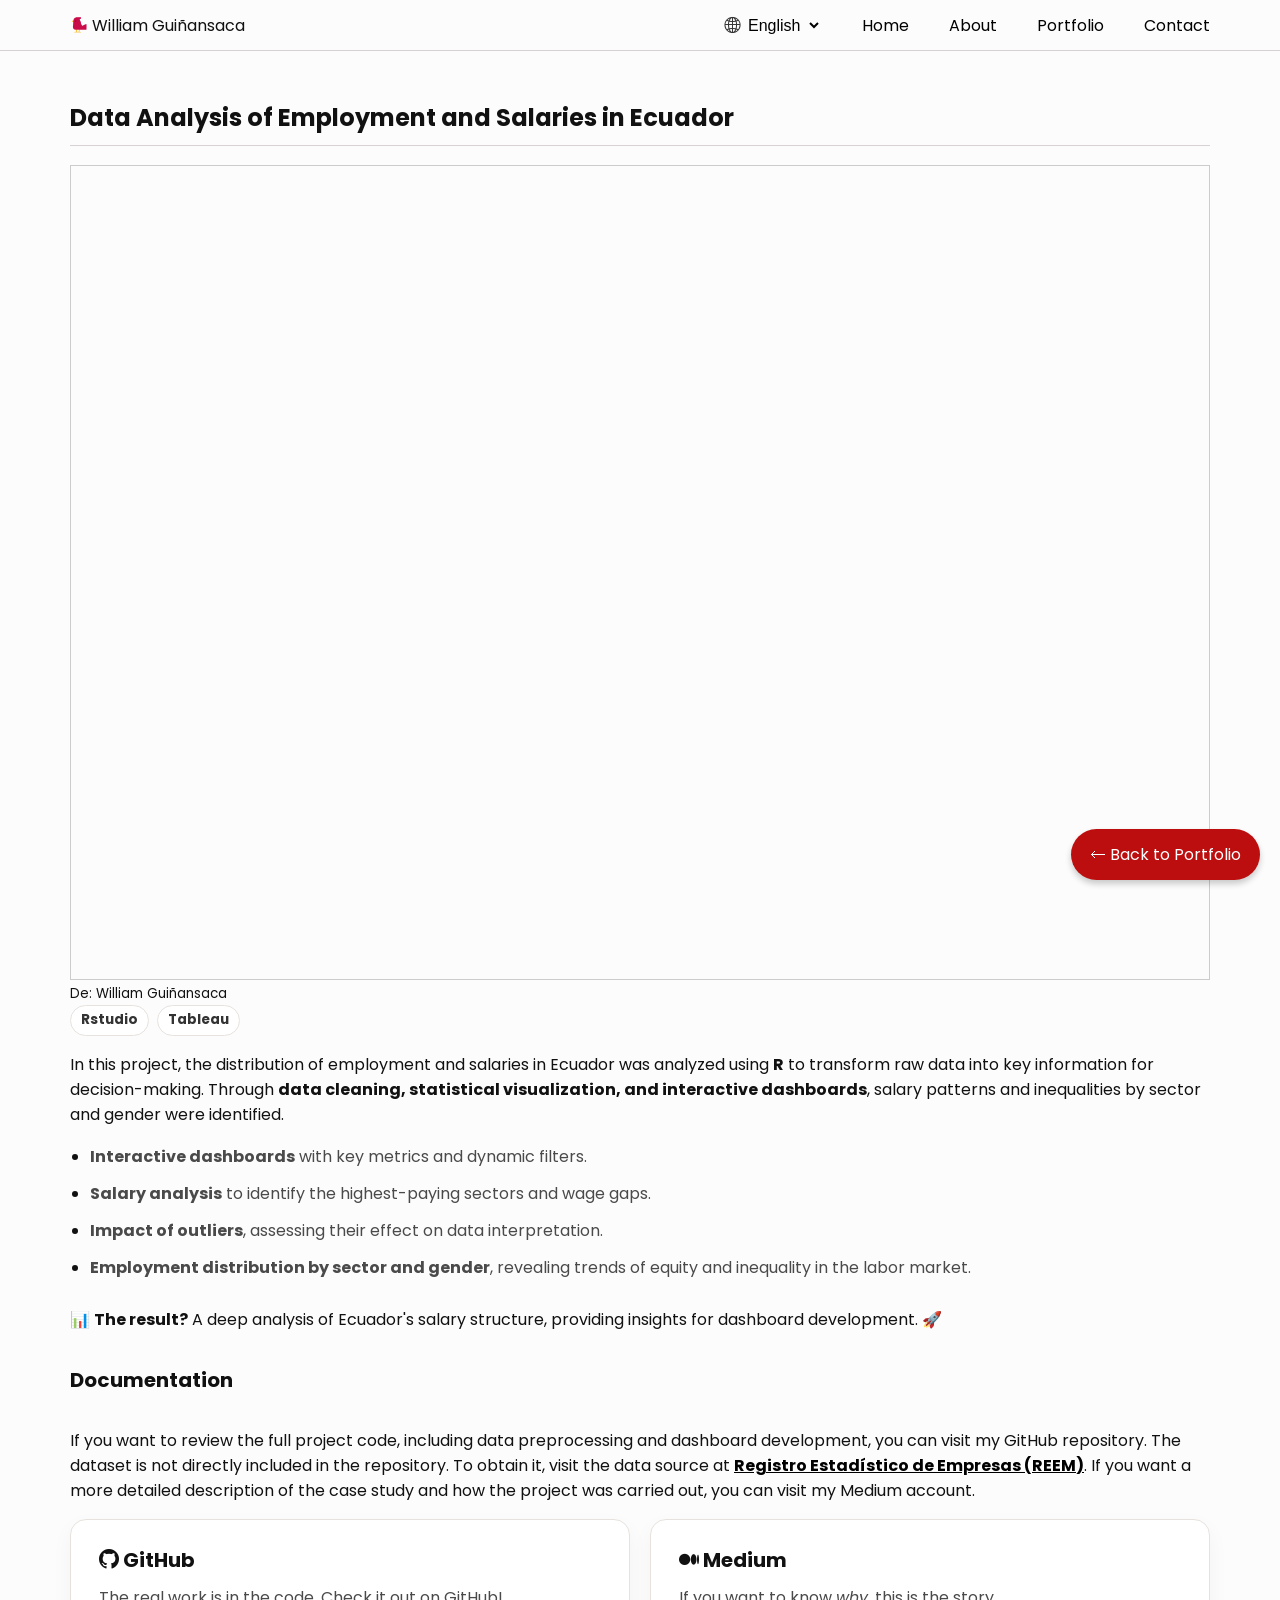
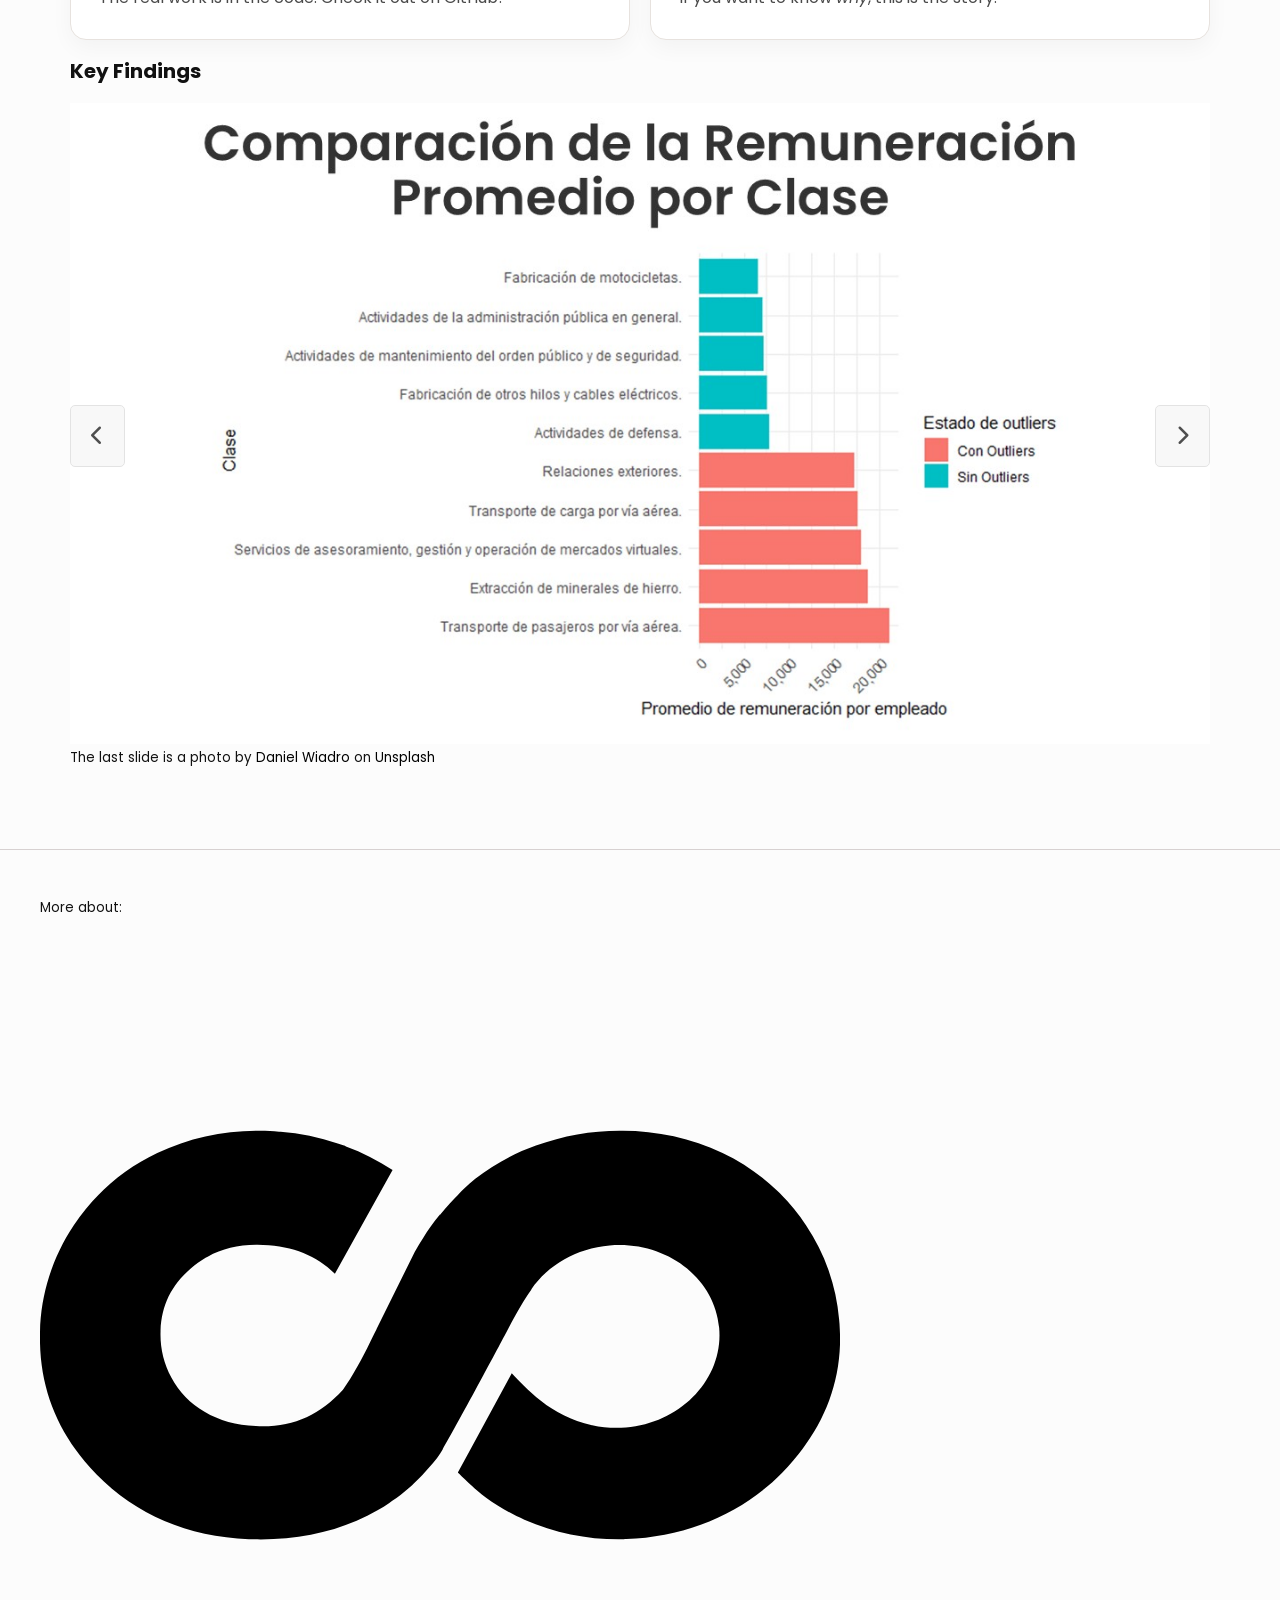
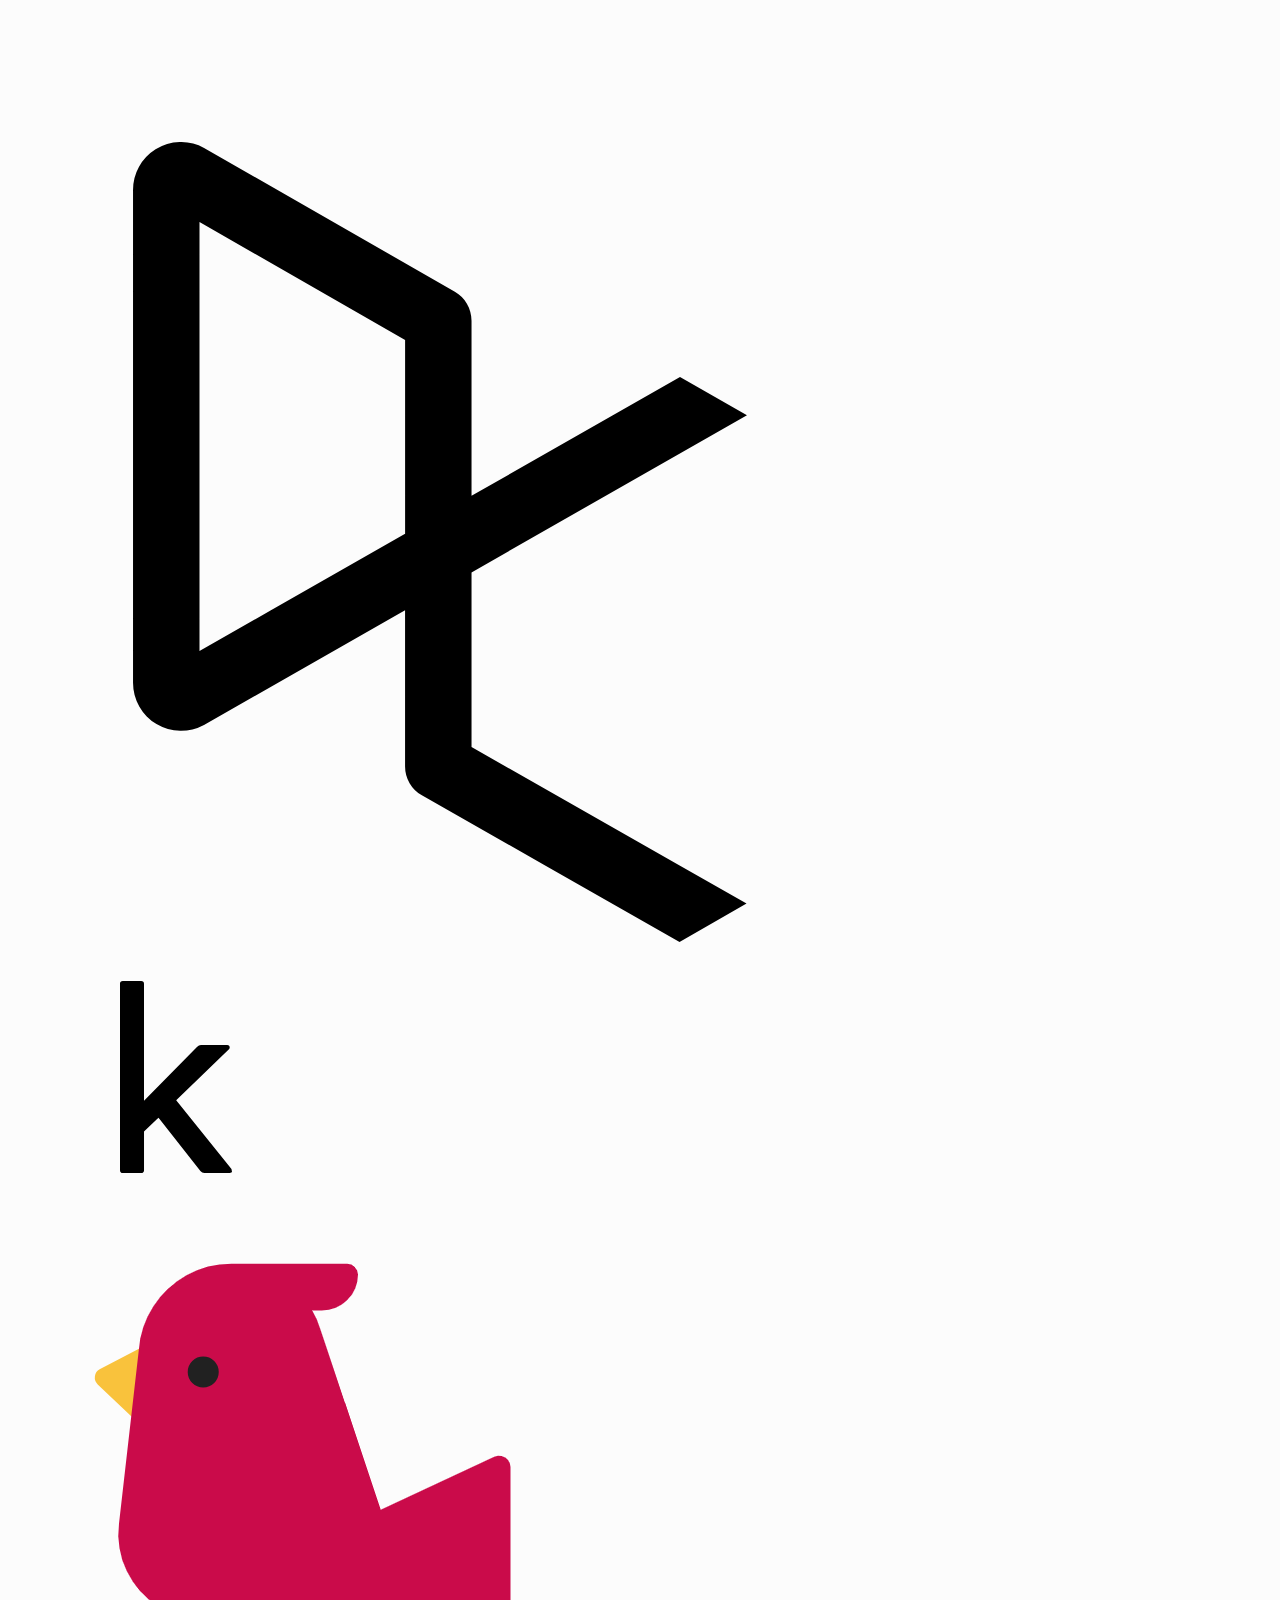
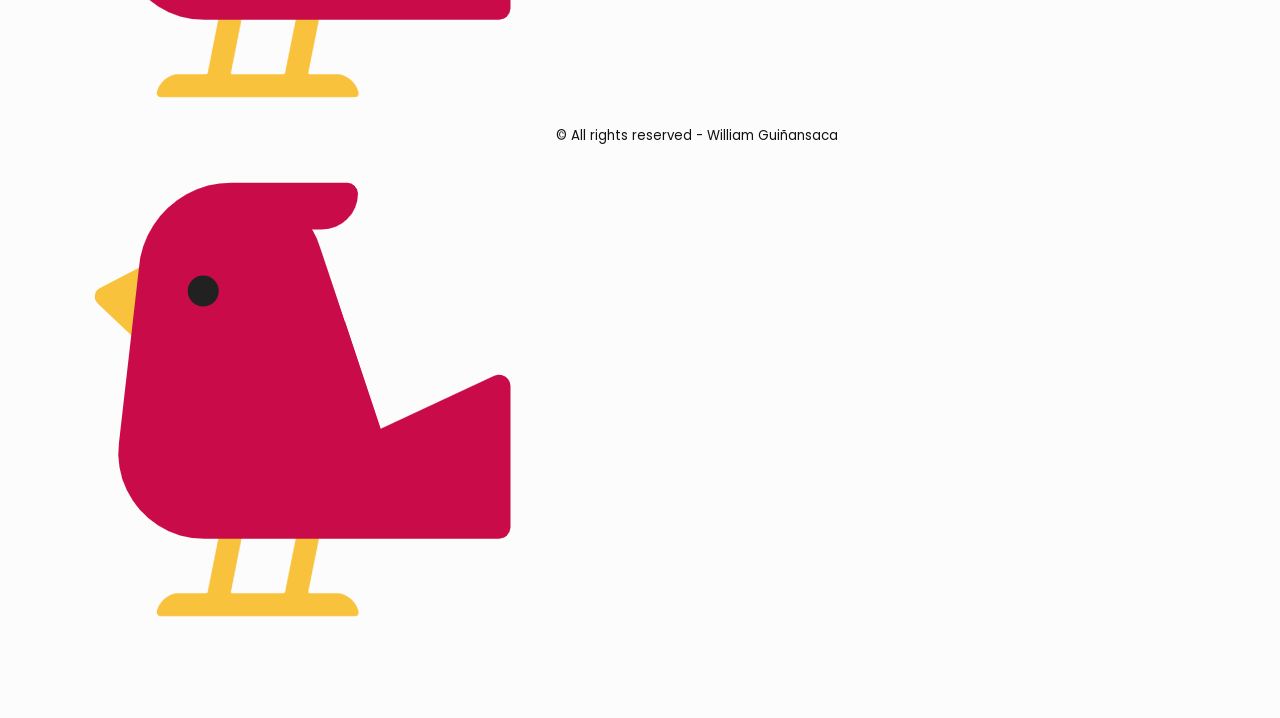
<file: projects/ecuador-salaries-data-analysis.html>
<!DOCTYPE html>
<html lang="en">
<head>
    <meta charset="UTF-8">
    <meta name="viewport" content="width=device-width, initial-scale=1.0">
    <link rel="stylesheet" href="/css/projects.css">
    <title data-translate="ecuadorsalaries-title-page">Ecuador Salaries - Data Analysis</title>
    <meta name="description" content="Ecuador Salaries - Data Analysis, RStudio, statistics, data analysis, descriptive analysis">
    <meta name="keywords" content="portfolio, data analyst, ecuador, salaries, jobs">
    <meta property="og:title" content="Ecuador Salaries - Data Analysis">
    <meta property="og:description" content="ecuador, salaries, descriptive analysis, RStudio, statistics, data analysis">
    <!-- <meta property="og:image" content=""> -->
    <meta property="og:url" content="https://guinansacaw.github.io/projects/ecuador-salaries-data-analysis">
    <link rel="stylesheet" href="https://cdn.jsdelivr.net/npm/bootstrap-icons@1.11.3/font/bootstrap-icons.min.css">
    <link rel="stylesheet" href="https://cdnjs.cloudflare.com/ajax/libs/font-awesome/6.0.0/css/all.min.css">

    <!-- Google tag (gtag.js) -->
    <script async src="https://www.googletagmanager.com/gtag/js?id=G-7DXVKF525Z"></script>
    <script>
    window.dataLayer = window.dataLayer || [];
    function gtag(){dataLayer.push(arguments);}
    gtag('js', new Date());

    gtag('config', 'G-7DXVKF525Z');
    </script>

    <!-- Hotjar Tracking Code for https://guinansacaw.github.io/ -->
    <script>
        (function(h,o,t,j,a,r){
            h.hj=h.hj||function(){(h.hj.q=h.hj.q||[]).push(arguments)};
            h._hjSettings={hjid:5234778,hjsv:6};
            a=o.getElementsByTagName('head')[0];
            r=o.createElement('script');r.async=1;
            r.src=t+h._hjSettings.hjid+j+h._hjSettings.hjsv;
            a.appendChild(r);
        })(window,document,'https://static.hotjar.com/c/hotjar-','.js?sv=');
    </script>
</head>




<body>
    <!-- menu cabecera -->
    <header>
        <div class="container">
            <p class="logo">
                <img src="/images/pajaro_rojo.png" alt=""> William Guiñansaca
            </p>
            
            <input type="checkbox" id="men-u"/>
            <label for="men-u" class="men-u-icono">
                <img src="/images/menu3.png" alt="">
            </label>
            <nav class="menu">
                <ul>
                    <li>
                        <i class="bi bi-globe2"></i>
                        <select id="lang-selector" class="language">
                            <option value="en">English</option>
                            <option value="es">Español</option>
                        </select>
                    </li>
                    <li><a href="/#home" data-translate="menu_home">Home</a></li>
                    <li><a href="/#about" data-translate="menu_about">About</a></li>
                    <li><a href="/#portfolio" data-translate="menu_portfolio">Portfolio</a></li>
                    <li><a href="/#contact" data-translate="menu_contact">Contact</a></li>
                </ul>
            </nav>
        </div>
    </header>



    <!-- contenido del proyecto -->
    <main>
        <section id="content">
            <div class="container">
                <!-- <img src="/images/proyectos/ecuador-salaries/ecuador-salarios-portada.png" alt="Empleos en Ecuador">
                <figcaption>
                    <small data-translate="ecuadorSalaries-photo-credit">Foto de <a href="https://unsplash.com/es/@dwiadro?utm_content=creditCopyText&utm_medium=referral&utm_source=unsplash">Daniel Wiadro</a> en <a href="https://unsplash.com/es/fotos/hombre-soldando-un-metal-negro-GAEvM4qvlBk?utm_content=creditCopyText&utm_medium=referral&utm_source=unsplash">Unsplash</a></small>
                </figcaption> -->


                <h1 data-translate="ecuadorSalaries-title">Análisis de Datos de Empleo y Salarios en Ecuador</h1>


                <div class="tableauPlaceholder" style="overflow-x: auto; overflow-y: hidden; white-space: nowrap; width: 100%; height: 815px; max-width: 100%; border: 1px solid #ccc;">
                    <div class='tableauPlaceholder' id='viz1739551219368' style='position: relative'><noscript><a href='#'><img alt='Dashboard 1 ' src='https:&#47;&#47;public.tableau.com&#47;static&#47;images&#47;Di&#47;DistribucindeRemuneracionesenEcuador&#47;Dashboard1&#47;1_rss.png' style='border: none' /></a></noscript><object class='tableauViz'  style='display:none;'><param name='host_url' value='https%3A%2F%2Fpublic.tableau.com%2F' /> <param name='embed_code_version' value='3' /> <param name='site_root' value='' /><param name='name' value='DistribucindeRemuneracionesenEcuador&#47;Dashboard1' /><param name='tabs' value='no' /><param name='toolbar' value='yes' /><param name='static_image' value='https:&#47;&#47;public.tableau.com&#47;static&#47;images&#47;Di&#47;DistribucindeRemuneracionesenEcuador&#47;Dashboard1&#47;1.png' /> <param name='animate_transition' value='yes' /><param name='display_static_image' value='yes' /><param name='display_spinner' value='yes' /><param name='display_overlay' value='yes' /><param name='display_count' value='yes' /><param name='language' value='es-ES' /></object></div>                <script type='text/javascript'>                    var divElement = document.getElementById('viz1739551219368');                    var vizElement = divElement.getElementsByTagName('object')[0];                    if ( divElement.offsetWidth > 800 ) { vizElement.style.width='1366px';vizElement.style.height='795px';} else if ( divElement.offsetWidth > 500 ) { vizElement.style.width='1366px';vizElement.style.height='795px';} else { vizElement.style.width='100%';vizElement.style.height='1327px';}                     var scriptElement = document.createElement('script');                    scriptElement.src = 'https://public.tableau.com/javascripts/api/viz_v1.js';                    vizElement.parentNode.insertBefore(scriptElement, vizElement);                </script>
                </div>


                <figcaption>
                    <small>
                        De: William Guiñansaca 
                    </small>
                </figcaption>


                <!-- <h2 data-translate="">Herramientas:</h2> -->
                <div class="etiquetas-contenedor-herramientas">
                    <span class="etiqueta-herramientas"><strong>Rstudio</strong></span>
                    <span class="etiqueta-herramientas"><strong>Tableau</strong></span>
                </div>



                

                <p data-translate="ecuadorSalaries-description">En este proyecto, se analizó la distribución del empleo y los salarios en Ecuador utilizando R para transformar datos brutos en información clave para la toma de decisiones. A través de técnicas de limpieza de datos, visualización estadística y dashboards interactivos, se identificaron patrones salariales y desigualdades por sector y género.</p>

                <ul class="minimal-list">
                    <li data-translate="ecuadorSalaries-data-cleaning"><strong>Dashboards interactivos</strong> con métricas clave y filtros dinámicos.
                    </li>
                    <li data-translate="ecuadorSalaries-salary-analysis">
                        <strong>Análisis de salarios</strong> para identificar sectores mejor remunerados y brechas salariales.
                    </li>
                    <li data-translate="ecuadorSalaries-visualizations">
                        <strong>Impacto de outliers</strong>, evaluando su efecto en la interpretación de los datos.
                    </li>
                    <li data-translate="ecuadorSalaries-dashboard-development">
                        <strong>Distribución del empleo por sector y género</strong>, revelando tendencias de equidad e inequidad laboral.
                    </li>
                </ul>


                <!-- contenedor de resultado -->
                <div class="impact">
                    <p data-translate="ecuadorSalaries-impacto">📊 <strong>¿El resultado?</strong> Un análisis profundo de la estructura salarial en Ecuador, proporcionando insights para la formulación del dashboard. 🚀</p>
                </div>









                

                <!-- <h2 data-translate="ecuadorSalaries-about-dataset">About the dataset</h2>
                <p data-translate="ecuadorSalaries-about-dataset-description">The data comes from the <a href="http://www.ecuadorencifras.gob.ec/directoriodeempresas/" target="_blank" class="simple-link">Registro Estadístico de Empresas (REEM)</a> and includes data from various sources, such as the SRI, IESS, Superintendencia de Compañías, Ministerio de Educación, and INEC. Under the appropriate license for public use. The dataset was accessed on July 10, 2024. For more information, you can consult the Ecuador National Institute of Statistics and Census (INEC) website at the following <a href="https://www.ecuadorencifras.gob.ec/directoriodeempresas/" target="_blank" class="simple-link">link.</a></p> -->

                <h2 data-translate="ecuadorSalaries-about-code">Documentación</h2>
                <p data-translate="ecuadorSalaries-about-code-description">If you want to review the full project code, including data preprocessing and dashboard construction, you can visit my repository on <a href="https://github.com/guinansacaw/analisisRepositoriosEcuador/blob/main/README.md" class="simple-link" target="_blank">GitHub.</a> The dataset is not directly included in the repository. To obtain it, visit the previously mentioned data source.</p>


                <!-- <h2>Enlaces</h2> -->

                <div class="contenedor-botones-explorar-proyectos">
                    <div class="boton-explorar-proyecto">
                        <a href="https://github.com/guinansacaw/analisisRepositoriosEcuador/blob/main/README.md">
                            <h3><i class="bi bi-github"></i> GitHub</h3>
                            <p data-translate="analisis-cesta-compra-github">El verdadero trabajo está en el código. Revísalo en GitHub!</p>
                        </a>
                    </div>
                    <div class="boton-explorar-proyecto">
                        <a href="">
                            <h3><i class="bi bi-medium"></i> Medium</h3>
                            <p data-translate="analisis-cesta-compra-medium">Si quieres saber el <i>por qué</i>, esta es la historia.</p>
                        </a>
                    </div>
                </div>



                <!-- <h1 data-translate="ecuadorSalaries-summary">Resumen</h1>
                <p data-translate="ecuadorSalaries-summary-description">Este proyecto analiza las remuneraciones y distribución de empleo en Ecuador desde una perspectiva de sector, clase de trabajo y género. Se utilizan técnicas de limpieza de datos, detección de outliers y visualización para identificar patrones y desigualdades. Los resultados muestran una brecha salarial significativa en la mayoría de los sectores. Sectores como "Explotación de Minas y Canteras" y "Relaciones Exteriores" destacan por sus remuneraciones más altas, mientras que sectores como "Servicios" presentan una mayor equidad de género en el empleo. Al explorar las clases de trabajo, actividades relacionadas con defensa, petróleo y regulación se identificaron como las mejores remuneradas.</p> -->

                <!-- <h1 data-translate="ecuadorSalaries-development">Desarrollo</h1>

                <h2 data-translate="ecuadorSalaries-key-question">Pregunta clave (Ask)</h2>
                <p data-translate="ecuadorSalaries-key-question-description">La primera etapa contempla la definición del objetivo de este análisis. Realizamos las preguntas de investigación necesarias que respondan al objetivo.</p>
                <ul class="minimal-list">
                    <li data-translate="ecuadorSalaries-research-question-1">¿Cómo se distribuye las remuneraciones según las diferentes industrias?</li>
                    <li data-translate="ecuadorSalaries-research-question-2">¿Cuáles son los sectores industriales con mayor remuneración?</li>
                    <li data-translate="ecuadorSalaries-research-question-3">¿Cómo se distribuye las remuneraciones según el género?</li>
                </ul> -->

                <!-- <h2 data-translate="ecuadorSalaries-data-preparation">Preparación de los datos (Prepare)</h2>
                <p data-translate="ecuadorSalaries-data-preparation-description">El análisis de la distribución de remuneraciones por empleo en Ecuador utiliza datos del <a href="http://www.ecuadorencifras.gob.ec/directoriodeempresas/" class="simple-link">Registro Estadístico de Empresas (REEM)</a>, proporcionados por el Instituto Nacional de Estadística y Censos (INEC). Este registro consolida información de múltiples fuentes oficiales, como el SRI, IESS y la Superintendencia de Compañías, además de encuestas estructurales realizadas por el INEC. Los datos, disponibles bajo una licencia ODbL-1.0, fueron accedidos el 10 de julio de 2024 desde el sitio oficial del INEC.</p>


                <p data-translate="ecuadorSalaries-data-credibility">Para determinar la credibilidad de los datos usamos la metodología ROCCC y encontramos que los datos son:</p>
                <ul class="minimal-list">
                    <li data-translate="ecuadorSalaries-reliability"><strong>Reliability (Fiabilidad) - Alta:</strong> El Registro Estadístico de Empresas (REEM) se estructura tomando la información de diferentes fuentes: SRI, IESS, Superintendencia de Compañías, Ministerio de Educación, INEC (a través de encuestas).</li>
                    <li data-translate="ecuadorSalaries-originality"><strong>Originality (Originalidad) - Media:</strong> Datos obtenidos de fuente primaria y secundaria.</li>
                    <li data-translate="ecuadorSalaries-comprehensive"><strong>Comprehensive (Entendibles) - Alta:</strong> Cuenta con metadatos y diccionario.</li>
                    <li data-translate="ecuadorSalaries-current"><strong>Current (Actuales) - Alta:</strong> Los últimos datos obtenidos son del año 2023.</li>
                    <li data-translate="ecuadorSalaries-cited"><strong>Cited (Citados) - Alta:</strong> La recolección de datos y las fuentes están bien citadas.</li>
                </ul> -->
                
                <!-- <h2 data-translate="ecuadorSalaries-processing">Procesamiento (Process)</h2>
                <ul class="detailed-list">
                    <li>
                        <h3 data-translate="ecuadorSalaries-knowing-data">Conociendo los datos</h3>
                        <p data-translate="ecuadorSalaries-knowing-data-description">El proyecto utiliza dos conjuntos de datos del Registro Estadístico de Empresas, con más de un millón de observaciones cada uno, correspondientes a 2023 y 2022. Estos incluyen variables como identificadores únicos, ubicación, sector económico, plazas de empleo y remuneraciones, aunque no todas las variables son relevantes para el análisis.</p>
                    </li>
                    <li>
                        <h3 data-translate="ecuadorSalaries-data-cleaning1">Limpieza de datos</h3>
                        <p data-translate="ecuadorSalaries-data-cleaning-description">El proceso de limpieza de datos incluyó la eliminación de variables irrelevantes, conservando las relacionadas con sectores productivos, y la verificación de tipos de datos. Las variables categóricas (sectores, provincia y cantón) no contienen valores nulos ni cadenas vacías, y los identificadores únicos no presentan duplicados. Además, se identificó una observación denominada "zona no delimitada".</p>
                    </li>
                    <li>
                        <h3 data-translate="ecuadorSalaries-data-transformation">Transformación de los datos.</h3>
                        <p data-translate="ecuadorSalaries-data-transformation-description">Se ajustó el tipo de dato de la variable "año" a entero y se unieron los dos conjuntos de datos, que tenían las mismas columnas, para facilitar el análisis.</p>
                    </li>
                    <li>
                        <h3 data-translate="ecuadorSalaries-missing-values">Valores faltantes</h3>
                        <p data-translate="ecuadorSalaries-missing-values-description">El análisis de datos faltantes se centró en las variables clave para el objetivo de la investigación: remuneraciones y empleos, siendo esta última especialmente importante porque su ausencia afecta también a otras 14 variables cuantitativas. Se encontró que los datos faltantes representan el 58.93% del total, lo que implica una pérdida significativa de información con potencial para introducir sesgos.</p><br>
                        <p data-translate="ecuadorSalaries-missing-values-decision">Debido a la dificultad de imputar valores realistas, se decidió eliminar las observaciones con datos faltantes. Posteriormente, se verificó que los valores de tendencia central y posición permanecieran consistentes tras la eliminación (por ejemplo, la media cambió marginalmente de 5.7 a 5.719). Además, los valores "0" en la variable empleo_hombres y otras relacionadas fueron transformados a NA para indicar la ausencia de empleados y evitar que influyeran en la estadística descriptiva.</p><br>
                        <p data-translate="ecuadorSalaries-missing-values-final">Tras estas operaciones, el conjunto de datos final quedó reducido a 1,021,029 observaciones y 23 variables.</p>
                    </li>
                </ul> -->
                




                <!-- <h2 data-translate="ecuadorSalaries-analysis-title">Análisis (Analyse)</h2>
                <ul class="detailed-list">
                    <li>
                        <h3 data-translate="ecuadorSalaries-analysis-univariate">Análisis Univariado</h3>
                        <p data-translate="ecuadorSalaries-analysis-univariate-description">El análisis cualitativo revela que los datos de 2022 y 2023 muestran tendencias consistentes, con predominancia de empresas en los sectores de servicios y comercio, seguidos por industrias manufactureras y agricultura. Las provincias con más empresas son Pichincha, Guayas, Azuay, Manabí y Tungurahua, mientras que los cantones principales incluyen Quito, Guayaquil y Cuenca, con Santo Domingo ocupando el quinto lugar al considerar datos faltantes.</p><br>
                        <p data-translate="ecuadorSalaries-analysis-univariate-industries">Las clasificaciones industriales (CIIU) permiten segmentar 19 secciones, 85 divisiones y 413 clases, facilitando un análisis detallado por actividad económica, donde los datos faltantes no alteran significativamente las tendencias generales.</p>
                    </li>
                    <li>
                        <h3 data-translate="ecuadorSalaries-quantitative-variables">Variables Cuantitativas</h3>
                        <p data-translate="ecuadorSalaries-quantitative-variables-description">El análisis cuantitativo muestra alta dispersión en las variables relacionadas con el empleo, reflejando la diversidad en el tamaño de las empresas. La variable empleo destaca por una empresa en Guayaquil con 13,218 empleados, mientras que el promedio nacional es de 5.719, evidenciando la influencia de outliers. Las variables empleo_hombres y empleo_mujeres presentan medianas de 1 y promedios de 5 y 4 respectivamente, indicando distribuciones asimétricas con concentración en el rango intercuartílico. Para mitigar la influencia de outliers, se aplicarán transformaciones logarítmicas, dado que estos reflejan la realidad de grandes empresas y no se eliminarán.</p>
                    </li>
                    <li>
                        <h3 data-translate="ecuadorSalaries-outliers">Outliers</h3>
                        <p data-translate="ecuadorSalaries-outliers-description">Se identificaron outliers en las columnas empleo (168,430) y remuneraciones (152,726). Para evaluar si reflejan datos reales, se creó la variable remuneración promedio por empleado, lo que permitirá detectar valores desproporcionados por empleado y distinguir outliers reales de empresas con muchos empleados y alta remuneración total.</p>
                    </li>
                    <li>
                        <h3 data-translate="ecuadorSalaries-understanding-outliers">Entendiendo los Outliers</h3>
                        <p data-translate="ecuadorSalaries-understanding-outliers-description">El análisis revela una relación positiva entre el empleo promedio y las remuneraciones totales, con sectores como servicios e industrias manufactureras destacándose por tener las remuneraciones promedio más altas, mientras que agricultura y construcción presentan las más bajas. Los outliers en remuneraciones se concentran en zonas urbanas como Guayaquil, Quito y Cuenca, y están asociados a actividades económicas específicas, como servicios profesionales y alquiler de maquinaria, que generan ingresos elevados por empleado. Sin embargo, la mayoría de estos outliers corresponden a empresas con un promedio de un empleado, lo que podría reflejar ingresos elevados individuales o errores en los datos.</p><br>
                        <p data-translate="ecuadorSalaries-understanding-outliers-further-analysis">Es necesario profundizar el análisis con más información sobre las empresas, como su tamaño, contratos y estructura, para validar si estas remuneraciones representan verdaderos ingresos o distorsiones. Esto permitiría identificar patrones y comprender mejor las desigualdades salariales observadas en ciertos sectores y ubicaciones.</p>
                    </li>
                    <li>
                        <h3 data-translate="ecuadorSalaries-highest-paid-sectors">Sectores mejor remunerados</h3>
                        <p data-translate="ecuadorSalaries-highest-paid-sectors-description">El análisis de las clases mejor remuneradas por sector evidencia diferencias significativas al incluir o excluir outliers. Con outliers, se destacan sectores de alta especialización y nichos específicos, como actividades científicas, técnicas y de consultoría, reflejando oportunidades económicas excepcionales. Sin outliers, los resultados ofrecen una visión más representativa del mercado laboral general, priorizando sectores tradicionales como el comercio, las industrias manufactureras y la construcción. Según el propósito del análisis, ambos enfoques aportan valor: los resultados sin outliers son útiles para captar tendencias del mercado en general, mientras que los análisis con outliers son valiosos para identificar áreas con alto potencial económico.</p>
                    </li> -->
                    

                    <!-- <figure class="figure">
                        <img src="/images/proyectos/ecuador-salaries/imagenesInforme/comparacionRemuneracionPorClase.png" alt="Comparación de promedio de remuneración por clase" class="img">
                        <figcaption data-translate="ecuadorSalaries-figure1">Figura 1: Comparación de promedio de remuneración por clase.</figcaption>
                    </figure> -->
                    
                    <!-- <li>
                        <h3 data-translate="ecuadorSalaries-average-salaries-title">Promedio de Remuneraciones</h3>
                        <p data-translate="ecuadorSalaries-average-salaries-description">El análisis de las remuneraciones promedio por empleado muestra diferencias significativas al considerar o excluir outliers. Con outliers, el promedio asciende a 517,758.29, un valor extraordinariamente alto que refleja el impacto desproporcionado de empresas con remuneraciones extremadamente elevadas. Esto puede sesgar las conclusiones al no representar al conjunto general de datos. En cambio, al excluir los outliers, el promedio se reduce a 8,034.20, proporcionando una visión más precisa y representativa del comportamiento típico de las empresas.</p>
                    </li>
                    <li>
                        <h3 data-translate="ecuadorSalaries-salaries-by-sector-title">Remuneraciones por Sector</h3>
                        <p data-translate="ecuadorSalaries-salaries-by-sector-description">El análisis de remuneraciones por sector muestra que los valores atípicos afectan significativamente los promedios y rankings. El sector de Explotación de minas y canteras lidera consistentemente, pero con una gran brecha entre valores con y sin outliers. El sector de Servicios cae drásticamente al eliminar outliers, reflejando su dependencia de casos extremos. En contraste, Industrias manufactureras y Comercio presentan mayor estabilidad, mientras que Construcción se mantiene como el menos remunerado en ambos escenarios. La influencia de valores extremos en Agricultura resalta la importancia de analizar subsectores para comprender mejor la distribución salarial.</p>
                    </li> -->
                    
                    <!-- <figure class="figure">
                        <img src="/images/proyectos/ecuador-salaries/imagenesInforme/Remuneraciones por Sector.png" alt="Remuneraciones por Sector" class="img">
                        <figcaption data-translate="ecuadorSalaries-figure2">Figura 2: Remuneraciones por Sector.</figcaption>
                    </figure> -->
                    


                    <!-- <li>
                        <h3 data-translate="ecuadorSalaries-outliers-mining-sector-title">Outliers en Sector Minas</h3>
                        <p data-translate="ecuadorSalaries-outliers-mining-sector-description">En el sector de Minas, los outliers exageran la escala de remuneraciones, ocultando relaciones regulares y dando la impresión de una industria altamente remunerada pero desigual. Sin ellos, se observa una distribución más uniforme que refleja mejor la realidad del sector. En Servicios, los outliers elevan artificialmente las remuneraciones promedio, posicionándolo como uno de los sectores más lucrativos; sin embargo, al eliminarlos, el sector se ubica entre los menos remunerados, evidenciando que la mayoría de las empresas tienen empleos de baja remuneración.</p>
                    </li>
                    <li>
                        <h3 data-translate="ecuadorSalaries-salary-gender-sector-comparison-title">Comparación de remuneración promedio por género y sector (con vs sin outliers)</h3>
                        <p data-translate="ecuadorSalaries-salary-gender-sector-comparison-description">El análisis revela que la brecha salarial de género es evidente en todos los sectores, pero con una variabilidad significativa según el sector. Algunos sectores presentan brechas salariales más amplias (como Explotación de Minas y Canteras), mientras que otros tienen una diferencia menos pronunciada (como Servicios). La eliminación de los outliers ajusta las percepciones de la magnitud de la brecha, y permite una observación más precisa del impacto de los valores extremos en los análisis salariales. Sin embargo, incluso sin outliers, la desigualdad salarial por género sigue siendo una cuestión importante en la mayoría de los sectores.</p>
                    </li> -->
                    
                    <!-- <figure class="figure">
                        <img src="/images/proyectos/ecuador-salaries/imagenesInforme/Comparación de remuneración promedio por género.png" alt="Comparación de remuneración promedio por género y sector (con vs sin outliers)" class="img">
                        <figcaption data-translate="ecuadorSalaries-figure3">Figura 3: Comparación de remuneración promedio por género y sector (con vs sin outliers).</figcaption>
                    </figure> -->
                    
                    <!-- <li>
                        <h3 data-translate="ecuadorSalaries-top-paid-occupations-title">Clases de trabajo con mejor remuneracion</h3>
                        <p data-translate="ecuadorSalaries-top-paid-occupations-description">En Ecuador, las clases de trabajo con las mejores remuneraciones para hombres están dominadas por sectores como la extracción de petróleo crudo, relaciones exteriores, y actividades de planes de seguridad social, con salarios significativamente más altos en comparación con las mujeres. A pesar de que las mujeres también tienen acceso a sectores bien remunerados como relaciones exteriores y actividades de planes de seguridad social, la brecha salarial sigue siendo evidente, especialmente en sectores claves como la industria petrolera.</p>
                    </li> -->
                    
                    <!-- <figure class="figure">
                        <img src="/images/proyectos/ecuador-salaries/imagenesInforme/Top 5 Clases de Trabajo Mejor Remuneradas (Con Outliers).png" alt="Top 5 Clases de Trabajo Mejor Remuneradas (Con Outliers)" class="img">
                        <figcaption data-translate="ecuadorSalaries-figure4">Figura 4: Top 5 Clases de Trabajo Mejor Remuneradas (Con Outliers).</figcaption>
                    </figure>
                    

                    <figure class="figure">
                        <img src="/images/proyectos/ecuador-salaries/imagenesInforme/Top 5 Clases de Trabajo Mejor Remuneradas (Sin Outliers).png" alt="Top 5 Clases de Trabajo Mejor Remuneradas (Sin Outliers)" class="img" data-translate="ecuadorSalaries-figure5">
                        <figcaption data-translate="ecuadorSalaries-figure5-caption">Figura 5: Top 5 Clases de Trabajo Mejor Remuneradas (Sin Outliers).</figcaption>
                    </figure> -->
                    
                    <!-- <li>
                        <h3 data-translate="ecuadorSalaries-job-comparison-title">Comparación de Empleo por Sector</h3>
                        <p data-translate="ecuadorSalaries-job-comparison-description">Desbalance de Género: En la mayoría de los sectores, los hombres superan ampliamente a las mujeres en términos de empleo total. Sin embargo, al eliminar los outliers, las proporciones de género en los sectores se vuelven más equilibradas, lo que sugiere que los valores extremos (outliers) en los datos influyen significativamente en la visualización de estas diferencias. Los sectores: Construcción y Explotación de Minas y Canteras muestran un gran desbalance de género.</p>
                    </li>
                    
                    <figure class="figure">
                        <img src="/images/proyectos/ecuador-salaries/imagenesInforme/Comparación de Empleo por Sector (Hombres vs Mujeres)" alt="Comparación de Empleo por Sector (Hombres vs Mujeres)" class="img" data-translate="ecuadorSalaries-job-sector-comparison">
                        <figcaption data-translate="ecuadorSalaries-job-sector-comparison-caption">Figura 6: Comparación de Empleo por Sector (Hombres vs Mujeres).</figcaption>
                    </figure>
                    
                    <h2 data-translate="ecuadorSalaries-share">Compartir</h2>
                    
                    
                </ul> -->
                    
                
                
            



                <h2 data-translate="ecuadorSalaries-conclusions-title">Hallazgos Clave</h2>
                <!-- <ul class="detailed-list">
                    <li>
                        <h3 data-translate="ecuadorSalaries-outliers-impact-title">Impacto de los Outliers</h3>
                        <p data-translate="ecuadorSalaries-outliers-impact-description">Los outliers tienen un efecto significativo en las métricas clave, como remuneraciones promedio y distribución de empleados por género y sector. Al incluir outliers, las cifras presentan una distorsión que dificulta interpretar las tendencias reales. Al eliminarlos, los datos muestran una visión más precisa y manejable, permitiendo identificar patrones y desbalances de género o sector de manera más confiable.</p>
                    </li>
                    <li>
                        <h3 data-translate="ecuadorSalaries-gender-salary-gap-title">Brecha Salarial por Género</h3>
                        <p data-translate="ecuadorSalaries-gender-salary-gap-description">Existe una brecha salarial notable entre hombres y mujeres en la mayoría de los sectores. En sectores como "Servicios" y "Agricultura", las mujeres reciben salarios promedio considerablemente más bajos que los hombres. Sin embargo, al ajustar los datos eliminando outliers, la magnitud de esta brecha se reduce, pero persiste.</p>
                    </li>
                    <li>
                        <h3 data-translate="ecuadorSalaries-sectors-best-paid-title">Sectores y Clases de Trabajo con Mejores Remuneraciones</h3>
                        <p data-translate="ecuadorSalaries-sectors-best-paid-description">Los sectores de "Explotación de Minas y Canteras" y "Relaciones Exteriores" ofrecen las remuneraciones más altas para hombres y mujeres respectivamente. Al analizar las clases de trabajo, actividades relacionadas con defensa, petróleo, y regulación de organismos también destacaron como las mejores remuneradas.</p>
                    </li>
                    <li>
                        <h3 data-translate="ecuadorSalaries-employment-distribution-title">Distribución de Empleo por Género</h3>
                        <p data-translate="ecuadorSalaries-employment-distribution-description">Los sectores como "Agricultura" y "Comercio" presentan una mayor cantidad de empleados tanto hombres como mujeres, aunque en términos proporcionales los hombres tienden a estar sobrerrepresentados en sectores como "Construcción" y "Minas y Canteras". Sectores como "Servicios" presentan una distribución más equilibrada entre ambos géneros.</p>
                    </li>
                </ul> -->

                <div class="seccion-imagen-desplazable">
                    <div class="contenedor-imagen-desplazable">
                      <img src="/images/proyectos/ecuador-salaries/hallazgos-clave/Diapositiva1.JPG" alt="Comparación de promedio de remuneración por clase">
                      <img src="/images/proyectos/ecuador-salaries/hallazgos-clave/Diapositiva2.JPG">
                      <img src="/images/proyectos/ecuador-salaries/hallazgos-clave/Diapositiva3.JPG" alt="Comparación de remuneración promedio por género y sector">
                      <img src="/images/proyectos/ecuador-salaries/hallazgos-clave/Diapositiva4.JPG" alt="Top 5 Clases de Trabajo Mejor Remuneradas">
                      <img src="/images/proyectos/ecuador-salaries/hallazgos-clave/Diapositiva5.JPG" alt="Empleos en Ecuador">
                    </div>
                    <div class="flecha-izquierda">
                        <i class="fas fa-chevron-left"></i>
                    </div>
                    <div class="flecha-derecha">
                        <i class="fas fa-chevron-right"></i>
                    </div>
                    <figcaption>
                        <small data-translate="ecuadorSalaries-photo-credit">
                            El último slide es una foto de <a href="https://unsplash.com/es/@dwiadro?utm_content=creditCopyText&utm_medium=referral&utm_source=unsplash">Daniel Wiadro</a> en <a href="https://unsplash.com/es/fotos/hombre-soldando-un-metal-negro-GAEvM4qvlBk?utm_content=creditCopyText&utm_medium=referral&utm_source=unsplash">Unsplash</a>
                        </small>
                    </figcaption>
                </div>

                    
                
            </div>
        </section>
    </main>
    
    



    <a href="/#portfolio" class="floating-btn" data-translate="float-btn-contact">Portafolio</a>




    <hr class="borde">

    <footer id="footer">
        <div class="container">
            <p><small data-translate="footer_more_about">More about:</small></p>
            <div class="img-footer">
                <div class="img-footer-1">
                    <a href="https://www.coursera.org/learner/guinansacaw" target="_blank"><img src="/images/redessociales/coursera.svg" alt="Coursera"></a>
                </div>
                <div class="img-footer-2">
                    <img src="/images/redessociales/datacamp.svg" alt="">
                </div>
                <div class="img-footer-3">
                    <a href="https://www.kaggle.com/guinansacaw" target="_blank"><img src="/images/redessociales/kaggle.svg" alt="Kaggle"></a>
                </div>
            </div>
            <p><small>
                <img src="/images/pajaro_rojo.png" alt=""> &copy; All rights reserved - William Guiñansaca <img src="/images/pajaro_rojo.png" alt="">
            </small></p>
        </div>
    </footer>

    <script src="/js/translations.js"></script>
    <script src="/js/menu-header.js"></script>
    <script src="/js/flechas-desplazamiento.js"></script>
</body>
</file>
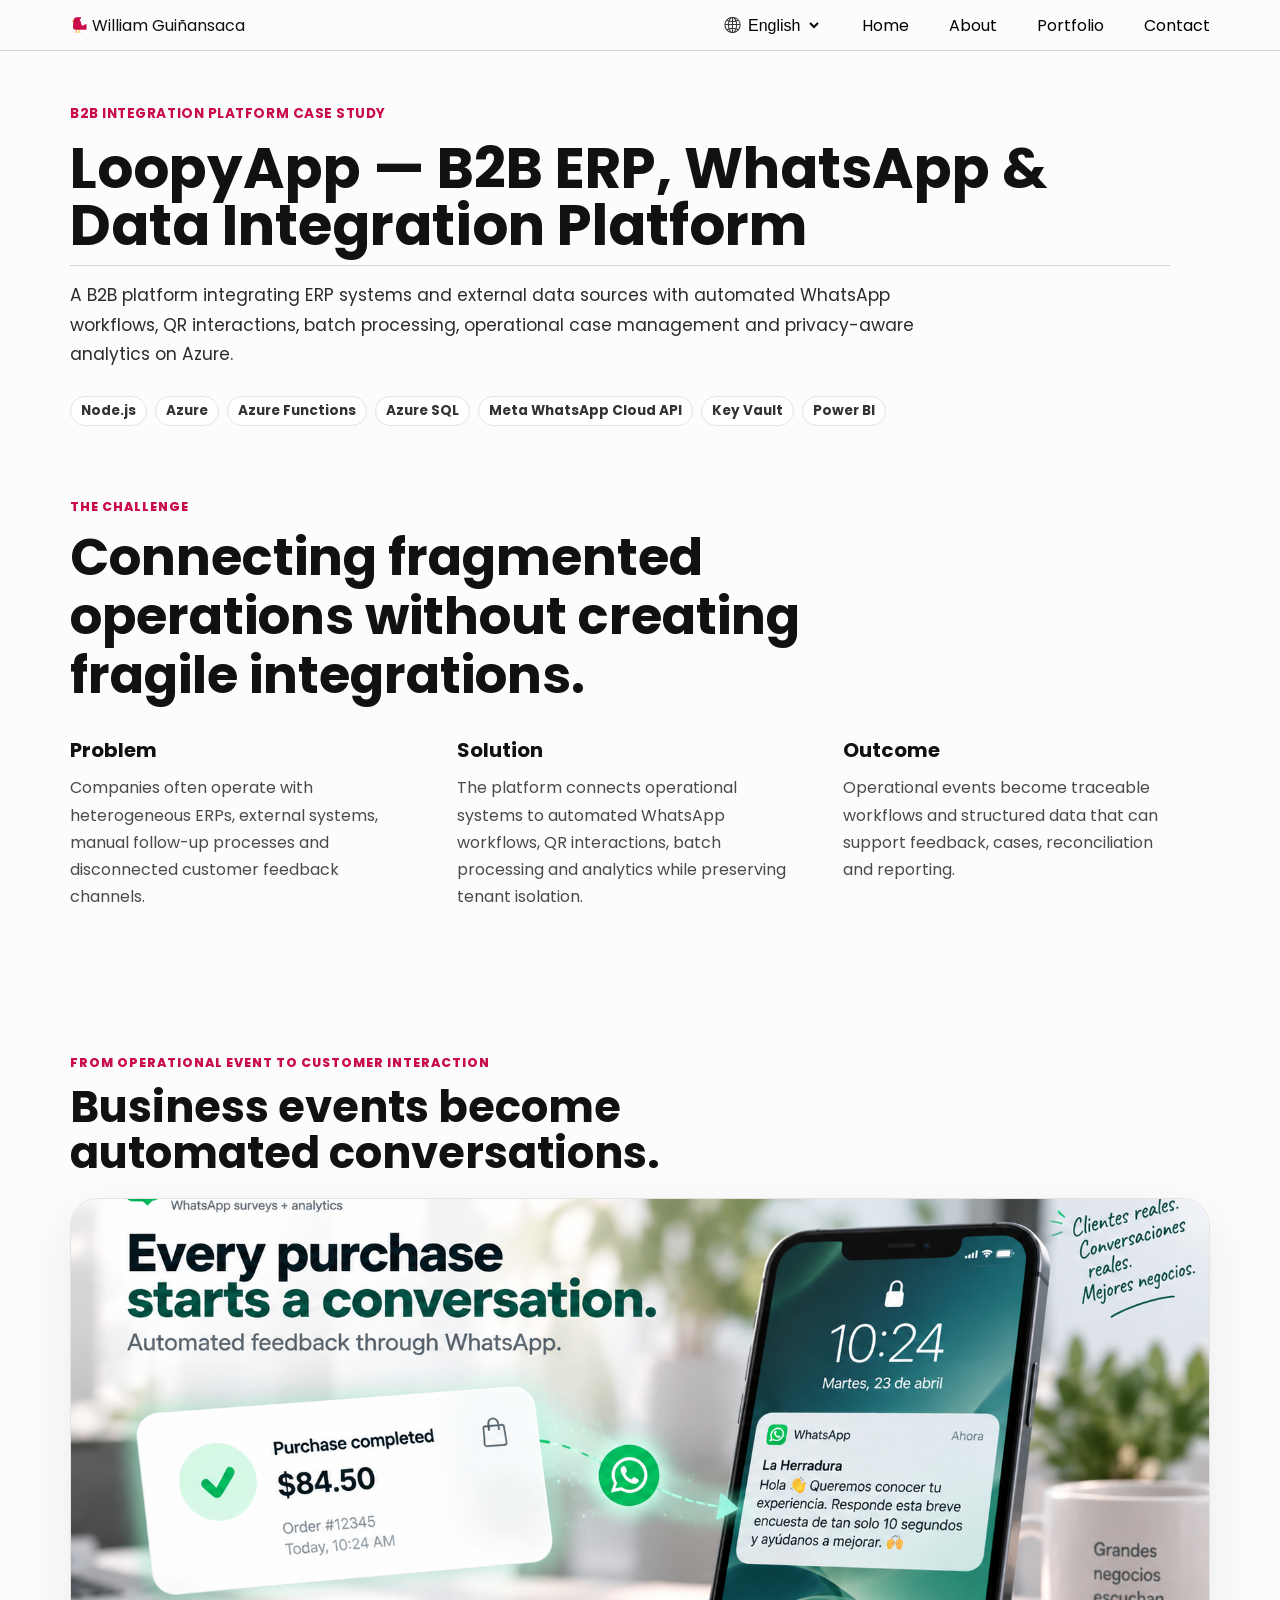
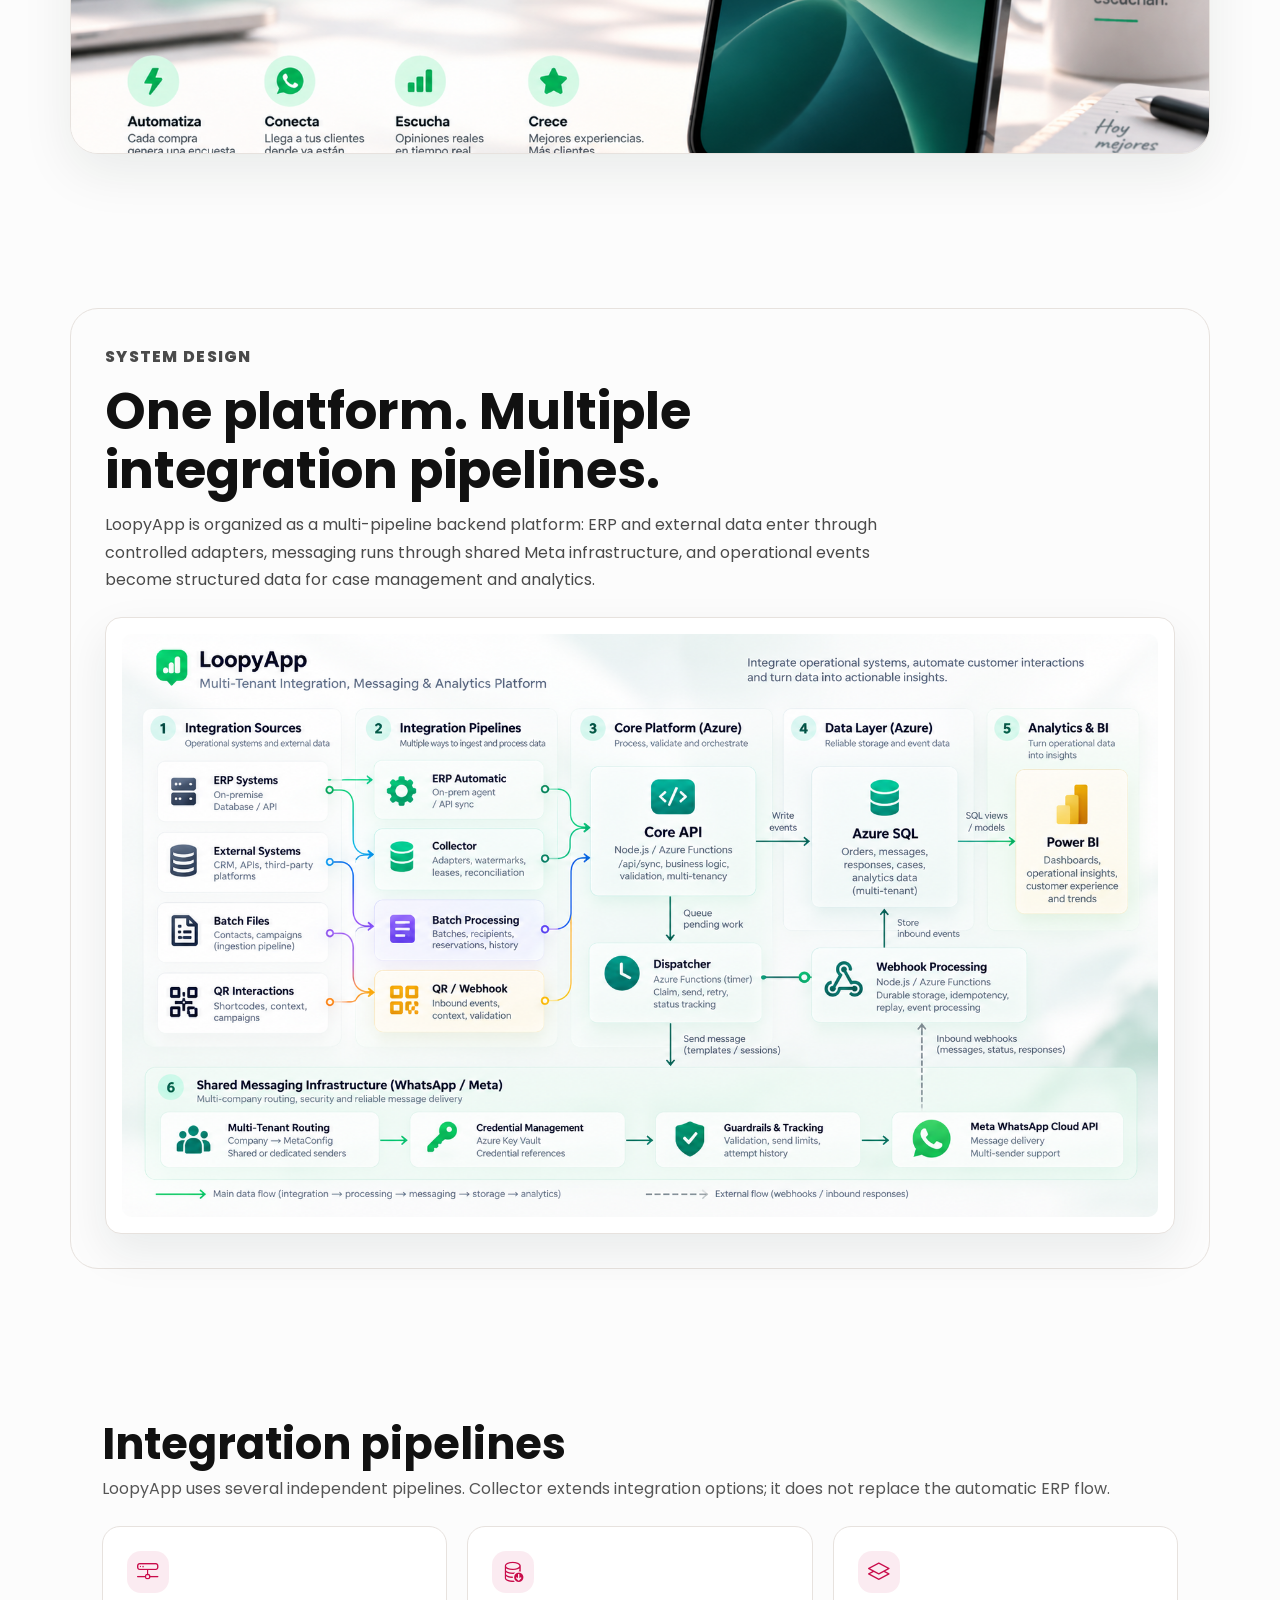
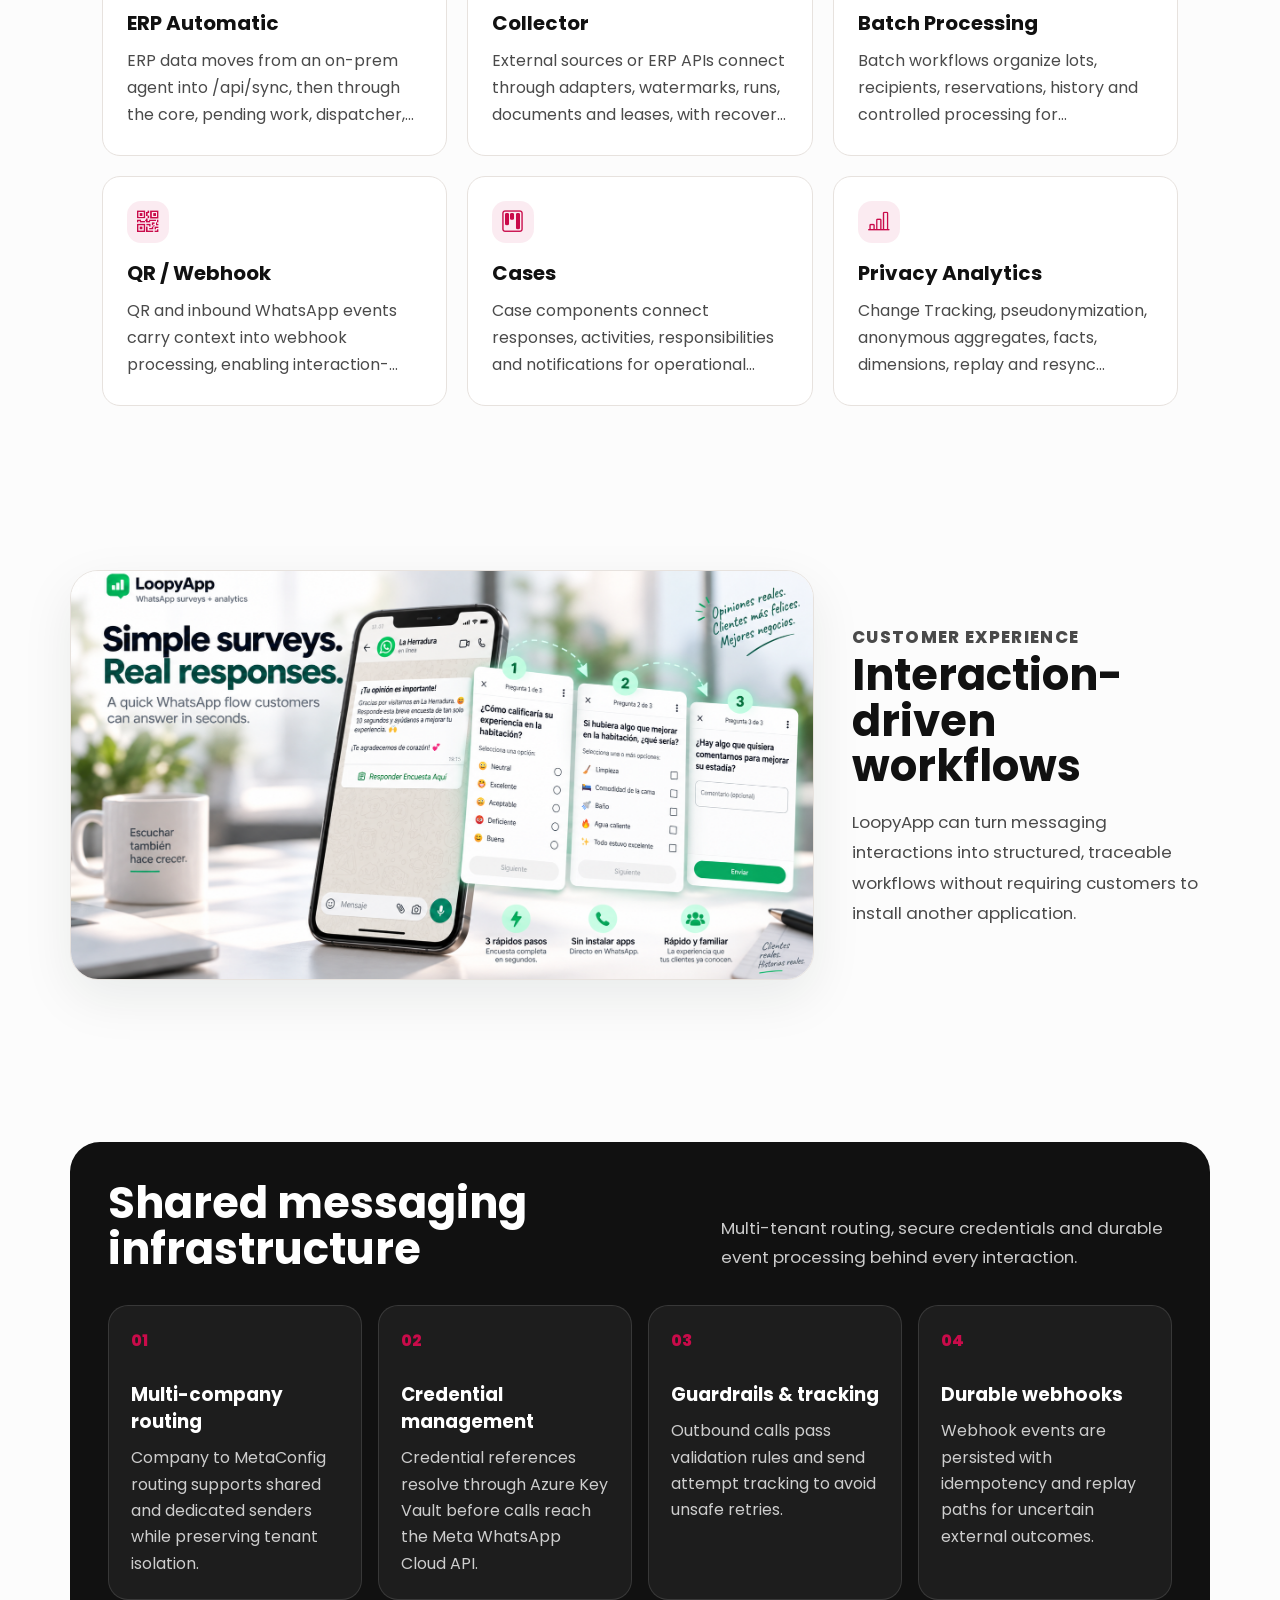
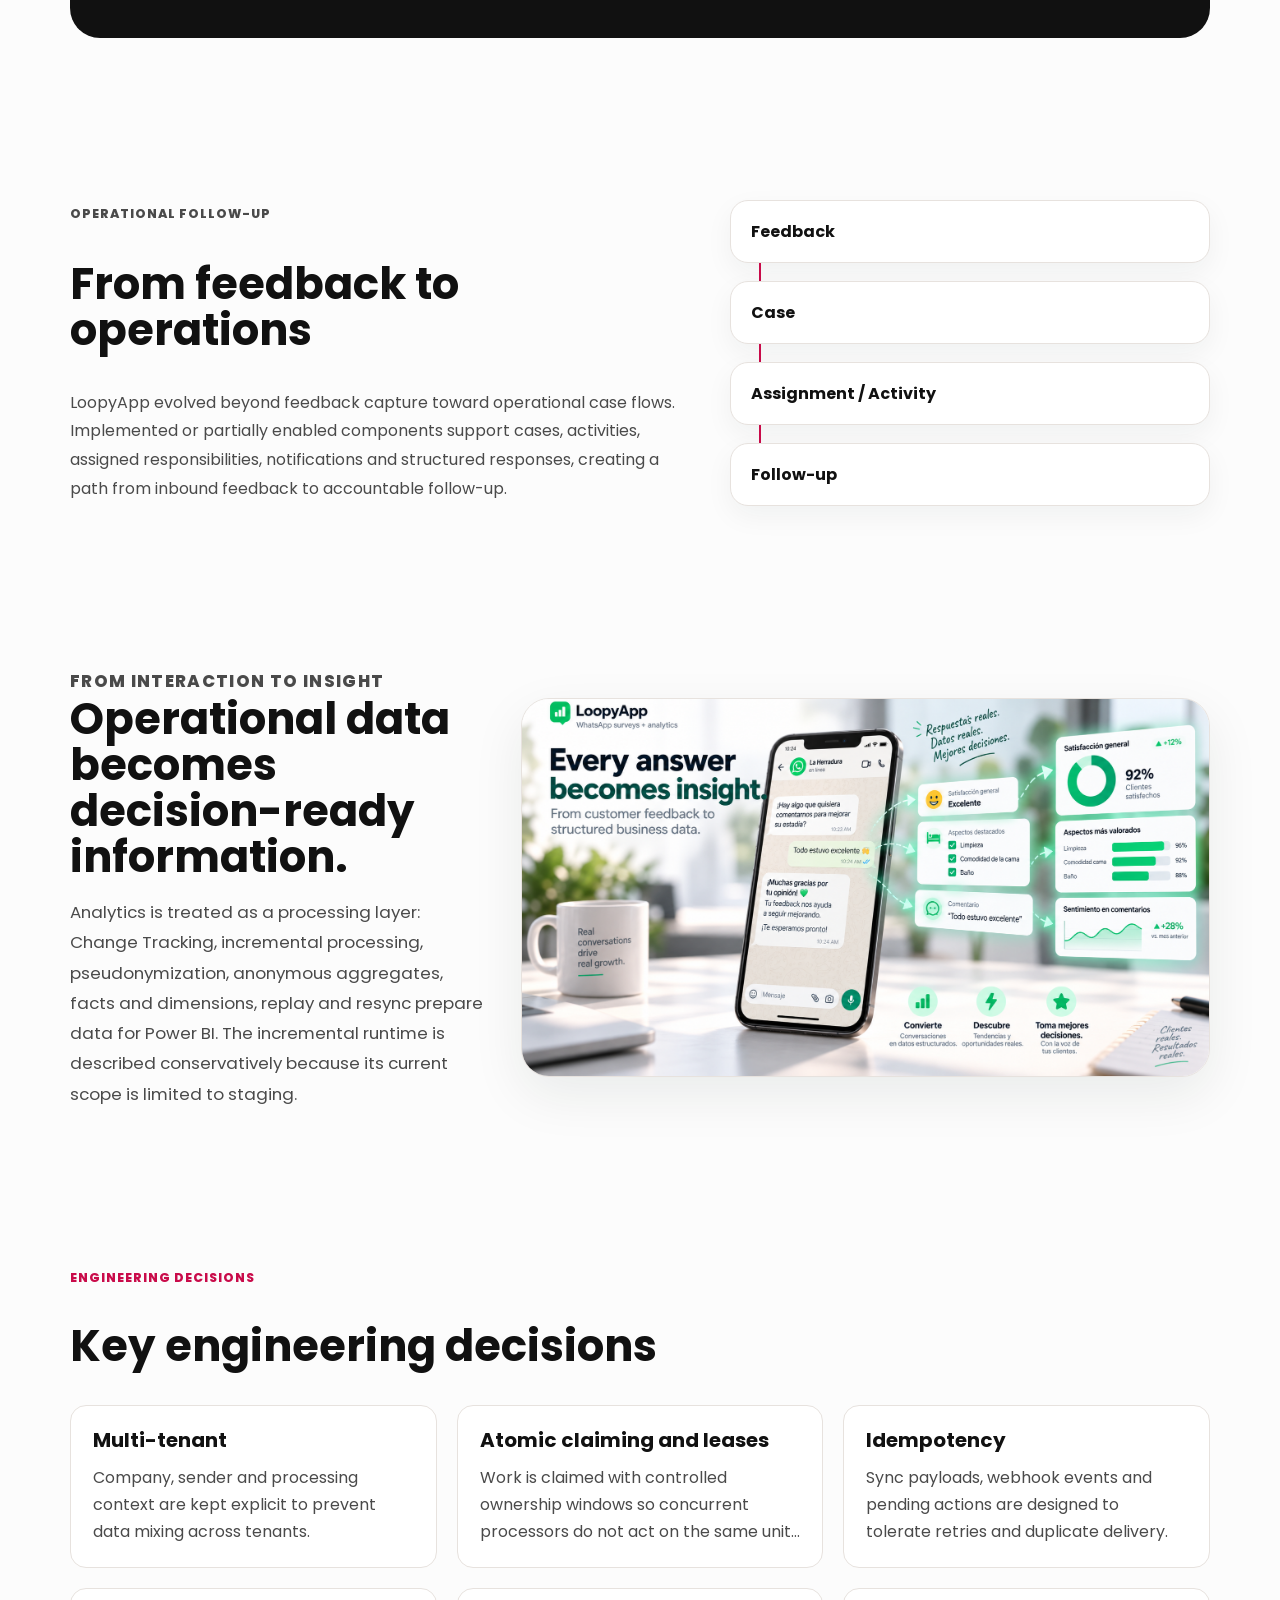
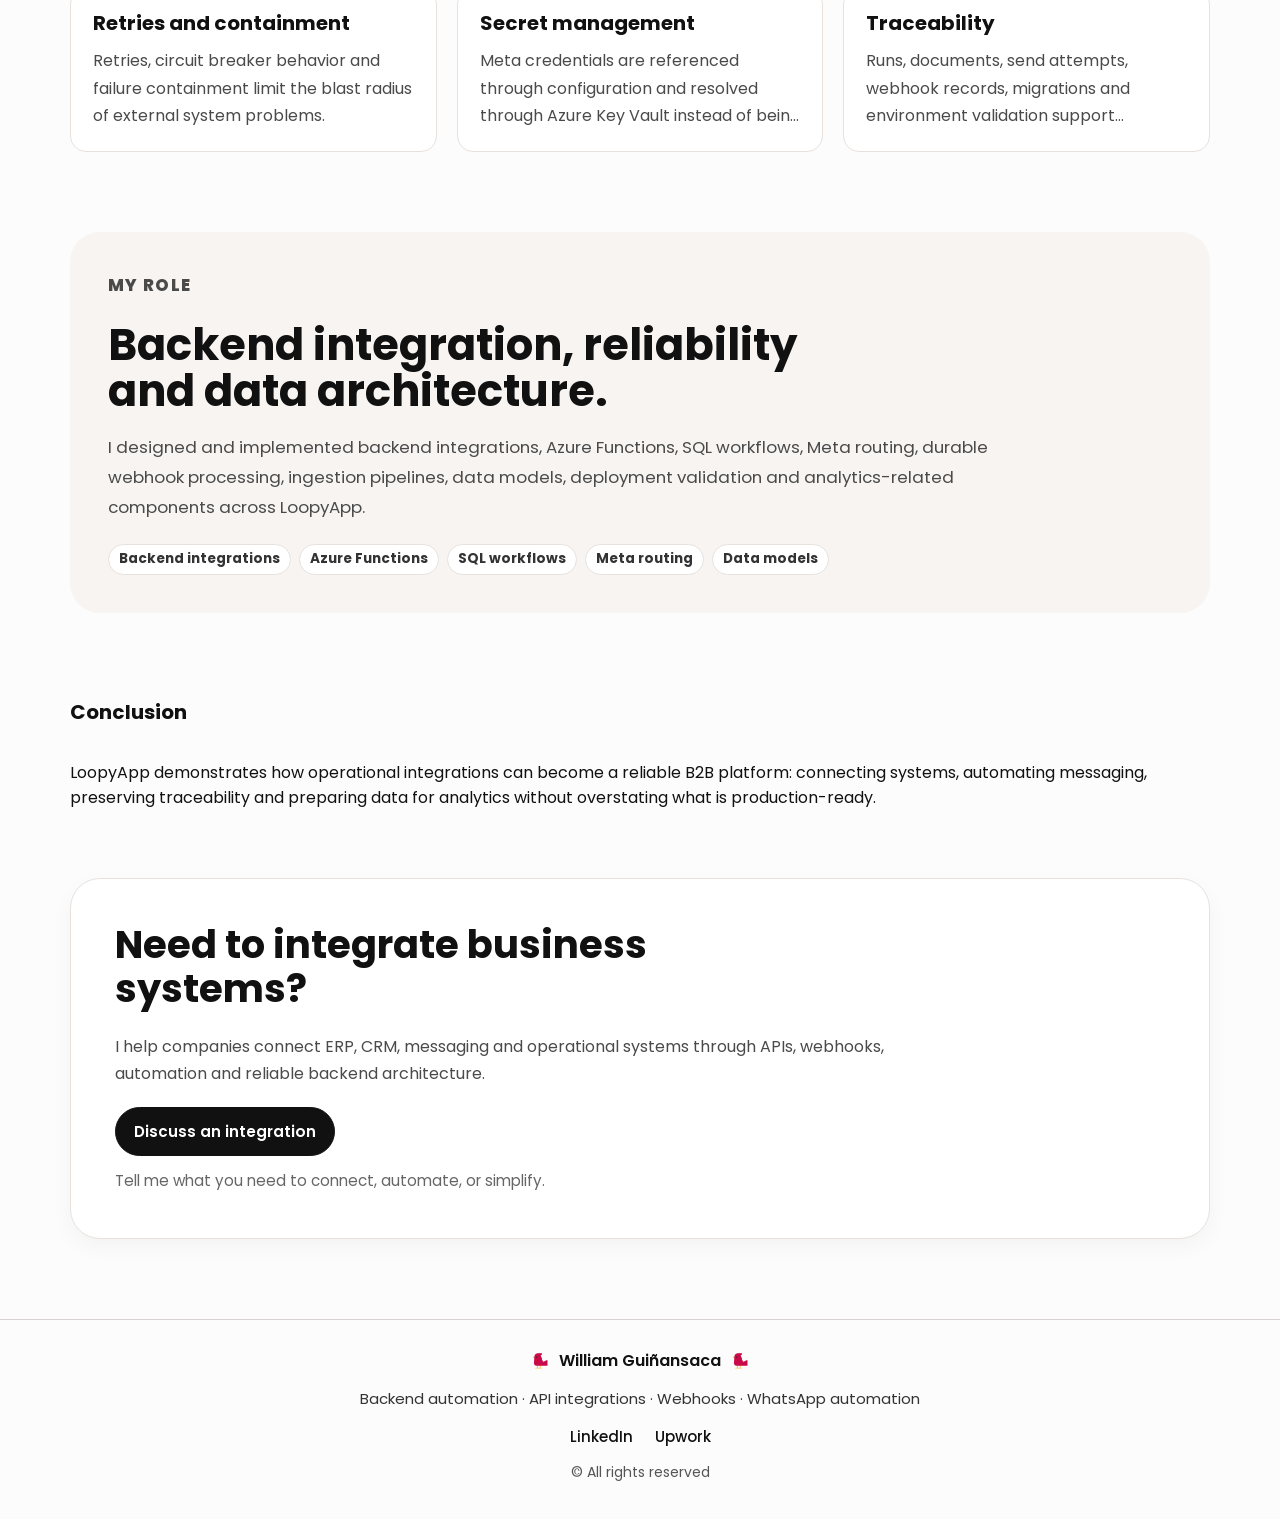
<file: projects/loopyapp.html>
<!DOCTYPE html>
<html lang="en">
<head>
    <meta charset="UTF-8">
    <meta name="viewport" content="width=device-width, initial-scale=1.0">
    <link rel="stylesheet" href="/css/projects.css">
    <title data-translate="loopyapp-title-page">LoopyApp — B2B ERP, WhatsApp & Data Integration Platform</title>
    <meta name="description" content="Case study of LoopyApp: a multi-tenant B2B platform for ERP integration, WhatsApp workflows, QR interactions, batch processing, operational cases, and privacy-aware analytics on Azure.">
    <meta name="keywords" content="LoopyApp, B2B integration platform, WhatsApp automation, ERP integration, webhooks, Azure Functions, Azure SQL, Key Vault, Power BI">
    <meta property="og:title" content="LoopyApp — B2B ERP, WhatsApp & Data Integration Platform">
    <meta property="og:description" content="Case study of LoopyApp: a multi-tenant B2B platform for ERP integration, WhatsApp workflows, QR interactions, batch processing, operational cases, and privacy-aware analytics on Azure.">
    <meta property="og:image" content="https://guinansacaw.github.io/images/proyectos/loopyapp/loopyapp_2.JPG">
    <meta property="og:image:alt" content="LoopyApp backend automation and customer experience platform">
    <meta property="og:url" content="https://guinansacaw.github.io/projects/loopyapp.html">
    <link rel="canonical" href="https://guinansacaw.github.io/projects/loopyapp.html">
    <meta name="twitter:card" content="summary_large_image">
    <meta name="twitter:title" content="LoopyApp — B2B ERP, WhatsApp & Data Integration Platform">
    <meta name="twitter:description" content="Case study of LoopyApp: a multi-tenant B2B platform for ERP integration, WhatsApp workflows, QR interactions, batch processing, operational cases, and privacy-aware analytics on Azure.">
    <meta name="twitter:image" content="https://guinansacaw.github.io/images/proyectos/loopyapp/loopyapp_2.JPG">
    <meta name="twitter:image:alt" content="LoopyApp backend automation and customer experience platform">
    <link rel="stylesheet" href="https://cdn.jsdelivr.net/npm/bootstrap-icons@1.11.3/font/bootstrap-icons.min.css">

    <!-- Google tag (gtag.js) -->
    <script async src="https://www.googletagmanager.com/gtag/js?id=G-7DXVKF525Z"></script>
    <script>
    window.dataLayer = window.dataLayer || [];
    function gtag(){dataLayer.push(arguments);}
    gtag('js', new Date());
    gtag('config', 'G-7DXVKF525Z');
    </script>

    <!-- Hotjar Tracking Code -->
    <script>
        (function(h,o,t,j,a,r){
            h.hj=h.hj||function(){(h.hj.q=h.hj.q||[]).push(arguments)};
            h._hjSettings={hjid:5234778,hjsv:6};
            a=o.getElementsByTagName('head')[0];
            r=o.createElement('script');r.async=1;
            r.src=t+h._hjSettings.hjid+j+h._hjSettings.hjsv;
            a.appendChild(r);
        })(window,document,'https://static.hotjar.com/c/hotjar-','.js?sv=');
    </script>

    <style>
        pre {
            margin: 0;
            white-space: pre-wrap;
            word-break: break-word;
            font-family: Consolas, Monaco, monospace;
            font-size: 0.92rem;
            line-height: 1.5;
        }

        code {
            font-family: Consolas, Monaco, monospace;
        }
    </style>
</head>

<body>
    <header>
        <div class="container">
            <p class="logo">
                <img src="/images/pajaro_rojo.png" alt=""> William Guiñansaca
            </p>

            <input type="checkbox" id="men-u"/>
            <label for="men-u" class="men-u-icono">
                <img src="/images/menu3.png" alt="">
            </label>
            <nav class="menu">
                <ul>
                    <li>
                        <i class="bi bi-globe2"></i>
                        <select id="lang-selector" class="language">
                            <option value="en">English</option>
                            <option value="es">Español</option>
                        </select>
                    </li>
                    <li><a href="/#home" data-translate="menu_home">Home</a></li>
                    <li><a href="/#about" data-translate="menu_about">About</a></li>
                    <li><a href="/#portfolio" data-translate="menu_portfolio">Portfolio</a></li>
                    <li><a href="/#contact" data-translate="menu_contact">Contact</a></li>
                </ul>
            </nav>
        </div>
    </header>

    <main>
        <section id="content">
            <div class="container">

                <div class="project-hero loopy-hero">
                    <div class="project-hero-copy">
                        <p class="project-kicker" data-translate="loopyapp-kicker">
                            B2B integration platform case study
                        </p>

                        <h1 data-translate="loopyapp-title-project">LoopyApp — B2B ERP, WhatsApp & Data Integration Platform</h1>

                        <p class="project-value" data-translate="loopyapp-value">
                            A B2B platform integrating ERP systems and external data sources with automated WhatsApp workflows, QR interactions, batch processing, operational case management and privacy-aware analytics on Azure.
                        </p>

                        <div class="etiquetas-contenedor-herramientas">
                            <span class="etiqueta-herramientas"><strong>Node.js</strong></span>
                            <span class="etiqueta-herramientas"><strong>Azure</strong></span>
                            <span class="etiqueta-herramientas"><strong>Azure Functions</strong></span>
                            <span class="etiqueta-herramientas"><strong>Azure SQL</strong></span>
                            <span class="etiqueta-herramientas"><strong>Meta WhatsApp Cloud API</strong></span>
                            <span class="etiqueta-herramientas"><strong>Key Vault</strong></span>
                            <span class="etiqueta-herramientas"><strong>Power BI</strong></span>
                        </div>
                    </div>
                </div>

                <div class="business-case loopy-section loopy-business">
                    <p class="loopy-section-kicker" data-translate="loopyapp-challenge-kicker">The challenge</p>
                    <h2 data-translate="loopyapp-case-title">Connecting fragmented operations without creating fragile integrations.</h2>

                    <div class="business-case-grid">
                        <div class="business-case-card business-case-problem">
                            <h3 data-translate="loopyapp-card-problem-title">Problem</h3>
                            <p data-translate="loopyapp-card-problem-text">
                                Companies often operate with heterogeneous ERPs, external systems, manual follow-up processes and disconnected customer feedback channels.
                            </p>
                        </div>

                        <div class="business-case-card business-case-solution">
                            <h3 data-translate="loopyapp-card-solution-title">Solution</h3>
                            <p data-translate="loopyapp-card-solution-text">
                                The platform connects operational systems to automated WhatsApp workflows, QR interactions, batch processing and analytics while preserving tenant isolation.
                            </p>
                        </div>

                        <div class="business-case-card business-case-result">
                            <h3 data-translate="loopyapp-card-result-title">Outcome</h3>
                            <p data-translate="loopyapp-card-result-text">
                                Operational events become traceable workflows and structured data that can support feedback, cases, reconciliation and reporting.
                            </p>
                        </div>
                    </div>
                </div>

                <section class="loopy-visual-band">
                    <div class="loopy-visual-copy">
                        <p class="loopy-section-kicker" data-translate="loopyapp-event-kicker">From operational event to customer interaction</p>
                        <h2 data-translate="loopyapp-event-title">Business events become automated conversations.</h2>
                    </div>
                    <img src="/images/proyectos/loopyapp/loopyapp_event_to_whatsapp.webp" alt="Purchase event connected to an automated WhatsApp message">
                </section>

                <div class="figure figure-highlight loopy-architecture">
                    <div class="figure-header">
                        <p class="loopy-section-kicker" data-translate="loopyapp-architecture-kicker">System design</p>
                        <h2 data-translate="loopyapp-flow-title">One platform. Multiple integration pipelines.</h2>
                        <p data-translate="loopyapp-summary-text">
                            LoopyApp is organized as a multi-pipeline backend platform: ERP and external data enter through controlled adapters, messaging runs through shared Meta infrastructure, and operational events become structured data for case management and analytics.
                        </p>
                    </div>

                    <a class="figure-frame loopy-architecture-frame" href="/images/proyectos/loopyapp/loopyapp_architecture.webp" target="_blank" rel="noopener noreferrer" aria-label="Open LoopyApp architecture diagram in full size">
                        <img src="/images/proyectos/loopyapp/loopyapp_architecture.webp" alt="LoopyApp multi-pipeline B2B integration architecture diagram" class="img">
                    </a>
                </div>

                <div class="flow-wrapper">
                    <div class="contenedor-botones-explorar-proyectos">

                    <div class="flow-section">
                        <h2 class="flow-title" data-translate="loopyapp-flow-section-title">Integration pipelines</h2>
                        <p class="flow-subtitle" data-translate="loopyapp-flow-section-subtitle">
                            LoopyApp uses several independent pipelines. Collector extends integration options; it does not replace the automatic ERP flow.
                        </p>
                    </div>

                    <div class="boton-explorar-proyecto">
                        <div>
                            <span class="loopy-card-icon"><i class="bi bi-hdd-network"></i></span>
                            <h3 data-translate="loopyapp-flow-card-1-title">ERP Automatic</h3>
                            <p data-translate="loopyapp-flow-card-1-text">
                                ERP data moves from an on-prem agent into /api/sync, then through the core, pending work, dispatcher, Meta delivery and webhook feedback.
                            </p>
                        </div>
                    </div>

                    <div class="boton-explorar-proyecto">
                        <div>
                            <span class="loopy-card-icon"><i class="bi bi-database-down"></i></span>
                            <h3 data-translate="loopyapp-flow-card-2-title">Collector</h3>
                            <p data-translate="loopyapp-flow-card-2-text">
                                External sources or ERP APIs connect through adapters, watermarks, runs, documents and leases, with recovery and reconciliation controls.
                            </p>
                        </div>
                    </div>

                    <div class="boton-explorar-proyecto">
                        <div>
                            <span class="loopy-card-icon"><i class="bi bi-layers"></i></span>
                            <h3 data-translate="loopyapp-flow-card-3-title">Batch Processing</h3>
                            <p data-translate="loopyapp-flow-card-3-text">
                                Batch workflows organize lots, recipients, reservations, history and controlled processing for operational messaging scenarios.
                            </p>
                        </div>
                    </div>

                    <div class="boton-explorar-proyecto">
                        <div>
                            <span class="loopy-card-icon"><i class="bi bi-qr-code"></i></span>
                            <h3 data-translate="loopyapp-flow-card-4-title">QR / Webhook</h3>
                            <p data-translate="loopyapp-flow-card-4-text">
                                QR and inbound WhatsApp events carry context into webhook processing, enabling interaction-driven workflows.
                            </p>
                        </div>
                    </div>

                    <div class="boton-explorar-proyecto">
                        <div>
                            <span class="loopy-card-icon"><i class="bi bi-kanban"></i></span>
                            <h3 data-translate="loopyapp-flow-card-5-title">Cases</h3>
                            <p data-translate="loopyapp-flow-card-5-text">
                                Case components connect responses, activities, responsibilities and notifications for operational follow-up.
                            </p>
                        </div>
                    </div>

                    <div class="boton-explorar-proyecto">
                        <div>
                            <span class="loopy-card-icon"><i class="bi bi-bar-chart-line"></i></span>
                            <h3 data-translate="loopyapp-flow-card-6-title">Privacy Analytics</h3>
                            <p data-translate="loopyapp-flow-card-6-text">
                                Change Tracking, pseudonymization, anonymous aggregates, facts, dimensions, replay and resync prepare data for Power BI consumption.
                            </p>
                        </div>
                    </div>

                </div>
                </div>

                <section class="loopy-image-text loopy-cx">
                    <div class="loopy-image-panel">
                        <img src="/images/proyectos/loopyapp/loopyapp_survey_flow.webp" alt="WhatsApp survey flow with multiple customer response steps">
                    </div>
                    <div class="loopy-text-panel">
                        <p class="loopy-section-kicker" data-translate="loopyapp-cx-kicker">Customer experience</p>
                        <h2 data-translate="loopyapp-cx-title">Interaction-driven workflows</h2>
                        <p data-translate="loopyapp-cx-text">
                            LoopyApp can turn messaging interactions into structured, traceable workflows without requiring customers to install another application.
                        </p>
                    </div>
                </section>

                <section class="loopy-dark-section">
                    <div class="loopy-dark-header">
                        <h2 data-translate="loopyapp-architecture-title">Shared messaging infrastructure</h2>
                        <p data-translate="loopyapp-messaging-subtitle">
                            Multi-tenant routing, secure credentials and durable event processing behind every interaction.
                        </p>
                    </div>
                    <div class="loopy-dark-grid">
                        <div>
                            <span>01</span>
                            <h3 data-translate="loopyapp-messaging-1-title">Multi-company routing</h3>
                            <p data-translate="loopyapp-messaging-1-text">Company to MetaConfig routing supports shared and dedicated senders while preserving tenant isolation.</p>
                        </div>
                        <div>
                            <span>02</span>
                            <h3 data-translate="loopyapp-messaging-2-title">Credential management</h3>
                            <p data-translate="loopyapp-messaging-2-text">Credential references resolve through Azure Key Vault before calls reach the Meta WhatsApp Cloud API.</p>
                        </div>
                        <div>
                            <span>03</span>
                            <h3 data-translate="loopyapp-messaging-3-title">Guardrails & tracking</h3>
                            <p data-translate="loopyapp-messaging-3-text">Outbound calls pass validation rules and send attempt tracking to avoid unsafe retries.</p>
                        </div>
                        <div>
                            <span>04</span>
                            <h3 data-translate="loopyapp-messaging-4-title">Durable webhooks</h3>
                            <p data-translate="loopyapp-messaging-4-text">Webhook events are persisted with idempotency and replay paths for uncertain external outcomes.</p>
                        </div>
                    </div>
                </section>

                <section class="loopy-operations">
                    <div>
                        <p class="loopy-section-kicker" data-translate="loopyapp-operations-kicker">Operational follow-up</p>
                        <h2 data-translate="loopyapp-operations-title">From feedback to operations</h2>
                        <p data-translate="loopyapp-operations-text">
                            LoopyApp evolved beyond feedback capture toward operational case flows. Implemented or partially enabled components support cases, activities, assigned responsibilities, notifications and structured responses, creating a path from inbound feedback to accountable follow-up.
                        </p>
                    </div>
                    <div class="loopy-process">
                        <span data-translate="loopyapp-process-1">Feedback</span>
                        <span data-translate="loopyapp-process-2">Case</span>
                        <span data-translate="loopyapp-process-3">Assignment / Activity</span>
                        <span data-translate="loopyapp-process-4">Follow-up</span>
                    </div>
                </section>

                <section class="loopy-image-text loopy-analytics">
                    <div class="loopy-text-panel">
                        <p class="loopy-section-kicker" data-translate="loopyapp-analytics-kicker">From interaction to insight</p>
                        <h2 data-translate="loopyapp-analytics-title">Operational data becomes decision-ready information.</h2>
                        <p data-translate="loopyapp-analytics-text">
                            Analytics is treated as a processing layer: Change Tracking, incremental processing, pseudonymization, anonymous aggregates, facts and dimensions, replay and resync prepare data for Power BI. The incremental runtime is described conservatively because its current scope is limited to staging.
                        </p>
                    </div>
                    <div class="loopy-image-panel">
                        <img src="/images/proyectos/loopyapp/loopyapp_feedback_analytics.webp" alt="WhatsApp feedback becoming structured analytics and dashboard information">
                    </div>
                </section>

                <section class="loopy-decisions">
                    <p class="loopy-section-kicker" data-translate="loopyapp-decisions-kicker">Engineering decisions</p>
                    <h2 data-translate="loopyapp-decisions-title">Key engineering decisions</h2>
                <div class="contenedor-botones-explorar-proyectos loopy-compact-grid">
                    <div class="boton-explorar-proyecto">
                        <div>
                            <h3 data-translate="loopyapp-decision-card-1-title">Multi-tenant</h3>
                            <p data-translate="loopyapp-decision-card-1-text">
                                Company, sender and processing context are kept explicit to prevent data mixing across tenants.
                            </p>
                        </div>
                    </div>

                    <div class="boton-explorar-proyecto">
                        <div>
                            <h3 data-translate="loopyapp-decision-card-2-title">Atomic claiming and leases</h3>
                            <p data-translate="loopyapp-decision-card-2-text">
                                Work is claimed with controlled ownership windows so concurrent processors do not act on the same unit of work.
                            </p>
                        </div>
                    </div>

                    <div class="boton-explorar-proyecto">
                        <div>
                            <h3 data-translate="loopyapp-decision-card-3-title">Idempotency</h3>
                            <p data-translate="loopyapp-decision-card-3-text">
                                Sync payloads, webhook events and pending actions are designed to tolerate retries and duplicate delivery.
                            </p>
                        </div>
                    </div>

                    <div class="boton-explorar-proyecto">
                        <div>
                            <h3 data-translate="loopyapp-decision-card-4-title">Retries and containment</h3>
                            <p data-translate="loopyapp-decision-card-4-text">
                                Retries, circuit breaker behavior and failure containment limit the blast radius of external system problems.
                            </p>
                        </div>
                    </div>

                    <div class="boton-explorar-proyecto">
                        <div>
                            <h3 data-translate="loopyapp-decision-card-5-title">Secret management</h3>
                            <p data-translate="loopyapp-decision-card-5-text">
                                Meta credentials are referenced through configuration and resolved through Azure Key Vault instead of being embedded in workflows.
                            </p>
                        </div>
                    </div>

                    <div class="boton-explorar-proyecto">
                        <div>
                            <h3 data-translate="loopyapp-decision-card-6-title">Traceability</h3>
                            <p data-translate="loopyapp-decision-card-6-text">
                                Runs, documents, send attempts, webhook records, migrations and environment validation support troubleshooting and recovery.
                            </p>
                        </div>
                    </div>
                </div>
                </section>

                <section class="loopy-role">
                    <p class="loopy-section-kicker" data-translate="loopyapp-role-kicker">My role</p>
                    <h2 data-translate="loopyapp-role-title">Backend integration, reliability and data architecture.</h2>
                    <p data-translate="loopyapp-role-text">
                        I designed and implemented backend integrations, Azure Functions, SQL workflows, Meta routing, durable webhook processing, ingestion pipelines, data models, deployment validation and analytics-related components across LoopyApp.
                    </p>
                    <div class="etiquetas-contenedor-herramientas">
                        <span class="etiqueta-herramientas"><strong>Backend integrations</strong></span>
                        <span class="etiqueta-herramientas"><strong>Azure Functions</strong></span>
                        <span class="etiqueta-herramientas"><strong>SQL workflows</strong></span>
                        <span class="etiqueta-herramientas"><strong>Meta routing</strong></span>
                        <span class="etiqueta-herramientas"><strong>Data models</strong></span>
                    </div>
                </section>

                <h2 data-translate="loopyapp-conclusion-title">Conclusion</h2>
                <p data-translate="loopyapp-conclusion-short">
                    LoopyApp demonstrates how operational integrations can become a reliable B2B platform: connecting systems, automating messaging, preserving traceability and preparing data for analytics without overstating what is production-ready.
                </p>

                <div class="cta-destacado loopy-cta">
                    <h2 data-translate="loopyapp-cta-title">Need to integrate business systems?</h2>

                    <p data-translate="loopyapp-cta-text">
                        I help companies connect ERP, CRM, messaging and operational systems through APIs, webhooks, automation and reliable backend architecture.
                    </p>

                    <a href="/#contact" class="cta-destacado-boton" data-translate="loopyapp-cta-button">
                        Discuss an integration
                    </a>

                    <p class="cta-support" data-translate="loopyapp-cta-support">
                        Tell me what you need to connect, automate, or simplify.
                    </p>
                </div>

            </div>
        </section>
    </main>

    <hr class="borde">

    <footer id="footer">
        <div class="container footer-simple">

            <div class="footer-brand">
                <img src="/images/pajaro_rojo.png" alt="logo">
                <span>William Guiñansaca</span>
                <img src="/images/pajaro_rojo.png" alt="logo">
            </div>

            <p class="footer-positioning">
                Backend automation · API integrations · Webhooks · WhatsApp automation
            </p>

            <div class="footer-links">
                <!-- <a href="https://github.com/guinansacaw" target="_blank" rel="noopener noreferrer">GitHub</a> -->
                <a href="https://www.linkedin.com/in/guinansacaw/" target="_blank" rel="noopener noreferrer">LinkedIn</a>
                <a href="https://www.upwork.com/freelancers/~01babf8c5a61df03d6?mp_source=share" target="_blank" rel="noopener noreferrer">Upwork</a>
            </div>

            <p class="footer-copy">
                © All rights reserved
            </p>

        </div>
    </footer>

    <script src="/js/translations.js"></script>
    <script src="/js/menu-header.js"></script>
</body>
</html>
</file>
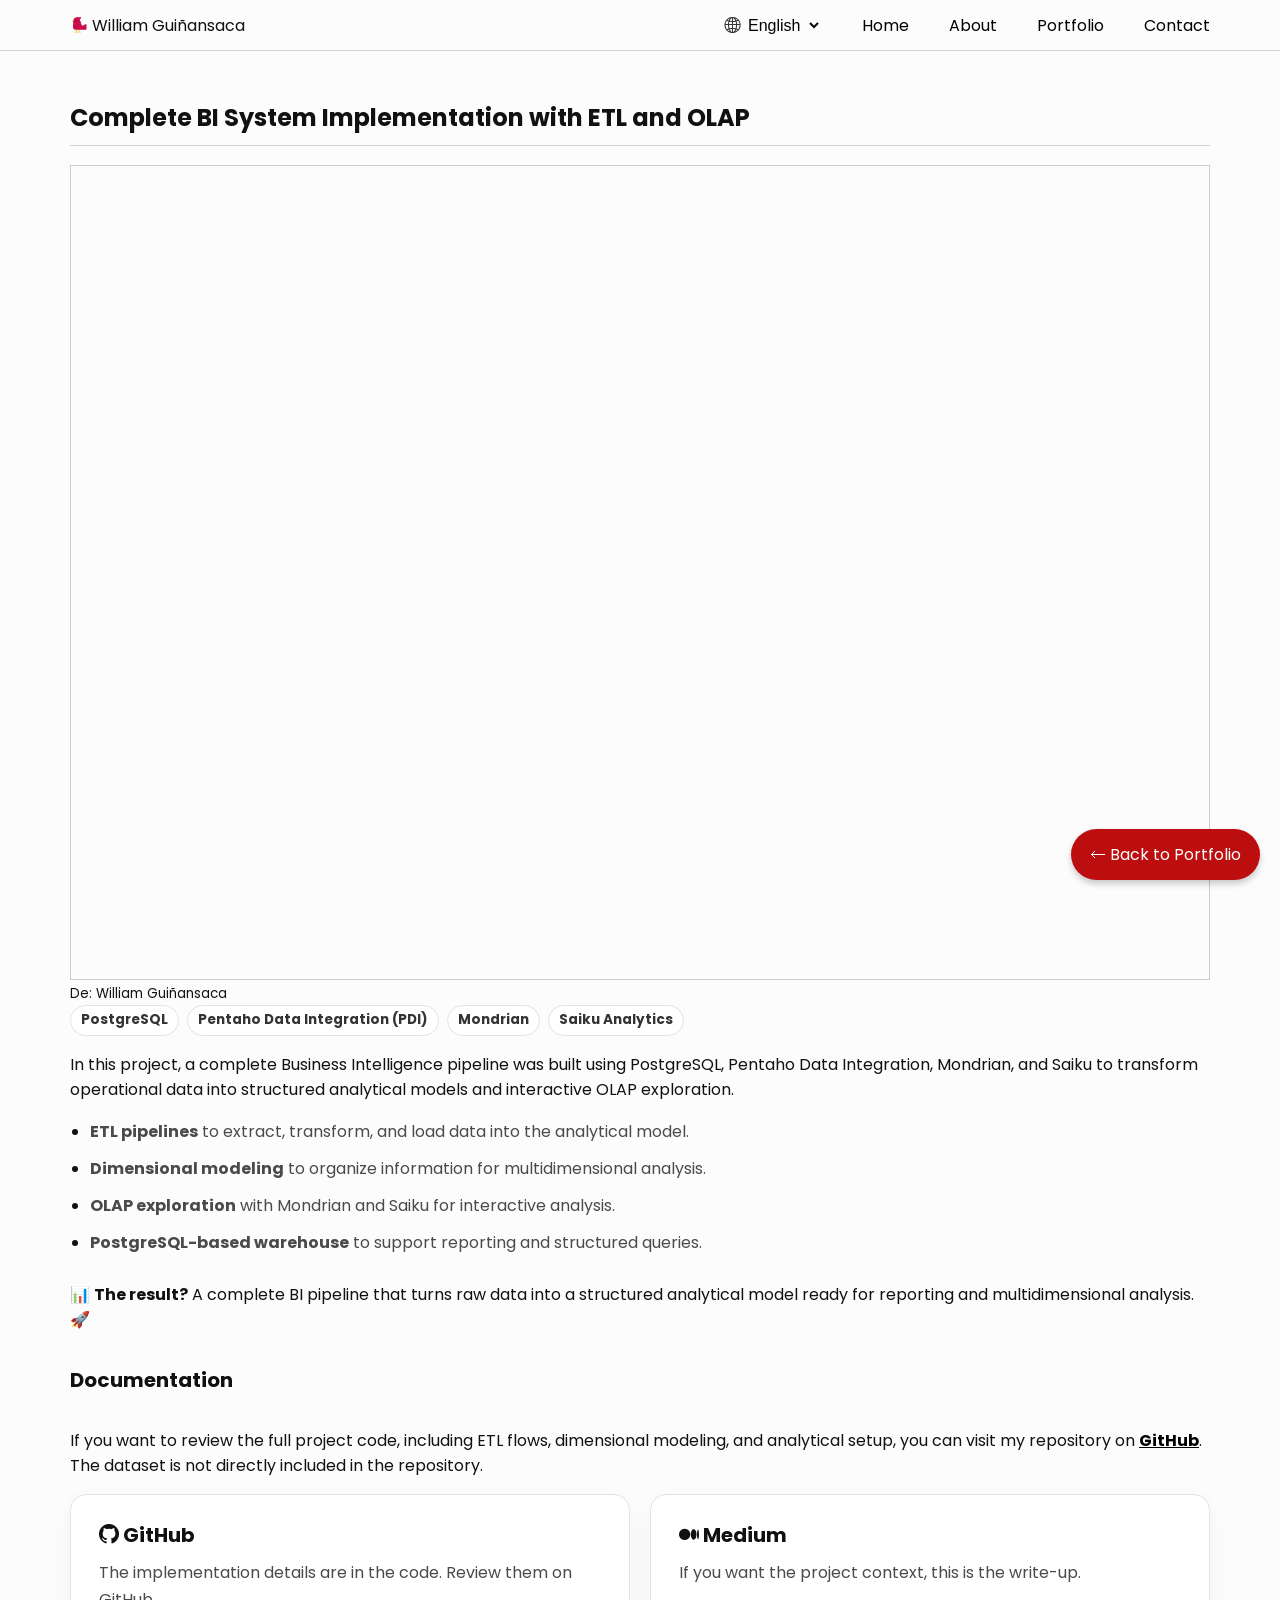
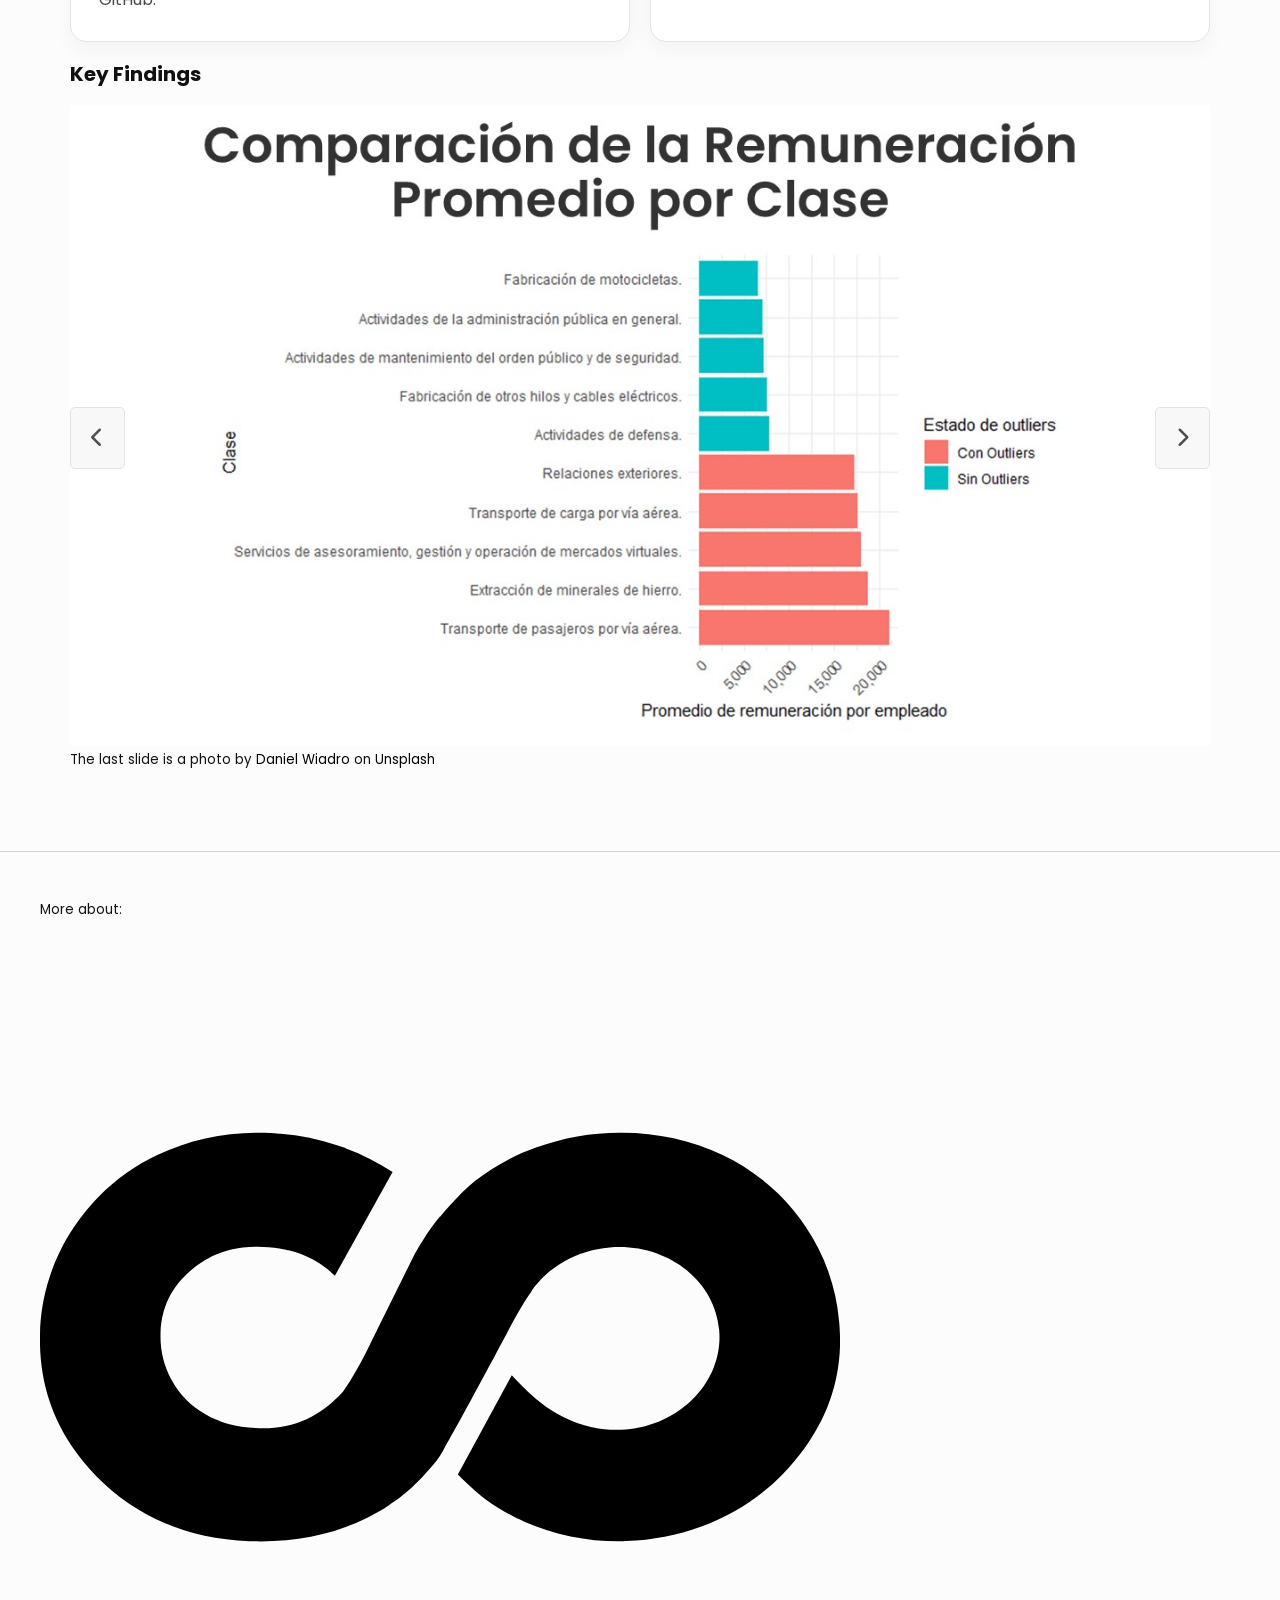
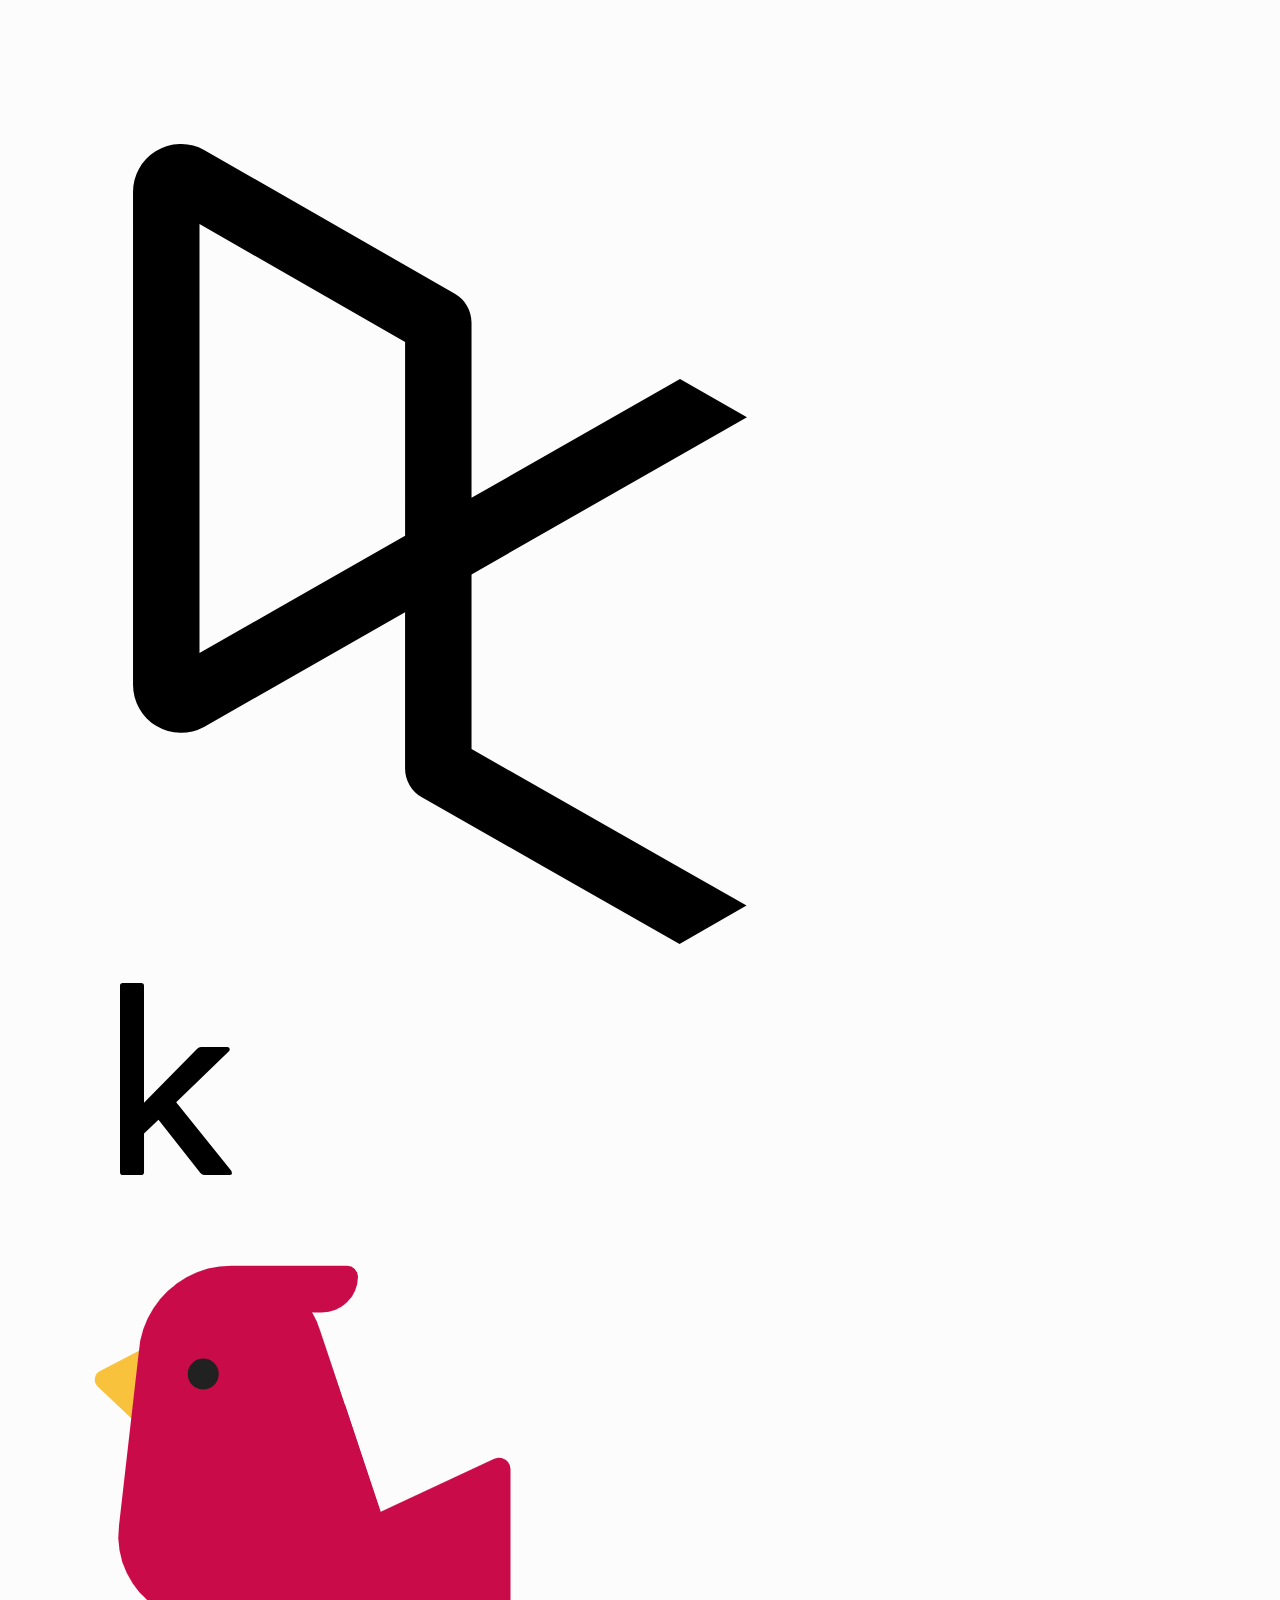
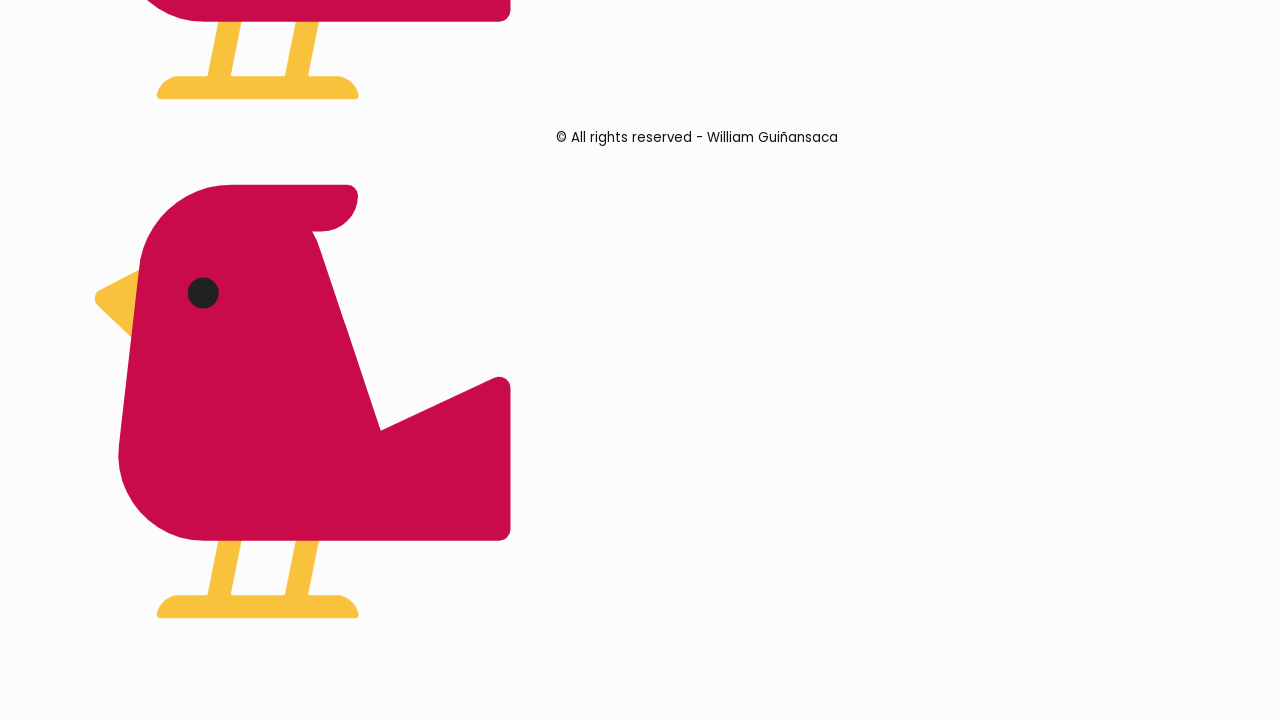
<file: projects/pipeline-bi-libaustral.html>
<!DOCTYPE html>
<html lang="en">
<head>
    <meta charset="UTF-8">
    <meta name="viewport" content="width=device-width, initial-scale=1.0">
    <link rel="stylesheet" href="/css/projects.css">
    <title data-translate="pipeline-bi-title-page">ETL Pipeline and Reporting Infrastructure</title>
    <meta name="description" content="ETL pipeline and reporting infrastructure project with PostgreSQL, Pentaho, Mondrian, and Saiku. Focused on data extraction, transformation, modeling, and analytical delivery.">
    <meta name="keywords" content="ETL pipeline, data modeling, reporting infrastructure, PostgreSQL, Pentaho, Mondrian, Saiku, analytical delivery, SQL, dimensional model">
    <meta property="og:title" content="ETL Pipeline and Reporting Infrastructure">
    <meta property="og:description" content="Project focused on ETL, data modeling, and reporting infrastructure with PostgreSQL, Pentaho, Mondrian, and Saiku.">

    <!-- <meta property="og:image" content=""> -->
    <meta property="og:url" content="https://guinansacaw.github.io/projects/pipeline-bi-libaustral">
    <link rel="stylesheet" href="https://cdn.jsdelivr.net/npm/bootstrap-icons@1.11.3/font/bootstrap-icons.min.css">
    <link rel="stylesheet" href="https://cdnjs.cloudflare.com/ajax/libs/font-awesome/6.0.0/css/all.min.css">

    <!-- Google tag (gtag.js) -->
    <script async src="https://www.googletagmanager.com/gtag/js?id=G-7DXVKF525Z"></script>
    <script>
    window.dataLayer = window.dataLayer || [];
    function gtag(){dataLayer.push(arguments);}
    gtag('js', new Date());

    gtag('config', 'G-7DXVKF525Z');
    </script>

    <!-- Hotjar Tracking Code for https://guinansacaw.github.io/ -->
    <script>
        (function(h,o,t,j,a,r){
            h.hj=h.hj||function(){(h.hj.q=h.hj.q||[]).push(arguments)};
            h._hjSettings={hjid:5234778,hjsv:6};
            a=o.getElementsByTagName('head')[0];
            r=o.createElement('script');r.async=1;
            r.src=t+h._hjSettings.hjid+j+h._hjSettings.hjsv;
            a.appendChild(r);
        })(window,document,'https://static.hotjar.com/c/hotjar-','.js?sv=');
    </script>
</head>




<body>
    <!-- menu cabecera -->
    <header>
        <div class="container">
            <p class="logo">
                <img src="/images/pajaro_rojo.png" alt=""> William Guiñansaca
            </p>
            
            <input type="checkbox" id="men-u"/>
            <label for="men-u" class="men-u-icono">
                <img src="/images/menu3.png" alt="">
            </label>
            <nav class="menu">
                <ul>
                    <li>
                        <i class="bi bi-globe2"></i>
                        <select id="lang-selector" class="language">
                            <option value="en">English</option>
                            <option value="es">Español</option>
                        </select>
                    </li>
                    <li><a href="/#home" data-translate="menu_home">Home</a></li>
                    <li><a href="/#about" data-translate="menu_about">About</a></li>
                    <li><a href="/#portfolio" data-translate="menu_portfolio">Portfolio</a></li>
                    <li><a href="/#contact" data-translate="menu_contact">Contact</a></li>
                </ul>
            </nav>
        </div>
    </header>



    <!-- contenido del proyecto -->
    <main>
        <section id="content">
            <div class="container">
            


                <!-- titulo -->
                <h1 data-translate="pipeline-bi-title-project">ETL Pipeline and Reporting Infrastructure</h1>


                
                <!-- dashboard -->
                <div class="tableauPlaceholder" style="overflow-x: auto; overflow-y: hidden; white-space: nowrap; width: 100%; height: 815px; max-width: 100%; border: 1px solid #ccc;">
                    
                </div>
                <figcaption>
                    <small>
                        De: William Guiñansaca 
                    </small>
                </figcaption>



                
                <!-- herramientas -->
                <div class="etiquetas-contenedor-herramientas">
                    <span class="etiqueta-herramientas"><strong>PostgreSQL</strong></span>
                    <span class="etiqueta-herramientas"><strong>Pentaho Data Integration (PDI)</strong></span>
                    <span class="etiqueta-herramientas"><strong>Mondrian</strong></span>
                    <span class="etiqueta-herramientas"><strong>Saiku Analytics</strong></span>
                </div>



                

                <!-- descripción y tareas -->
                <p data-translate="pipeline-bi-description">En este proyecto, se analizó la distribución del empleo y los salarios en Ecuador utilizando R para transformar datos brutos en información clave para la toma de decisiones. A través de técnicas de limpieza de datos, visualización estadística y dashboards interactivos, se identificaron patrones salariales y desigualdades por sector y género.</p>

                <ul class="minimal-list">
                    <li data-translate="pipeline-bi-feature-1"><strong>Dashboards interactivos</strong> con métricas clave y filtros dinámicos.
                    </li>
                    <li data-translate="pipeline-bi-feature-2">
                        <strong>Análisis de salarios</strong> para identificar sectores mejor remunerados y brechas salariales.
                    </li>
                    <li data-translate="pipeline-bi-feature-3">
                        <strong>Impacto de outliers</strong>, evaluando su efecto en la interpretación de los datos.
                    </li>
                    <li data-translate="pipeline-bi-feature-4">
                        <strong>Distribución del empleo por sector y género</strong>, revelando tendencias de equidad e inequidad laboral.
                    </li>
                </ul>


                <!-- contenedor de resultado -->
                <div class="impact">
                    <p data-translate="pipeline-bi-impact">📊 <strong>¿El resultado?</strong> Un análisis profundo de la estructura salarial en Ecuador, proporcionando insights para la formulación del dashboard. 🚀</p>
                </div>




                <!-- documentación -->
                <h2 data-translate="pipeline-bi-documentation-title">Documentación</h2>
                <p data-translate="pipeline-bi-documentation-description">If you want to review the full project code, including data preprocessing and dashboard construction, you can visit my repository on <a href="https://github.com/guinansacaw/analisisRepositoriosEcuador/blob/main/README.md" class="simple-link" target="_blank">GitHub.</a> The dataset is not directly included in the repository. To obtain it, visit the previously mentioned data source.</p>


              
                <!-- enlaces GitHub y Medium -->
                <div class="contenedor-botones-explorar-proyectos">
                    <div class="boton-explorar-proyecto">
                        <a href="https://github.com/guinansacaw/analisisRepositoriosEcuador/blob/main/README.md">
                            <h3><i class="bi bi-github"></i> GitHub</h3>
                            <p data-translate="pipeline-bi-github">El verdadero trabajo está en el código. Revísalo en GitHub!</p>
                        </a>
                    </div>
                    <div class="boton-explorar-proyecto">
                        <a href="">
                            <h3><i class="bi bi-medium"></i> Medium</h3>
                            <p data-translate="pipeline-bi-medium">Si quieres saber el <i>por qué</i>, esta es la historia.</p>
                        </a>
                    </div>
                </div>



                <!-- slides ultima parte -->
                <h2 data-translate="pipeline-bi-findings-title">Hallazgos Clave</h2>
                

                <div class="seccion-imagen-desplazable">
                    <div class="contenedor-imagen-desplazable">
                      <img src="/images/proyectos/ecuador-salaries/hallazgos-clave/Diapositiva1.JPG" alt="Comparación de promedio de remuneración por clase">
                      <img src="/images/proyectos/ecuador-salaries/hallazgos-clave/Diapositiva2.JPG">
                      <img src="/images/proyectos/ecuador-salaries/hallazgos-clave/Diapositiva3.JPG" alt="Comparación de remuneración promedio por género y sector">
                      <img src="/images/proyectos/ecuador-salaries/hallazgos-clave/Diapositiva4.JPG" alt="Top 5 Clases de Trabajo Mejor Remuneradas">
                      <img src="/images/proyectos/ecuador-salaries/hallazgos-clave/Diapositiva5.JPG" alt="Empleos en Ecuador">
                    </div>
                    <div class="flecha-izquierda">
                        <i class="fas fa-chevron-left"></i>
                    </div>
                    <div class="flecha-derecha">
                        <i class="fas fa-chevron-right"></i>
                    </div>
                    <figcaption>
                        <small data-translate="pipeline-bi-photo-credit">
                            El último slide es una foto de <a href="https://unsplash.com/es/@dwiadro?utm_content=creditCopyText&utm_medium=referral&utm_source=unsplash">Daniel Wiadro</a> en <a href="https://unsplash.com/es/fotos/hombre-soldando-un-metal-negro-GAEvM4qvlBk?utm_content=creditCopyText&utm_medium=referral&utm_source=unsplash">Unsplash</a>
                        </small>
                    </figcaption>
                </div>

                    
                
            </div>
        </section>
    </main>
    
    



    <a href="/#portfolio" class="floating-btn" data-translate="float-btn-contact">Portafolio</a>




    <hr class="borde">

    <footer id="footer">
        <div class="container">
            <p><small data-translate="footer_more_about">More about:</small></p>
            <div class="img-footer">
                <div class="img-footer-1">
                    <a href="https://www.coursera.org/learner/guinansacaw" target="_blank"><img src="/images/redessociales/coursera.svg" alt="Coursera"></a>
                </div>
                <div class="img-footer-2">
                    <img src="/images/redessociales/datacamp.svg" alt="">
                </div>
                <div class="img-footer-3">
                    <a href="https://www.kaggle.com/guinansacaw" target="_blank"><img src="/images/redessociales/kaggle.svg" alt="Kaggle"></a>
                </div>
            </div>
            <p><small>
                <img src="/images/pajaro_rojo.png" alt=""> &copy; All rights reserved - William Guiñansaca <img src="/images/pajaro_rojo.png" alt="">
            </small></p>
        </div>
    </footer>

    <script src="/js/translations.js"></script>
    <script src="/js/menu-header.js"></script>
    <script src="/js/flechas-desplazamiento.js"></script>
</body>
</file>
<file: css/projects.css>
@import url('https://fonts.googleapis.com/css2?family=Raleway:ital,wght@0,100..900;1,100..900&display=swap');
@import url('https://fonts.googleapis.com/css2?family=Poppins:ital,wght@0,100;0,200;0,300;0,400;0,500;0,600;0,700;0,800;0,900;1,100;1,200;1,300;1,400;1,500;1,600;1,700;1,800;1,900&family=Raleway:ital,wght@0,100..900;1,100..900&display=swap');

* {
    box-sizing: border-box;
    text-decoration: none;
}

html {
    font-size: 16px;
}

body {
    margin: 0;
    background-color: #fcfcfc;
    color: #111111;
    font-family: 'Poppins', sans-serif;
    font-size: 1rem;
}

a {
    color: #000000;
    white-space: normal;
    word-wrap: break-word;
}

h1 {
    font-size: 1.5rem;
}

h2 {
    font-size: 1.25rem;
}

h3 {
    font-size: 1.15rem;
}

.container {
    max-width: 1200px;
    margin: auto;
}

/*---------------------------------------------------------------------*/
/* HEADER */

header {
    position: fixed;
    top: 0;
    width: 100%;
    background-color: #fcfcfc;
    z-index: 999;
    border-bottom: 1px solid #d7d1d1;
}

header .container {
    display: flex;
    justify-content: space-between;
    align-items: center;
    height: 50px;
}

header .logo {
    margin: 0;
    padding: 25px 30px;
}

header .container .language {
    border: none;
    font-size: 16px;
}

header .container .menu img {
    width: 100%;
    height: 3vh;
    object-fit: cover;
}

header .menu ul {
    list-style-type: none;
    margin: 0;
    padding: 25px 30px;
    display: flex;
    flex-direction: row;
    gap: 40px;
}

header .menu ul li a:hover {
    color: #C90B4A;
}

header .menu ul li:hover {
    color: #C90B4A;
    transform: scale(1.05);
}

header img {
    max-width: 18px;
    vertical-align: -3px;
}

.language {
    cursor: pointer;
    background-color: #fcfcfc;
}

.language:focus {
    outline: none;
}

.bi-globe2 {
    font-size: 16px;
    color: #333333;
}

.men-u-icono img {
    max-width: 35px;
    height: auto;
    cursor: pointer;
    display: none;
}

#men-u {
    display: none;
}

/*---------------------------------------------------------------------*/
/* CONTENT */

#content .container {
    display: flex;
    flex-direction: column;
    padding-top: 80px;
    padding-right: 30px;
    padding-bottom: 80px;
    padding-left: 30px;
    max-width: 1200px;
    margin: auto;
}

#content .container .simple-link a {
    color: #000000;
    text-decoration: underline;
}

#content .container h1::after {
    content: "";
    display: block;
    width: 100%;
    height: 0.5px;
    margin-top: 10px;
    background-color: #d7d1d1;
}

/*---------------------------------------------------------------------*/
/* SIMPLE LINKS */

.simple-link {
    font-size: 1rem;
    font-weight: 700;
    text-decoration: underline;
}

/*---------------------------------------------------------------------*/
/* TABLES */

.table-container {
    width: 100%;
    margin: 16px 0 0 0;
    overflow-x: auto;
    border: 1px solid #e7e2de;
    border-radius: 14px;
    background-color: #ffffff;
}

table {
    width: 100%;
    border-collapse: collapse;
    background-color: #ffffff;
}

th,
td {
    padding: 14px 16px;
    text-align: left;
    vertical-align: top;
    border: 1px solid #eee7e2;
}

th {
    font-weight: 600;
    color: #111111;
    background-color: #faf8f6;
}

td {
    color: #333333;
}

tr:hover {
    background-color: #fcfbfa;
}

/*---------------------------------------------------------------------*/
/* TABLEAU */

.tableauPlaceholder {
    width: 100%;
    max-width: 1366px;
    margin: 0 auto;
    overflow: auto;
}

.tableauPlaceholder object {
    width: 100%;
    height: 1500px;
}

/*---------------------------------------------------------------------*/
/* LISTS */

.minimal-list {
    margin: 0;
    padding-left: 20px;
    list-style-type: disc;
}

.minimal-list li {
    margin-bottom: 10px;
    font-size: 1rem;
    line-height: 1.7;
    color: #4a4a4a;
}

.minimal-list li::marker {
    font-size: 1rem;
    color: #111111;
}

.detailed-list {
    margin: 20px 0;
    padding: 0;
    list-style: none;
}

.detailed-list li {
    margin-bottom: 20px;
    padding: 20px;
    overflow: hidden;
    border: 1px solid #e7e2de;
    border-radius: 16px;
    background-color: #ffffff;
    box-shadow: 0 8px 22px rgba(0, 0, 0, 0.04);
    transition: transform 0.2s ease, box-shadow 0.2s ease, border-color 0.2s ease;
}

.detailed-list li:hover {
    transform: translateY(-4px);
    border-color: #d8d1cb;
    box-shadow: 0 14px 30px rgba(0, 0, 0, 0.08);
}

.detailed-list h3 {
    margin: 0 0 12px 0;
    font-size: 1.2rem;
    color: #111111;
}

.detailed-list p {
    margin: 0;
    font-size: 1rem;
    line-height: 1.7;
    color: #4a4a4a;
}

/*---------------------------------------------------------------------*/
/* FIGURES */

.figure {
    margin: 20px 0;
    text-align: center;
}

.img {
    display: block;
    width: 100%;
    height: auto;
    margin: 0 auto;
}

/*---------------------------------------------------------------------*/
/* FLOATING BUTTON */

.floating-btn {
    position: fixed;
    right: 20px;
    bottom: 20px;
    padding: 0.8em 1.2em;
    border-radius: 50px;
    background-color: rgb(188, 14, 14);
    color: #ffffff;
    text-decoration: none;
    box-shadow: 0 4px 6px rgba(0, 0, 0, 0.2);
}

.floating-btn:hover {
    background-color: rgb(216, 27, 27);
}

/*---------------------------------------------------------------------*/
/* GENERIC PROJECT CARDS */

.contenedor-botones-explorar-proyectos {
    display: grid;
    grid-template-columns: repeat(auto-fit, minmax(300px, 1fr));
    gap: 20px;
}

.boton-explorar-proyecto {
    width: 100%;
    margin: 0;
    padding: 28px;
    overflow: hidden;
    border: 1px solid #e7e2de;
    border-radius: 16px;
    background-color: #ffffff;
    box-shadow: 0 8px 22px rgba(0, 0, 0, 0.04);
    transition: transform 0.2s ease, box-shadow 0.2s ease, border-color 0.2s ease;
}

.boton-explorar-proyecto:hover {
    transform: translateY(-4px);
    border-color: #d8d1cb;
    box-shadow: 0 14px 30px rgba(0, 0, 0, 0.08);
}

.boton-explorar-proyecto a {
    display: block;
    color: inherit;
    text-decoration: none;
}

.boton-explorar-proyecto h3 {
    margin: 0 0 12px 0;
    font-size: 1.25rem;
    line-height: 1.2;
    color: #111111;
}

.boton-explorar-proyecto p {
    margin: 0;
    max-width: 62ch;
    font-size: 1rem;
    line-height: 1.7;
    color: #4a4a4a;
}

/*---------------------------------------------------------------------*/
/* IMAGE SLIDER */

.seccion-imagen-desplazable {
    position: relative;
    width: 100%;
    margin: 0 auto;
    overflow: hidden;
}

.contenedor-imagen-desplazable {
    display: flex;
    transition: transform 0.3s ease-in-out;
}

.contenedor-imagen-desplazable img {
    min-width: 100%;
    max-width: 100%;
    height: auto;
    flex-shrink: 0;
}

.flecha-izquierda,
.flecha-derecha {
    position: absolute;
    top: 50%;
    padding: 10px;
    border: none;
    border-radius: 5px;
    background-color: rgba(0, 0, 0, 0.5);
    color: #ffffff;
    cursor: pointer;
    opacity: 0.8;
    transform: translateY(-50%);
    transition: opacity 0.3s ease;
}

.flecha-izquierda:hover,
.flecha-derecha:hover {
    opacity: 1;
}

.flecha-izquierda {
    left: 0;
    padding: 15px 20px;
    border: 1px solid #ddd;
    background: #f7f7f7;
    color: #222;
    font-size: 20px;
}

.flecha-derecha {
    right: 0;
    padding: 15px 20px;
    border: 1px solid #ddd;
    background: #f7f7f7;
    color: #222;
    font-size: 20px;
}

/*---------------------------------------------------------------------*/
/* SMALL HELPERS */

.highlight {
    font-weight: bold;
}

.impact {
    margin: 0;
    padding: 0;
    background: transparent;
    border: none;
    border-left: none;
    border-radius: 0;
    box-shadow: none;
}

/*---------------------------------------------------------------------*/
/* TAGS */

.etiquetas-contenedor-herramientas {
    display: flex;
    flex-wrap: wrap;
    gap: 8px;
    margin-top: 0;
}

.etiqueta-herramientas {
    display: inline-flex;
    align-items: center;
    justify-content: center;
    padding: 6px 10px;
    border: 1px solid #e7e2de;
    border-radius: 999px;
    background-color: #ffffff;
    color: #333333;
    font-size: 0.85rem;
    line-height: 1.2;
    white-space: nowrap;
}

/*---------------------------------------------------------------------*/
/* CTA DESTACADO */

.cta-destacado {
    display: flex;
    flex-direction: column;
    align-items: flex-start;
    margin-top: 52px;
    padding: 32px;
    border: 1px solid #e7e2de;
    border-radius: 18px;
    background-color: #ffffff;
    box-shadow: 0 8px 22px rgba(0, 0, 0, 0.04);
    text-align: left;
}

.cta-destacado h2 {
    margin: 0 0 12px 0;
    max-width: 700px;
    font-size: 1.9rem;
    line-height: 1.15;
    color: #111111;
}

.cta-destacado p {
    margin: 0;
    font-size: 1rem;
    line-height: 1.7;
    color: #4a4a4a;
    margin-top: 10px;
}

.cta-destacado > p:first-of-type {
    max-width: 800px;
}

.cta-destacado-boton {
    display: inline-flex;
    align-items: center;
    justify-content: center;
    margin-top: 20px;
    padding: 12px 18px;
    border: 1px solid #111111;
    border-radius: 999px;
    background-color: #111111;
    color: #ffffff;
    font-size: 0.95rem;
    font-weight: 600;
    text-decoration: none;
    box-shadow: none;
    transition: background-color 0.2s ease, border-color 0.2s ease, transform 0.2s ease;
}

.cta-destacado-boton:hover {
    transform: translateY(-2px);
    background-color: #C90B4A;
    border-color: #C90B4A;
}

.cta-destacado .cta-support {
    margin-top: 12px;
    font-size: 0.95rem;
    line-height: 1.7;
    color: #666666;
}

/*---------------------------------------------------------------------*/
/* LOOPYAPP */

.loopy-section {
    margin: 72px 0;
}

.loopy-section-kicker {
    margin: 0 0 12px 0;
    color: #C90B4A;
    font-size: 0.78rem;
    font-weight: 800;
    letter-spacing: 0.08em;
    text-transform: uppercase;
}

.project-hero {
    display: grid;
    grid-template-columns: minmax(0, 1.2fr) minmax(320px, 0.8fr);
    gap: 32px;
    align-items: stretch;
    margin-bottom: 42px;
    padding: 32px;
    border: 1px solid #e7e2de;
    border-radius: 18px;
    background-color: #ffffff;
    box-shadow: 0 8px 22px rgba(0, 0, 0, 0.04);
}

.loopy-hero {
    grid-template-columns: 1fr;
    gap: 0;
    align-items: center;
    margin-bottom: 48px;
    padding: 0;
    border: none;
    background-color: transparent;
    box-shadow: none;
}

.loopy-hero .project-hero-copy {
    width: 100%;
    padding: 24px 0;
    text-align: left;
}

.loopy-hero .etiquetas-contenedor-herramientas {
    margin-top: 10px;
}

.loopy-hero .etiqueta-herramientas {
    background-color: #ffffff;
}

.loopy-hero-visual img,
.loopy-visual-band img,
.loopy-image-panel img {
    display: block;
    width: 100%;
    height: 100%;
    object-fit: cover;
    object-position: center;
}

.loopy-hero-visual {
    overflow: hidden;
    min-height: 390px;
    border: 1px solid #e6efea;
    border-radius: 28px;
    background-color: #ffffff;
    box-shadow: 0 20px 55px rgba(16, 38, 30, 0.08);
}

.project-hero-copy {
    display: flex;
    flex-direction: column;
    gap: 16px;
}

.project-hero-proof {
    display: flex;
    flex-direction: column;
    gap: 16px;
}

.project-kicker {
    margin: 0;
    font-size: 0.85rem;
    font-weight: 700;
    letter-spacing: 0.04em;
    text-transform: uppercase;
    color: #C90B4A;
}

.project-hero h1 {
    margin: 0;
    font-size: 2.4rem;
    line-height: 1.1;
    color: #111111;
}

.loopy-hero h1 {
    max-width: 1100px;
    width: 100%;
    font-size: clamp(2.8rem, 4.4vw, 4.45rem);
    letter-spacing: 0;
    line-height: 1.02;
}

.loopy-hero h1::after {
    display: none;
}

.project-value {
    margin: 0;
    max-width: 760px;
    font-size: 1.05rem;
    line-height: 1.7;
    color: #2c2c2c;
}

.loopy-hero .project-value {
    max-width: 900px;
    width: 100%;
    font-size: 1.08rem;
}

.impact-strong {
    margin: 0;
    padding: 28px;
    border: 1px solid #e7e2de;
    border-radius: 16px;
    background-color: #ffffff;
    box-shadow: 0 8px 22px rgba(0, 0, 0, 0.04);
}

.impact-strong p {
    margin: 0;
    font-size: 1rem;
    line-height: 1.7;
    color: #2c2c2c;
}

/*---------------------------------------------------------------------*/
/* FLOW DIAGRAM BLOCK */

.figure-highlight {
    margin: 34px 0 52px 0;
    padding: 32px;
    border: 1px solid #e7e2de;
    border-radius: 18px;
    background-color: #ffffff;
    box-shadow: 0 8px 22px rgba(0, 0, 0, 0.04);
}

.loopy-architecture {
    margin: 78px 0 68px 0;
    padding: 34px;
    border-color: #e7e2de;
    border-radius: 28px;
    background-color: #fcfcfc;
    box-shadow: none;
}

.loopy-architecture .figure-header {
    align-items: flex-start;
    text-align: left;
}

.loopy-architecture .figure-header h2 {
    max-width: 720px;
    font-size: clamp(2.1rem, 4vw, 3.55rem);
}

.loopy-architecture .figure-header p {
    max-width: 820px;
}

.loopy-architecture-frame {
    display: block;
    padding: 0;
    border-radius: 22px;
    background-color: #ffffff;
    box-shadow: 0 18px 45px rgba(14, 44, 32, 0.08);
}

.loopy-architecture-frame .img {
    max-width: none;
    margin: 0;
    border-radius: 22px;
    object-fit: contain;
}

.figure-header {
    display: flex;
    flex-direction: column;
    gap: 12px;
    margin-bottom: 24px;
    align-items: center;
    text-align: center;
}

.figure-header h2 {
    margin: 0;
    font-size: 1.9rem;
    line-height: 1.15;
    color: #111111;
}

.figure-header p {
    margin: 0;
    max-width: 760px;
    font-size: 1rem;
    line-height: 1.7;
    color: #4a4a4a;
}

.figure-frame {
    padding: 16px;
    overflow: hidden;
    border: 1px solid #e7e2de;
    border-radius: 16px;
    background-color: #ffffff;
}

.figure-frame .img {
    display: block;
    width: 100%;
    height: auto;
    border-radius: 10px;
}

/*---------------------------------------------------------------------*/
/* BUSINESS CASE */

.business-case {
    margin: 0 0 52px 0;
}

.business-case h2 {
    margin: 0 0 24px 0;
    font-size: 1.9rem;
    line-height: 1.15;
    color: #111111;
}

.loopy-business {
    margin-bottom: 68px;
}

.loopy-business h2 {
    max-width: 860px;
    margin-bottom: 34px;
    font-size: clamp(2rem, 4vw, 3.6rem);
}

.business-case-grid {
    display: grid;
    grid-template-columns: repeat(3, minmax(0, 1fr));
    gap: 20px;
}

.business-case-card {
    padding: 28px;
    border: 1px solid #e7e2de;
    border-radius: 16px;
    background-color: #ffffff;
    box-shadow: 0 8px 22px rgba(0, 0, 0, 0.04);
}

.loopy-business .business-case-card {
    padding: 0 26px 0 0;
    border: none;
    border-radius: 0;
    background-color: transparent;
    box-shadow: none;
}

.loopy-business .business-case-card h3 {
    color: #111111;
}

.business-case-card h3 {
    margin: 0 0 12px 0;
    font-size: 1.25rem;
    line-height: 1.2;
    color: #111111;
}

.business-case-card p {
    margin: 0;
    font-size: 1rem;
    line-height: 1.7;
    color: #4a4a4a;
}

.business-case-problem,
.business-case-solution,
.business-case-result {
    border-color: #e7e2de;
    background-color: #ffffff;
}

/*---------------------------------------------------------------------*/
/* FLOW SECTION */

.flow-wrapper {
    margin: 52px 0;
    padding: 32px;
    border: 1px solid #e7e2de;
    border-radius: 18px;
    background-color: #ffffff;
    box-shadow: 0 8px 22px rgba(0, 0, 0, 0.04);
}

.flow-wrapper {
    border: none;
    border-radius: 0;
    background-color: transparent;
    box-shadow: none;
}

.flow-wrapper .contenedor-botones-explorar-proyectos {
    grid-template-columns: repeat(3, minmax(0, 1fr));
}

.flow-wrapper .boton-explorar-proyecto {
    min-height: 230px;
    padding: 24px;
    border-radius: 18px;
    box-shadow: none;
}

.loopy-card-icon {
    display: inline-flex;
    align-items: center;
    justify-content: center;
    width: 42px;
    height: 42px;
    margin-bottom: 18px;
    border-radius: 14px;
    background-color: rgba(201, 11, 74, 0.08);
    color: #C90B4A;
    font-size: 1.35rem;
}

.flow-wrapper .boton-explorar-proyecto p,
.loopy-compact-grid .boton-explorar-proyecto p {
    display: -webkit-box;
    overflow: hidden;
    -webkit-line-clamp: 3;
    -webkit-box-orient: vertical;
}

.flow-wrapper .contenedor-botones-explorar-proyectos {
    gap: 20px;
}

.flow-section {
    grid-column: 1 / -1;
    margin: 0 0 4px 0;
}

.flow-title {
    margin: 0 0 8px 0;
    font-size: 1.8rem;
    line-height: 1.15;
    color: #111111;
}

.flow-title,
.loopy-decisions h2,
.loopy-role h2,
.loopy-dark-header h2,
.loopy-text-panel h2,
.loopy-visual-copy h2,
.loopy-operations h2 {
    font-size: clamp(2rem, 3.4vw, 3.25rem);
    line-height: 1.05;
}

.flow-subtitle {
    margin: 0;
    font-size: 1rem;
    line-height: 1.7;
    color: #555555;
}

.loopy-visual-band {
    margin: 76px 0;
}

.loopy-visual-copy {
    margin-bottom: 22px;
}

.loopy-visual-copy h2 {
    margin: 0;
    max-width: 760px;
}

.loopy-visual-band img {
    height: auto;
    aspect-ratio: 16 / 7.8;
    border: 1px solid #e7e2de;
    border-radius: 28px;
    box-shadow: 0 18px 52px rgba(16, 38, 30, 0.08);
}

.loopy-image-text {
    display: grid;
    gap: 38px;
    align-items: center;
    margin: 80px 0;
}

.loopy-cx {
    grid-template-columns: minmax(0, 1.35fr) minmax(320px, 0.65fr);
}

.loopy-analytics {
    grid-template-columns: minmax(320px, 0.75fr) minmax(0, 1.25fr);
}

.loopy-image-panel {
    overflow: hidden;
    border: 1px solid #e7e2de;
    border-radius: 28px;
    box-shadow: 0 18px 52px rgba(16, 38, 30, 0.08);
}

.loopy-image-panel img {
    height: auto;
    aspect-ratio: 16 / 8.8;
}

.loopy-text-panel p {
    margin: 0;
    color: #4a4a4a;
    font-size: 1.05rem;
    line-height: 1.8;
}

.loopy-text-panel h2 {
    margin: 0 0 18px 0;
}

.loopy-dark-section {
    margin: 82px 0;
    padding: 38px;
    border-radius: 30px;
    background-color: #111111;
    color: #ffffff;
}

.loopy-dark-header {
    display: grid;
    grid-template-columns: minmax(0, 0.9fr) minmax(320px, 0.7fr);
    gap: 32px;
    align-items: end;
    margin-bottom: 34px;
}

.loopy-dark-header h2,
.loopy-dark-header p {
    margin: 0;
}

.loopy-dark-header p {
    color: rgba(255, 255, 255, 0.78);
    font-size: 1.05rem;
    line-height: 1.7;
}

.loopy-dark-grid {
    display: grid;
    grid-template-columns: repeat(4, minmax(0, 1fr));
    gap: 16px;
}

.loopy-dark-grid div {
    padding: 22px;
    border: 1px solid rgba(255, 255, 255, 0.12);
    border-radius: 20px;
    background-color: rgba(255, 255, 255, 0.05);
}

.loopy-dark-grid span {
    display: block;
    margin-bottom: 28px;
    color: #C90B4A;
    font-weight: 800;
}

.loopy-dark-grid h3 {
    margin: 0 0 10px 0;
    color: #ffffff;
}

.loopy-dark-grid p {
    margin: 0;
    color: rgba(255, 255, 255, 0.78);
    line-height: 1.65;
}

.loopy-operations {
    display: grid;
    grid-template-columns: minmax(0, 0.9fr) minmax(320px, 0.7fr);
    gap: 42px;
    align-items: center;
    margin: 80px 0;
}

.loopy-operations p {
    margin: 0;
    color: #4a4a4a;
    line-height: 1.8;
}

.loopy-process {
    display: grid;
    gap: 18px;
}

.loopy-process span {
    position: relative;
    display: block;
    padding: 18px 20px;
    border: 1px solid #e7e2de;
    border-radius: 18px;
    background-color: #ffffff;
    color: #111111;
    font-weight: 700;
    box-shadow: 0 10px 28px rgba(16, 38, 30, 0.05);
}

.loopy-process span:not(:last-child)::after {
    content: "";
    position: absolute;
    left: 28px;
    bottom: -19px;
    width: 2px;
    height: 18px;
    background-color: #C90B4A;
}

.loopy-decisions {
    margin: 80px 0;
}

.loopy-compact-grid {
    grid-template-columns: repeat(3, minmax(0, 1fr));
}

.loopy-compact-grid .boton-explorar-proyecto {
    padding: 22px;
    box-shadow: none;
}

.loopy-role {
    margin: 82px 0 68px 0;
    padding: 38px;
    border-radius: 30px;
    background-color: #f7f4f2;
}

.loopy-role h2 {
    margin: 0 0 18px 0;
    max-width: 760px;
}

.loopy-role p {
    margin: 0 0 22px 0;
    max-width: 880px;
    color: #4a4a4a;
    font-size: 1.05rem;
    line-height: 1.8;
}

.loopy-role .etiqueta-herramientas {
    background-color: #ffffff;
}

.loopy-hero + .business-case,
.loopy-decisions + .loopy-role {
    margin-top: 0;
}

.loopy-cta {
    padding: 44px;
    border-radius: 30px;
}

.loopy-cta h2 {
    font-size: clamp(2rem, 3vw, 3rem);
}

/*---------------------------------------------------------------------*/
/* FOOTER */

.borde {
    margin: 0;
    border: none;
    border-top: 1px solid #d7d1d1;
}

#footer {
    padding: 28px 0 36px 0;
}

#footer .footer-simple {
    display: flex;
    flex-direction: column;
    align-items: center;
    justify-content: center;
    gap: 14px;
    padding: 0 20px;
    text-align: center;
}

.footer-brand {
    display: inline-flex;
    align-items: center;
    justify-content: center;
    gap: 10px;
}

.footer-brand img {
    display: block;
    flex: 0 0 auto;
    width: 18px;
    min-width: 18px;
    max-width: 18px;
    height: auto;
}

.footer-brand span {
    font-size: 16px;
    font-weight: 600;
    color: #111111;
}

.footer-positioning {
    margin: 0;
    max-width: 720px;
    font-size: 15px;
    line-height: 1.6;
    color: #333333;
}

.footer-links {
    display: flex;
    align-items: center;
    justify-content: center;
    flex-wrap: wrap;
    gap: 22px;
}

.footer-links a {
    font-size: 15px;
    font-weight: 500;
    color: #111111;
    transition: color 0.2s ease;
}

.footer-links a:hover {
    color: #C90B4A;
}

.footer-copy {
    margin: 0;
    font-size: 14px;
    color: #555555;
}

/*---------------------------------------------------------------------*/
/* RESPONSIVE */

@media (min-width: 768px) {
    .img {
        max-width: 900px;
        margin: 40px auto;
    }
}

@media (max-width: 1100px) {
    .loopy-hero {
        grid-template-columns: 1fr;
        gap: 28px;
    }

    .loopy-hero .project-hero-copy {
        padding: 0;
    }

    .loopy-hero h1 {
        max-width: 900px;
        font-size: clamp(2.75rem, 7vw, 4.4rem);
    }

    .loopy-hero .project-value {
        max-width: 760px;
    }

    .loopy-hero-visual {
        min-height: 0;
    }

    .loopy-hero-visual img {
        aspect-ratio: 16 / 8.8;
    }

    .loopy-cx,
    .loopy-analytics,
    .loopy-dark-header,
    .loopy-operations {
        grid-template-columns: 1fr;
    }

    .loopy-cx .loopy-image-panel {
        order: 1;
    }

    .loopy-cx .loopy-text-panel {
        order: 2;
    }

    .loopy-dark-grid {
        grid-template-columns: repeat(2, minmax(0, 1fr));
    }
}

@media (max-width: 991px) {
    .men-u-icono {
        padding: 0 5px;
    }

    header .container .logo {
        padding-left: 5px;
    }

    .men-u-icono img {
        display: initial;
    }

    header .menu ul {
        flex-direction: column;
    }

    header .menu ul li {
        margin: 25px 0;
    }

    header .menu ul li a {
        font-size: 20px;
    }

    .menu {
        position: absolute;
        top: 61px;
        width: 100%;
        height: 100vh;
        display: none;
        text-align: center;
        background-color: rgba(255, 255, 255, 0.98);
    }

    #men-u:checked ~ .menu {
        display: initial;
    }

    h1 {
        font-size: 1.25rem;
    }

    h2 {
        font-size: 1.15rem;
    }

    h3 {
        font-size: 1.10rem;
    }

    #content .container {
        padding-top: 76px;
        padding-right: 20px;
        padding-bottom: 56px;
        padding-left: 20px;
    }

    .table-container {
        margin: 16px 0 0 0;
        padding: 0;
    }

    th,
    td {
        padding: 12px;
        font-size: 14px;
    }

    th {
        font-size: 14px;
    }

    .minimal-list {
        padding-left: 18px;
    }

    .contenedor-botones-explorar-proyectos {
        grid-template-columns: 1fr;
        gap: 16px;
        padding: 0;
        align-items: stretch;
    }

    .boton-explorar-proyecto {
        max-width: 100%;
        height: auto;
        padding: 24px;
    }

    .boton-explorar-proyecto h3 {
        font-size: 1.1rem;
    }

    .boton-explorar-proyecto p {
        font-size: 0.95rem;
    }

    .contenedor-imagen-desplazable img {
        min-width: 100%;
        max-width: 100%;
        height: auto;
        flex-shrink: 0;
    }

    .flecha-izquierda,
    .flecha-derecha {
        padding: 10px 15px;
        font-size: 16px;
    }

    .project-hero {
        grid-template-columns: 1fr;
        gap: 24px;
        padding: 24px;
    }

    .loopy-hero {
        grid-template-columns: 1fr;
        padding: 0;
        margin-bottom: 52px;
    }

    .loopy-hero .project-hero-copy {
        padding: 0;
    }

    .project-hero h1 {
        font-size: 1.9rem;
    }

    .loopy-hero h1 {
        font-size: 2.55rem;
        line-height: 1.02;
    }

    .project-value {
        font-size: 1rem;
    }

    .impact-strong {
        padding: 24px;
    }

    .loopy-hero-visual {
        min-height: 0;
        border-radius: 22px;
    }

    .loopy-hero-visual img {
        aspect-ratio: 16 / 10;
    }

    .figure-highlight {
        padding: 24px;
    }

    .loopy-architecture {
        padding: 22px;
        border-radius: 22px;
        margin: 58px 0;
    }

    .loopy-architecture-frame {
        overflow-x: auto;
    }

    .loopy-architecture-frame .img {
        min-width: 760px;
    }

    .figure-header h2,
    .business-case h2,
    .cta-destacado h2,
    .flow-title {
        font-size: 1.5rem;
    }

    .loopy-architecture .figure-header h2,
    .flow-title,
    .loopy-decisions h2,
    .loopy-role h2,
    .loopy-dark-header h2,
    .loopy-text-panel h2,
    .loopy-visual-copy h2,
    .loopy-operations h2 {
        font-size: 2rem;
        line-height: 1.08;
    }

    .loopy-cta h2 {
        font-size: 2rem;
    }

    .figure-header p,
    .flow-subtitle {
        font-size: 0.95rem;
    }

    .figure-frame {
        padding: 12px;
    }

    .business-case-grid {
        grid-template-columns: 1fr;
        gap: 16px;
    }

    .loopy-business h2 {
        font-size: 2rem;
    }

    .business-case-card {
        padding: 24px;
    }

    .loopy-business .business-case-card {
        padding: 0;
    }

    .flow-wrapper {
        padding: 24px;
        margin: 42px 0;
    }

    .flow-wrapper {
        padding: 0;
    }

    .flow-wrapper .contenedor-botones-explorar-proyectos,
    .loopy-compact-grid,
    .loopy-dark-grid {
        grid-template-columns: 1fr;
    }

    .flow-wrapper .boton-explorar-proyecto {
        min-height: 0;
    }

    .loopy-visual-band,
    .loopy-image-text,
    .loopy-dark-section,
    .loopy-operations,
    .loopy-decisions,
    .loopy-role {
        margin: 58px 0;
    }

    .loopy-visual-band img,
    .loopy-image-panel img {
        aspect-ratio: 4 / 3;
    }

    .loopy-image-text,
    .loopy-dark-header,
    .loopy-operations {
        grid-template-columns: 1fr;
        gap: 24px;
    }

    .loopy-dark-section,
    .loopy-role,
    .loopy-cta {
        padding: 24px;
        border-radius: 22px;
    }

    .loopy-dark-grid div {
        padding: 20px;
    }

    .cta-destacado {
        padding: 24px;
    }

    .cta-destacado-boton {
        width: 100%;
        margin-top: 18px;
    }
}
</file>
